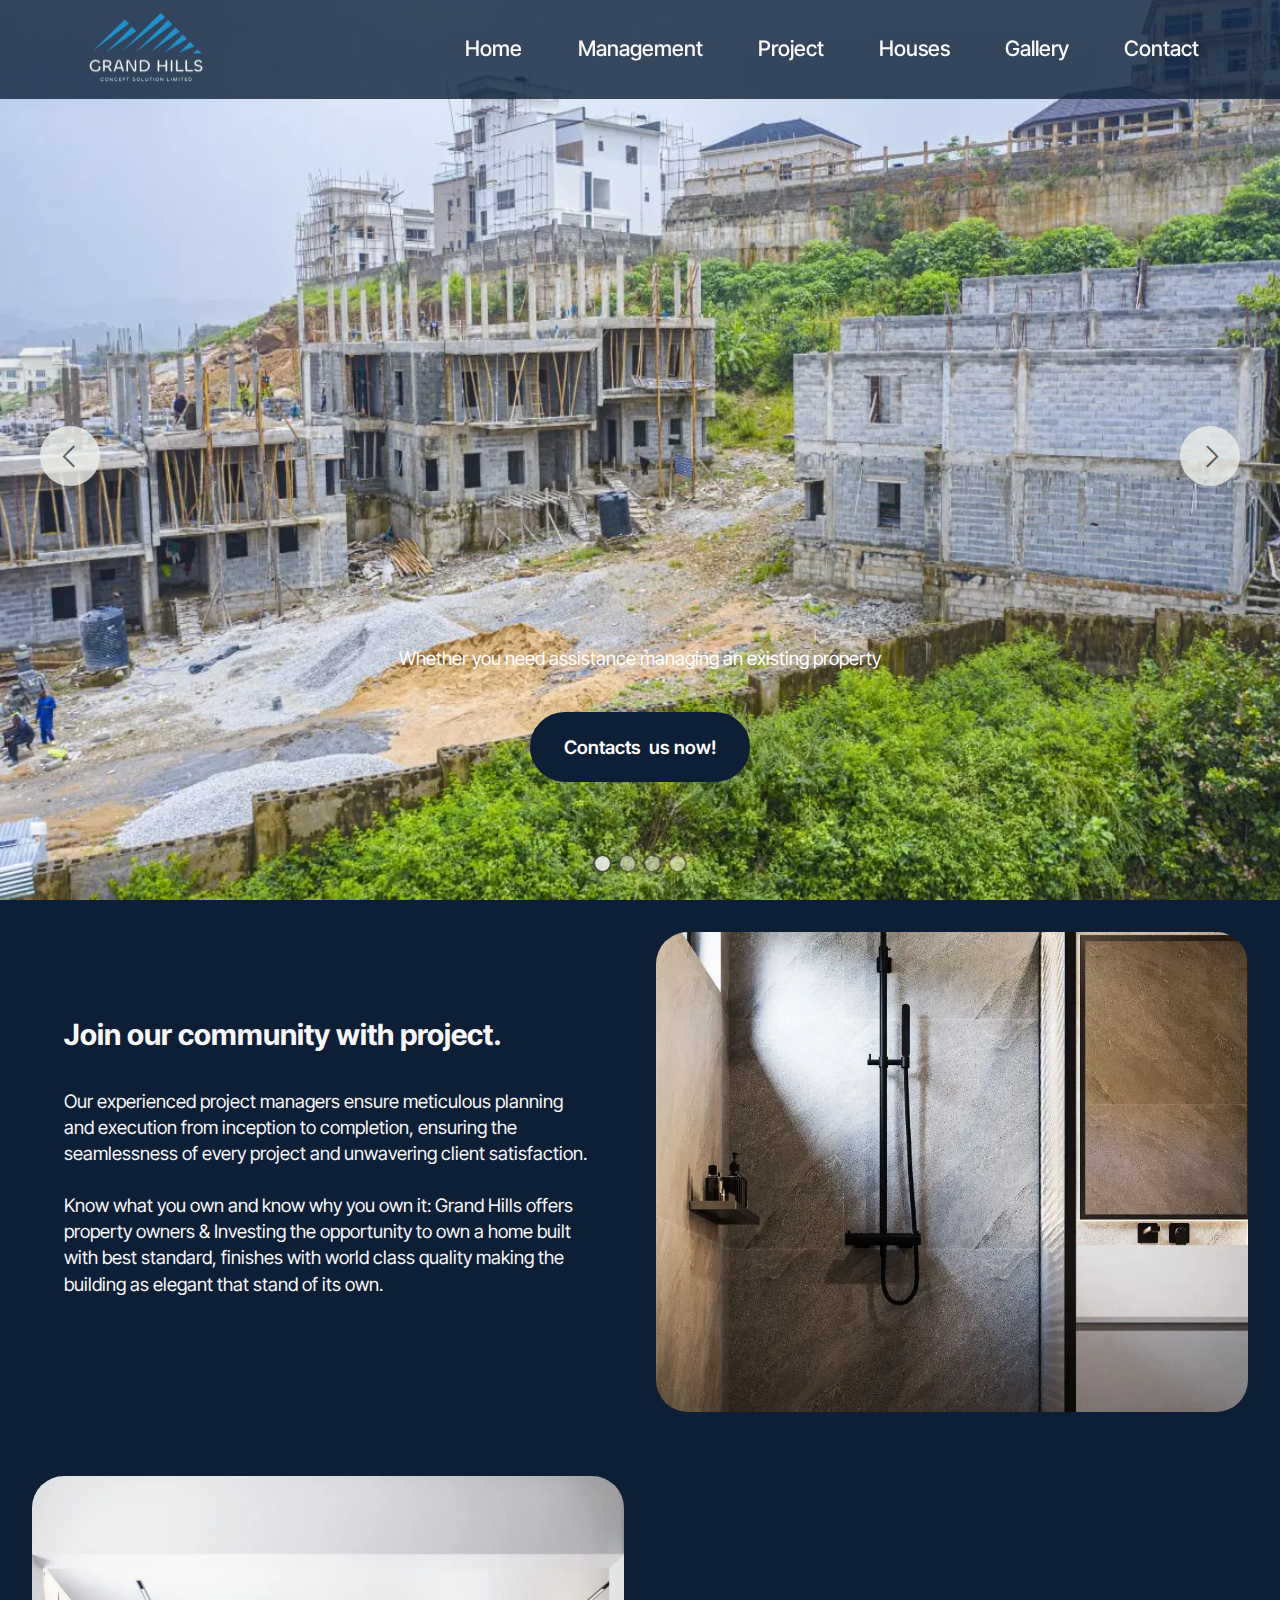
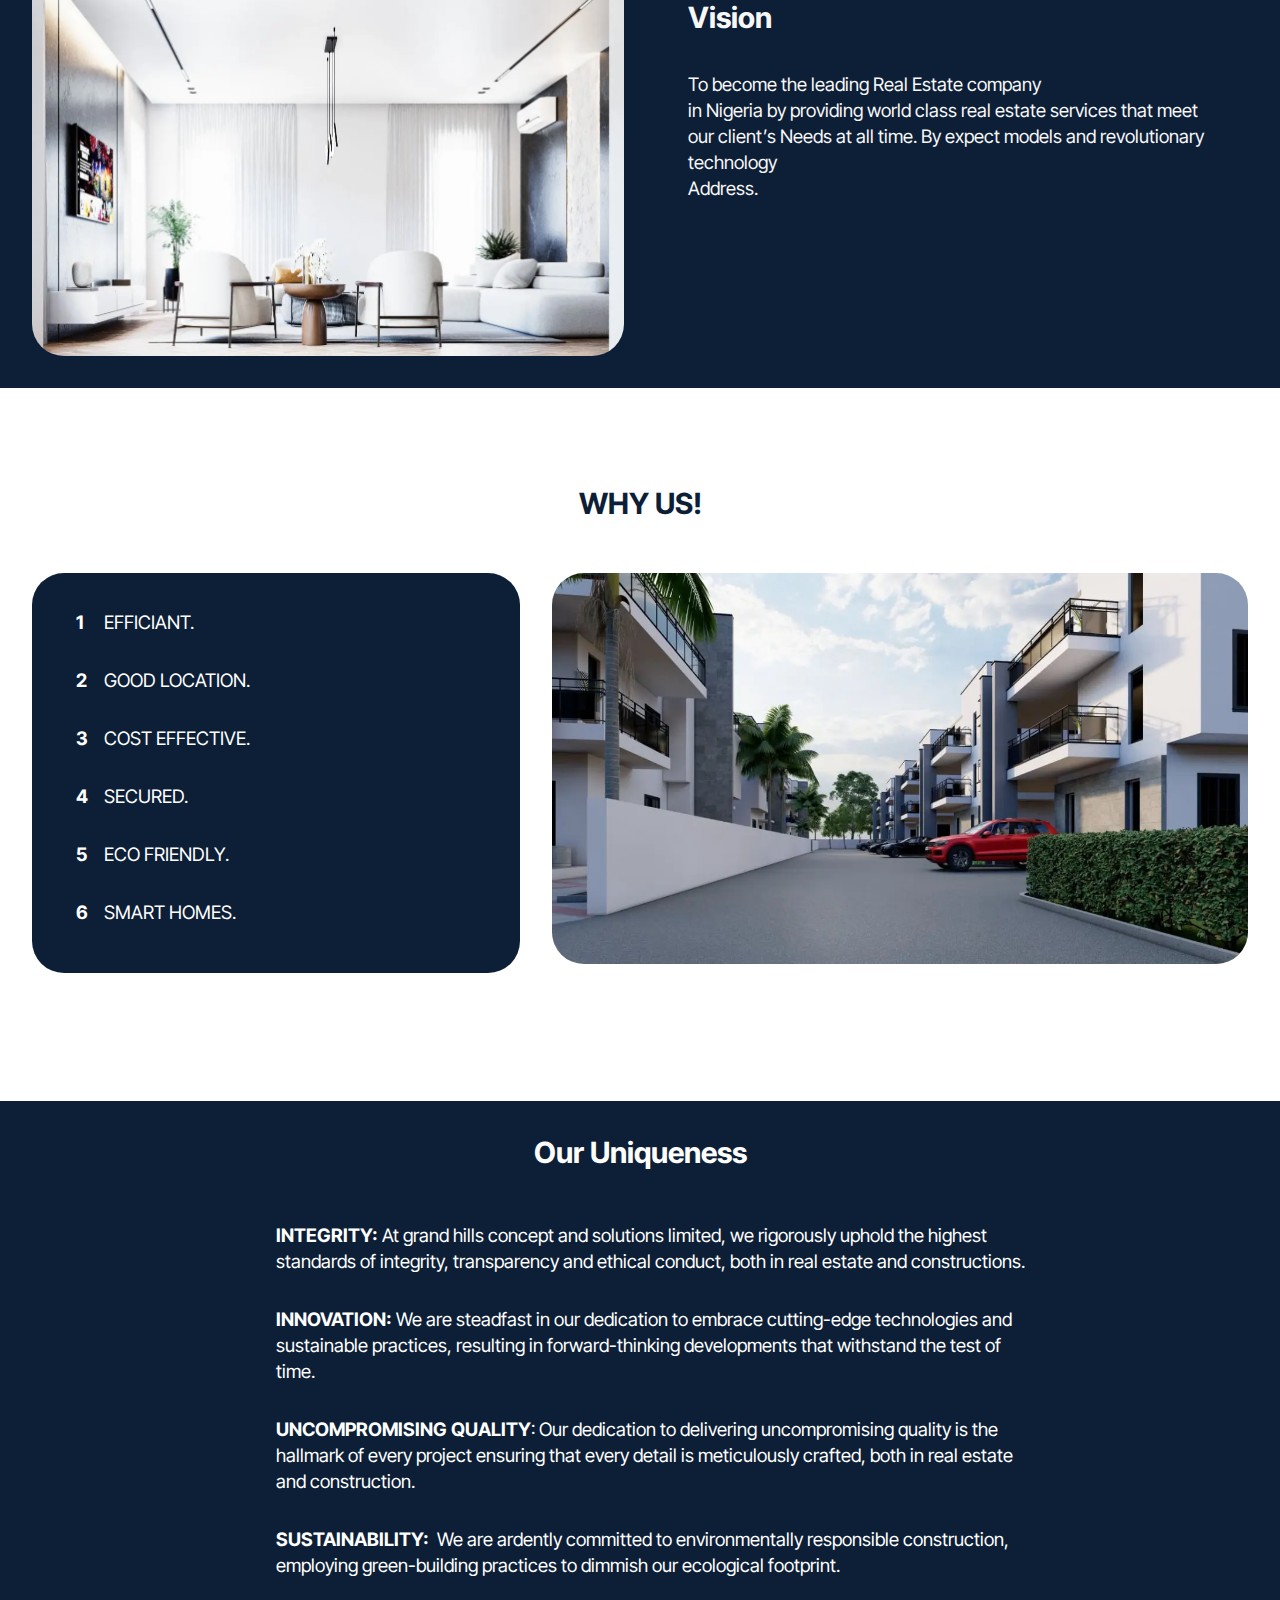
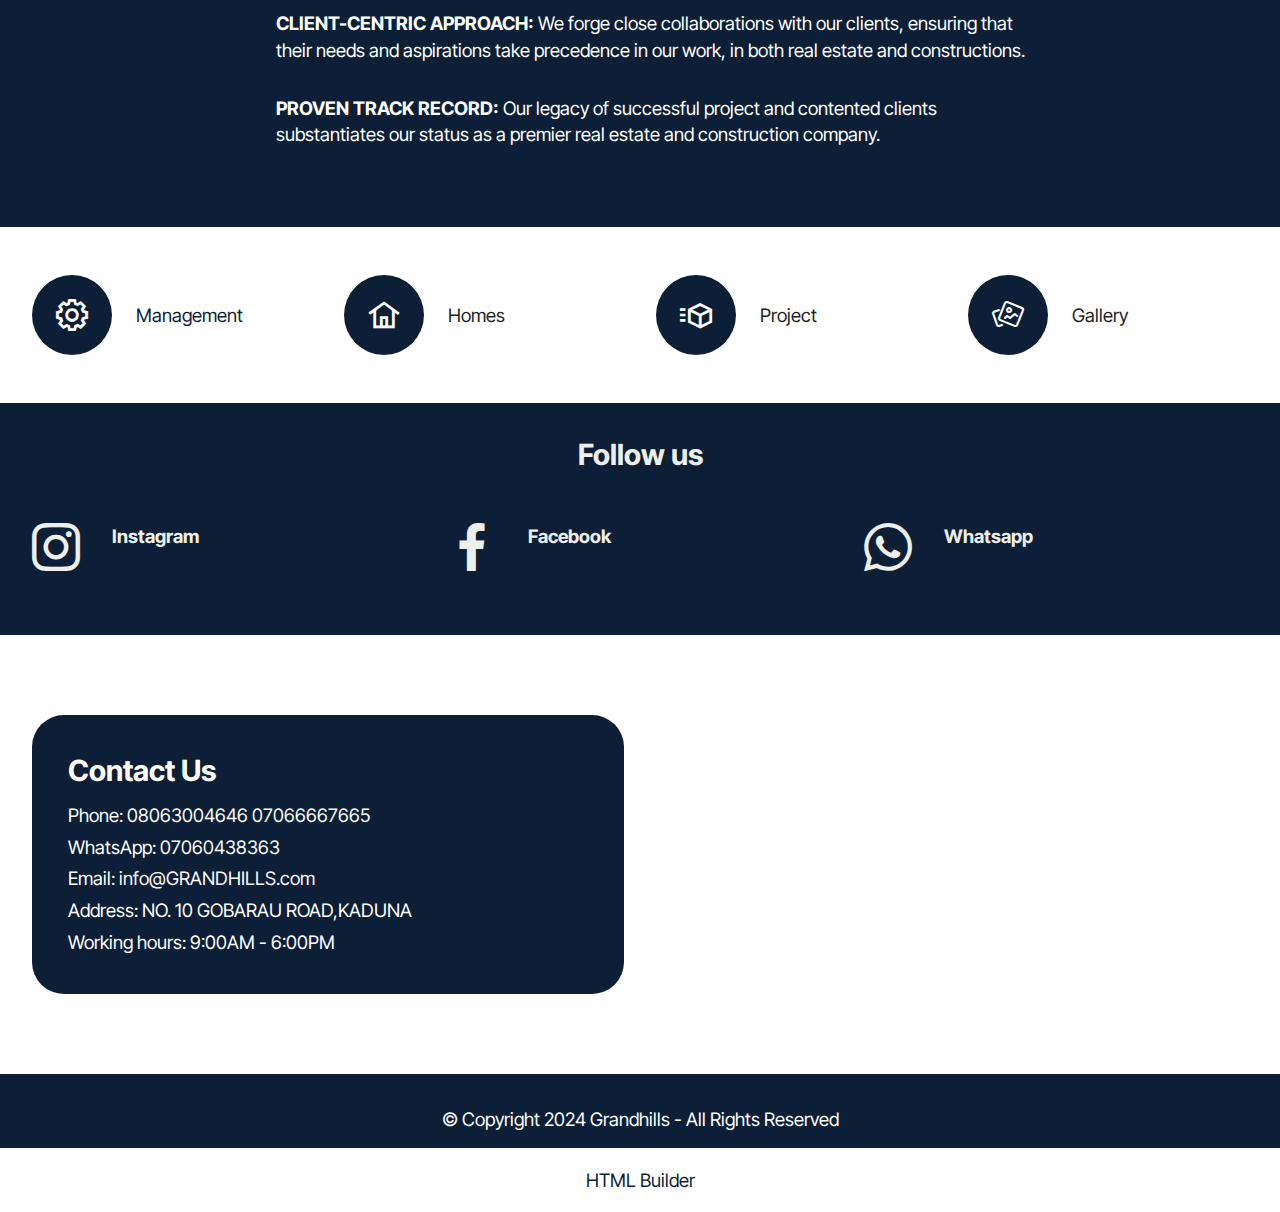
<file: index.html>
<!DOCTYPE html>
<html  >
<head>
  <!-- Site made with Mobirise Website Builder v5.9.13, https://mobirise.com -->
  <meta charset="UTF-8">
  <meta http-equiv="X-UA-Compatible" content="IE=edge">
  <meta name="generator" content="Mobirise v5.9.13, mobirise.com">
  <meta name="twitter:card" content="summary_large_image"/>
  <meta name="twitter:image:src" content="assets/images/index-meta.png">
  <meta property="og:image" content="assets/images/index-meta.png">
  <meta name="twitter:title" content="Grand hills">
  <meta name="viewport" content="width=device-width, initial-scale=1, minimum-scale=1">
  <link rel="shortcut icon" href="assets/images/untitled-500-x-200-px-1-392x157.png" type="image/x-icon">
  <meta name="description" content="Whether you need assistance managing an existing property or require our help in building your dream home from scratch, we have the expertise to make your vision a reality. Contact us today to get started and experience the GRANDHILLS difference!">
  
  
  <title>Grand hills</title>
  <link rel="stylesheet" href="assets/web/assets/mobirise-icons2/mobirise2.css">
  <link rel="stylesheet" href="assets/web/assets/mobirise-icons-bold/mobirise-icons-bold.css">
  <link rel="stylesheet" href="assets/bootstrap/css/bootstrap.min.css">
  <link rel="stylesheet" href="assets/bootstrap/css/bootstrap-grid.min.css">
  <link rel="stylesheet" href="assets/bootstrap/css/bootstrap-reboot.min.css">
  <link rel="stylesheet" href="assets/dropdown/css/style.css">
  <link rel="stylesheet" href="assets/socicon/css/styles.css">
  <link rel="stylesheet" href="assets/theme/css/style.css">
  <link rel="preload" href="https://fonts.googleapis.com/css?family=Inter+Tight:100,200,300,400,500,600,700,800,900,100i,200i,300i,400i,500i,600i,700i,800i,900i&display=swap" as="style" onload="this.onload=null;this.rel='stylesheet'">
  <noscript><link rel="stylesheet" href="https://fonts.googleapis.com/css?family=Inter+Tight:100,200,300,400,500,600,700,800,900,100i,200i,300i,400i,500i,600i,700i,800i,900i&display=swap"></noscript>
  <link rel="preload" as="style" href="assets/mobirise/css/mbr-additional.css?v=YdD2ZH"><link rel="stylesheet" href="assets/mobirise/css/mbr-additional.css?v=YdD2ZH" type="text/css">

  
  
  
</head>
<body>
  
  <section data-bs-version="5.1" class="menu menu3 cid-u51NQczaV2" once="menu" id="menu3-4">
    
    <nav class="navbar navbar-dropdown navbar-fixed-top navbar-expand-lg">
        <div class="container-fluid">
            <div class="navbar-brand">
                <span class="navbar-logo">
                    <a href="https://grandhills.com">
                        <img src="assets/images/untitled-500-x-200-px-1-392x157.webp" alt="" style="height: 4.9rem;">
                    </a>
                </span>
                
            </div>
            <button class="navbar-toggler" type="button" data-toggle="collapse" data-bs-toggle="collapse" data-target="#navbarSupportedContent" data-bs-target="#navbarSupportedContent" aria-controls="navbarNavAltMarkup" aria-expanded="false" aria-label="Toggle navigation">
                <div class="hamburger">
                    <span></span>
                    <span></span>
                    <span></span>
                    <span></span>
                </div>
            </button>
            <div class="collapse navbar-collapse" id="navbarSupportedContent">
                <ul class="navbar-nav nav-dropdown nav-right" data-app-modern-menu="true"><li class="nav-item"><a class="nav-link link text-white display-4" href="index.html">Home</a></li>
                    <li class="nav-item"><a class="nav-link link text-white display-4" href="page5.html">Management</a></li><li class="nav-item"><a class="nav-link link text-white display-4" href="page4.html">Project</a></li><li class="nav-item"><a class="nav-link link text-white display-4" href="page3.html">Houses</a></li><li class="nav-item"><a class="nav-link link text-white display-4" href="page2.html">Gallery</a></li>
                    <li class="nav-item"><a class="nav-link link text-white display-4" href="index.html#contacts02-b">Contact&nbsp;</a>
                    </li></ul>
                
                
            </div>
        </div>
    </nav>
</section>

<section data-bs-version="5.1" class="slider3 cid-u5AWNNVlQN mbr-fullscreen" id="slider03-1g">
    
    <div class="carousel slide carousel-fade" id="u5BdtFp4Kr" data-ride="carousel" data-bs-ride="carousel" data-interval="3000" data-bs-interval="3000">
        <ol class="carousel-indicators">
            <li data-slide-to="0" data-bs-slide-to="0" class="active" data-target="#u5BdtFp4Kr" data-bs-target="#u5BdtFp4Kr"></li>
            <li data-slide-to="1" data-bs-slide-to="1" data-target="#u5BdtFp4Kr" data-bs-target="#u5BdtFp4Kr"></li>
            <li data-slide-to="2" data-bs-slide-to="2" data-target="#u5BdtFp4Kr" data-bs-target="#u5BdtFp4Kr"></li><li data-slide-to="3" data-bs-slide-to="3" data-target="#u5BdtFp4Kr" data-bs-target="#u5BdtFp4Kr"></li>
        </ol>
        <div class="carousel-inner">
            
            <div class="carousel-item slider-image item active">
                <div class="item-wrapper">
                    <img class="d-block w-100" src="assets/images/tri-19-1200x799.webp" alt="" data-slide-to="0" data-bs-slide-to="0">
                    
                    <div class="carousel-caption">
                        
                        <p class="mbr-section-text mbr-fonts-style mb-4 display-7">Whether you need assistance managing an existing property</p>
                        <div class="mbr-section-btn mb-5"><a class="btn btn-primary display-7" href="index.html#contacts02-b">Contacts&nbsp; us now!</a></div>     
                    </div>
                </div>
            </div><div class="carousel-item slider-image item">
                <div class="item-wrapper">
                    <img class="d-block w-100" src="assets/images/tri-21-1187x791.webp" alt="" data-slide-to="1" data-bs-slide-to="1">
                    
                    <div class="carousel-caption">
                        
                        <p class="mbr-section-text mbr-fonts-style mb-4 display-7"> or require our help in building your dream home from scratch</p>
                        <div class="mbr-section-btn mb-5"><a class="btn btn-primary display-7" href="index.html#contacts02-b">Contacts  us now!</a></div>     
                    </div>
                </div>
            </div>
            <div class="carousel-item slider-image item">
                <div class="item-wrapper">
                    <img class="d-block w-100" src="assets/images/screenshot-2024-02-26-at-00-04-50-powerpoint-presentation-plot-1233-mabushi.pdf-883x495.webp" alt="">
                    
                    <div class="carousel-caption">
                        
                        <p class="mbr-section-text mbr-fonts-style mb-4 display-7">We have the expertise to make your vision a reality.&nbsp;</p>
                        <div class="mbr-section-btn mb-5"><a class="btn btn-primary display-7" href="index.html#contacts02-b">Contacts  us now!</a></div>     
                    </div>
                </div>
            </div><div class="carousel-item slider-image item">
                <div class="item-wrapper">
                    <img class="d-block w-100" src="assets/images/photo-2024-02-22-15-35-47-1280x720.webp" alt="" data-slide-to="3" data-bs-slide-to="4">
                    
                    <div class="carousel-caption">
                        
                        <p class="mbr-section-text mbr-fonts-style mb-4 display-7">Contact us today to get started and experience the GRANDHILLS difference!</p>
                        <div class="mbr-section-btn mb-5"><a class="btn btn-primary display-7" href="index.html#contacts02-b">Get Contacts  us now!</a></div>     
                    </div>
                </div>
            </div>
        </div>
        <a class="carousel-control carousel-control-prev" role="button" data-slide="prev" data-bs-slide="prev" href="#u5BdtFp4Kr">
            <span class="mobi-mbri mobi-mbri-arrow-prev" aria-hidden="true"></span>
            <span class="sr-only visually-hidden">Previous</span>
        </a>
        <a class="carousel-control carousel-control-next" role="button" data-slide="next" data-bs-slide="next" href="#u5BdtFp4Kr">
            <span class="mobi-mbri mobi-mbri-arrow-next" aria-hidden="true"></span>
            <span class="sr-only visually-hidden">Next</span>
        </a>
    </div>
</section>

<section data-bs-version="5.1" class="features38 cid-u51L0KjlME" id="features038-2">
    

    
    

    <div class="container">
        <div class="row justify-content-center">
            <div class="col-12 col-md-12 col-lg">
                <div class="text-wrapper align-left">
                    <h1 class="mbr-section-title mbr-fonts-style mb-4 display-5"><strong>Join our community with project.</strong></h1>
                    <p class="mbr-text align-left mbr-fonts-style mb-4 display-7">Our experienced project managers ensure meticulous planning and execution from inception to completion, ensuring the seamlessness of every project and unwavering client satisfaction.<br><br>Know what you own and know why you own it: Grand Hills offers property owners &amp; Investing the opportunity to own a home built with best standard, finishes with world class quality making the building as elegant that stand of its own.</p>
                    
                </div>
            </div>
            <div class="col-12 col-md-12 col-lg-6 image-wrapper">
                <img class="w-100" src="assets/images/photo-2024-02-23-00-00-9-848x1280.webp" alt="">
            </div>
        </div>
        <div class="row row-reverse justify-content-center">

            <div class="col-12 col-md-12 col-lg">
                <div class="text-wrapper align-left">
                    <h1 class="mbr-section-title mbr-fonts-style mb-4 display-5"><strong>Vision</strong></h1>
                    <p class="mbr-text align-left mbr-fonts-style mb-4 display-7">To become the leading Real Estate company
<br>in Nigeria by providing world class real estate services that meet our client’s Needs at all time. By expect models and revolutionary technology<br>Address.</p>
                    
                </div>
            </div>
            <div class="col-12 col-md-12 col-lg-6 image-wrapper">
                <img class="w-100" src="assets/images/photo-2024-02-22-11-50-56-1187x1046.webp" alt="">
            </div>
        </div>
        
    </div>
</section>

<section data-bs-version="5.1" class="features030 cid-u51LiIZLJm" id="features030-3">
    
    
    
    <div class="container">
        <div class="row justify-content-center">
            <div class="col-md-12 content-head mb-5">
                <h1 class="mbr-section-title mbr-fonts-style mb-0 display-5"><strong>WHY US!</strong></h1>
                
            </div>
        </div>
        <div class="row justify-content-center  blockContent">
            <div class="col-12 col-lg">
                <div class="item-wrapper align-left">
                    <div class="mbr-text counter-container mbr-fonts-style display-7">
                        <ol>
                            <li>EFFICIANT.</li>
                            <li>GOOD LOCATION.</li>
                            <li>COST EFFECTIVE.</li><li>SECURED.</li><li>ECO FRIENDLY.</li><li>SMART HOMES.</li>
                        </ol>
                    </div>
                </div>
            </div>
            <div class="col-12 col-lg-7">
                <div class="image-wrapper mb-4">
                    <img class="w-100" src="assets/images/photo-2024-02-22-23-58-3-1187x668.webp" alt="">
                </div>
            </div>

        </div>
    </div>
</section>

<section data-bs-version="5.1" class="article17 cid-u5Ba6JWxob" id="article17-1i">
  

  <div class="container">
    <div class="row justify-content-center">
      <div class="counter-container col-md-12 col-lg-8">
        <div class="row mb-5 justify-content-center">
          <div class="col-12 content-head">
            <h3 class="mbr-section-title mbr-fonts-style align-center mb-0 display-5">
              <strong>Our Uniqueness</strong></h3>
            
          </div>
        </div>
        <div class="mbr-text mbr-fonts-style display-7">
          <ol>
            <li><strong>INTEGRITY:</strong> At grand hills concept and solutions limited, we rigorously uphold the highest standards of integrity, transparency and ethical conduct, both in real estate and constructions.
</li><li><strong>INNOVATION:</strong> We are steadfast in our dedication to embrace cutting-edge technologies and sustainable practices, resulting in forward-thinking developments that withstand the test of time.
</li><li><strong>UNCOMPROMISING QUALITY</strong>: Our dedication to delivering uncompromising quality is the hallmark of every project ensuring that every detail is meticulously crafted, both in real estate and construction.
</li><li><strong>SUSTAINABILITY:&nbsp;</strong>&nbsp;We are ardently committed to environmentally responsible construction, employing green-building practices to dimmish our ecological footprint.
</li><li><strong>CLIENT-CENTRIC APPROACH:&nbsp;</strong>We forge close collaborations with our clients, ensuring that their needs and aspirations take precedence in our work, in both real estate and constructions.
</li><li><strong>PROVEN TRACK RECORD:</strong>&nbsp;Our legacy of successful project and contented clients substantiates our status as a premier real estate and construction company.</li>
          </ol>
          <ol>
          </ol>
        </div>
      </div>
    </div>
  </div>
</section>

<section data-bs-version="5.1" class="features034 cid-u5B7rNtg0V" id="features034-1h">	
    

	
	
	<div class="container">
		<div class="row justify-content-center">
			<div class="col-12 content-head">
				
			</div>
		</div>
		<div class="row">
			<div class="item features-without-image col-12 col-lg-3 active">
				<div class="item-wrapper">
					<div class="iconfont-wrapper">
						<a href="management.html"><span class="mbr-iconfont mobi-mbri-setting mobi-mbri"></span></a>
					</div>
					<div class="card-box">
						<h4 class="card-title mbr-fonts-style mb-0 display-7"><a href="page5.html" class="text-primary">Management</a></h4>
						
					</div>
				</div>
			</div><div class="item features-without-image col-12 col-lg-3">
				<div class="item-wrapper">
					<div class="iconfont-wrapper">
						<a href="homes.html"><span class="mbr-iconfont mobi-mbri-home mobi-mbri"></span></a>
					</div>
					<div class="card-box">
						<h4 class="card-title mbr-fonts-style mb-0 display-7">Homes</h4>
						
					</div>
				</div>
			</div>
			<div class="item features-without-image col-12 col-lg-3">
				<div class="item-wrapper">
					<div class="iconfont-wrapper">
						<a href="project.html"><span class="mbr-iconfont mobi-mbri-delivery mobi-mbri"></span></a>
					</div>
					<div class="card-box">
						<h4 class="card-title mbr-fonts-style mb-0 display-7">Project</h4>
						
					</div>
				</div>
			</div><div class="item features-without-image col-12 col-lg-3">
				<div class="item-wrapper">
					<div class="iconfont-wrapper">
						<a href="gallery.html"><span class="mbr-iconfont mbrib-image-gallery"></span></a>
					</div>
					<div class="card-box">
						<h4 class="card-title mbr-fonts-style mb-0 display-7">Gallery</h4>
						
					</div>
				</div>
			</div>
		</div>
	</div>
</section>

<section data-bs-version="5.1" class="social02 cid-u5cEL2mGan" id="social02-f">
	

	
	
	<div class="container">
		<div class="row justify-content-center">
			<div class="col-12 content-head">
				<div class="mb-5">
					<h5 class="mbr-section-title mbr-fonts-style align-center mb-0 display-5">
						<strong>Follow us</strong>
					</h5>
					
				</div>
			</div>
		</div>
		<div class="row">
			<div class="item features-without-image col-12 col-md-6 col-lg-4">
				<div class="item-wrapper">
					<span class="mbr-iconfont m-auto socicon-instagram socicon" style="color: rgb(237, 239, 235); fill: rgb(237, 239, 235);"></span>
					<div class="card-box">
						<h4 class="card-title mbr-fonts-style mb-1 display-7">
							<strong>Instagram</strong>
						</h4>
						
					</div>
				</div>
			</div>
			
			
			
			<div class="item features-without-image col-12 col-md-6 col-lg-4">
				<div class="item-wrapper">
					<span class="mbr-iconfont m-auto socicon-facebook socicon" style="color: rgb(237, 239, 235); fill: rgb(237, 239, 235);"></span>
					<div class="card-box">
						<h4 class="card-title mbr-fonts-style mb-1 display-7"><strong>Facebook</strong></h4>
						
					</div>
				</div>
			</div>
			<div class="item features-without-image col-12 col-md-6 col-lg-4">
				<div class="item-wrapper">
					<a href="https://wa.me/07060438363"><span class="mbr-iconfont m-auto socicon-whatsapp socicon" style="color: rgb(237, 239, 235); fill: rgb(237, 239, 235);"></span></a>
					<div class="card-box">
						<h4 class="card-title mbr-fonts-style mb-1 display-7"><strong>Whatsapp</strong></h4>
						
					</div>
				</div>
			</div>
		</div>
	</div>
</section>

<section data-bs-version="5.1" class="contacts02 map1 cid-u5cb8fUXR6" id="contacts02-b">

    

    
    <div class="container">
        <div class="row justify-content-center">
            <div class="col-12 content-head">
                
            </div>
        </div>
        <div class="row justify-content-center">
            <div class="card col-12 col-md-12 col-lg-6">
                <div class="card-wrapper">
                    <div class="text-wrapper">
                        <h5 class="cardTitle mbr-fonts-style mb-2 display-5">
                            <strong>Contact Us</strong>
                        </h5>
                        <ul class="list mbr-fonts-style display-7">
                            <li class="mbr-text item-wrap">Phone: <a href="tel:08063004646" class="text-white">08063004646</a>&nbsp;<a href="tel:07066667665" class="text-white">07066667665</a></li><a href="tel:07066667665" class="text-primary">
                            </a><li class="mbr-text item-wrap">WhatsApp: <a href="https://wa.me/07060438363" class="text-white">07060438363</a>&nbsp;<a href="sms:09098981404" class="text-primary">09098981404</a></li>
                            <li class="mbr-text item-wrap">Email: <a href="mailto:info@site.com" class="text-white">info@GRANDHILLS.com</a></li>
                            <li class="mbr-text item-wrap">Address: NO. 10 GOBARAU ROAD,KADUNA</li>
                            <li class="mbr-text item-wrap">Working hours: 9:00AM - 6:00PM</li>
                        </ul>
                    </div>
                </div>
            </div>
            <div class="map-wrapper col-md-12 col-lg-6">
                <div class="google-map"><iframe frameborder="0" style="border:0" src="https://www.google.com/maps/embed/v1/place?key=AIzaSyAtXm0x23nRCgazjDV2Kl3GTHRP411ougQ&amp;q=No.10 gobarau road,kaduna/grandhills  estated" allowfullscreen=""></iframe></div>
            </div>
        </div>
    </div>
</section>

<section data-bs-version="5.1" class="footer4 cid-u5cEv1zpLn" once="footers" id="footer04-d">

    

    

    <div class="container">
        <div class="media-container-row align-center mbr-white">
            <div class="col-12">
                <p class="mbr-text mb-0 mbr-fonts-style display-7">
                    © Copyright 2024 Grandhills - All Rights Reserved
                </p>
            </div>
        </div>
    </div>
</section><section class="display-7" style="padding: 0;align-items: center;justify-content: center;flex-wrap: wrap;    align-content: center;display: flex;position: relative;height: 4rem;"><a href="https://mobiri.se/1267551" style="flex: 1 1;height: 4rem;position: absolute;width: 100%;z-index: 1;"><img alt="" style="height: 4rem;" src="[data-uri]"></a><p style="margin: 0;text-align: center;" class="display-7">&#8204;</p><a style="z-index:1" href="https://mobirise.com/html-builder.html">HTML Builder</a></section><script src="assets/bootstrap/js/bootstrap.bundle.min.js"></script>  <script src="assets/smoothscroll/smooth-scroll.js"></script>  <script src="assets/ytplayer/index.js"></script>  <script src="assets/dropdown/js/navbar-dropdown.js"></script>  <script src="assets/theme/js/script.js"></script>  
  
  
</body>
</html>
</file>
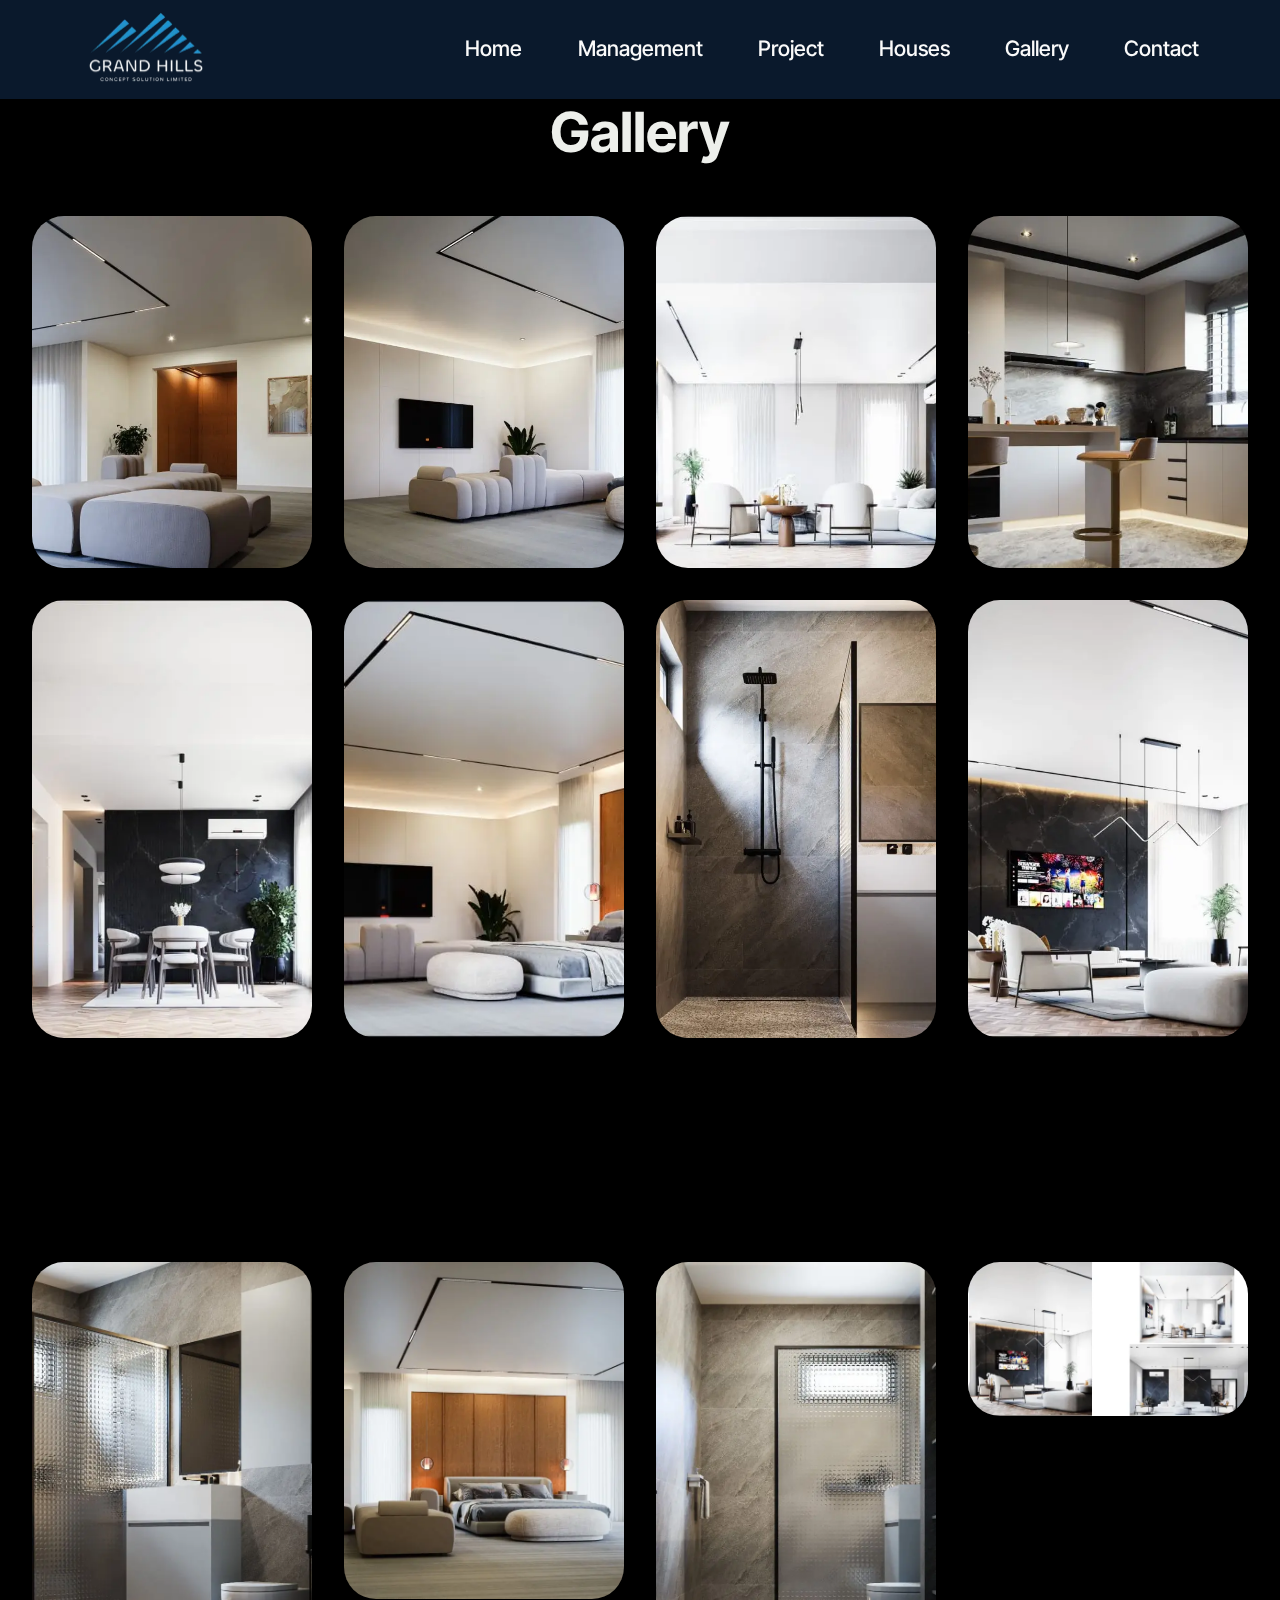
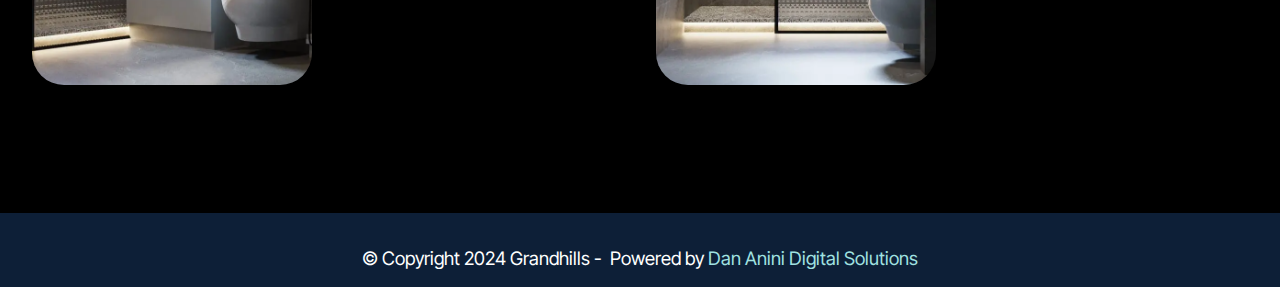
<file: gallery.html>
<!DOCTYPE html>
<html  >
<head>
  <!-- Site made with Mobirise Website Builder v5.9.13, https://mobirise.com -->
  <meta charset="UTF-8">
  <meta http-equiv="X-UA-Compatible" content="IE=edge">
  <meta name="generator" content="Mobirise v5.9.13, mobirise.com">
  <meta name="viewport" content="width=device-width, initial-scale=1, minimum-scale=1">
  <link rel="shortcut icon" href="assets/images/untitled-500-x-200-px-1-392x157.png" type="image/x-icon">
  <meta name="description" content="">
  
  
  <title>Gallery</title>
  <link rel="stylesheet" href="assets/web/assets/mobirise-icons2/mobirise2.css">
  <link rel="stylesheet" href="assets/bootstrap/css/bootstrap.min.css">
  <link rel="stylesheet" href="assets/bootstrap/css/bootstrap-grid.min.css">
  <link rel="stylesheet" href="assets/bootstrap/css/bootstrap-reboot.min.css">
  <link rel="stylesheet" href="assets/dropdown/css/style.css">
  <link rel="stylesheet" href="assets/socicon/css/styles.css">
  <link rel="stylesheet" href="assets/theme/css/style.css">
  <link rel="preload" href="https://fonts.googleapis.com/css?family=Inter+Tight:100,200,300,400,500,600,700,800,900,100i,200i,300i,400i,500i,600i,700i,800i,900i&display=swap" as="style" onload="this.onload=null;this.rel='stylesheet'">
  <noscript><link rel="stylesheet" href="https://fonts.googleapis.com/css?family=Inter+Tight:100,200,300,400,500,600,700,800,900,100i,200i,300i,400i,500i,600i,700i,800i,900i&display=swap"></noscript>
  <link rel="preload" as="style" href="assets/mobirise/css/mbr-additional.css?v=xQAgIt"><link rel="stylesheet" href="assets/mobirise/css/mbr-additional.css?v=xQAgIt" type="text/css">

  
  
  
</head>
<body>
  
  <section data-bs-version="5.1" class="menu menu3 cid-u51NQczaV2" once="menu" id="menu3-o">
    
    <nav class="navbar navbar-dropdown navbar-fixed-top navbar-expand-lg">
        <div class="container-fluid">
            <div class="navbar-brand">
                <span class="navbar-logo">
                    <a href="https://grandhills.com">
                        <img src="assets/images/untitled-500-x-200-px-1-392x157.webp" alt="" style="height: 4.9rem;">
                    </a>
                </span>
                
            </div>
            <button class="navbar-toggler" type="button" data-toggle="collapse" data-bs-toggle="collapse" data-target="#navbarSupportedContent" data-bs-target="#navbarSupportedContent" aria-controls="navbarNavAltMarkup" aria-expanded="false" aria-label="Toggle navigation">
                <div class="hamburger">
                    <span></span>
                    <span></span>
                    <span></span>
                    <span></span>
                </div>
            </button>
            <div class="collapse navbar-collapse" id="navbarSupportedContent">
                <ul class="navbar-nav nav-dropdown nav-right" data-app-modern-menu="true"><li class="nav-item"><a class="nav-link link text-white display-4" href="index.html">Home</a></li>
                    <li class="nav-item"><a class="nav-link link text-white text-primary display-4" href="management.html">Management</a></li><li class="nav-item"><a class="nav-link link text-white text-primary display-4" href="project.html">Project</a></li><li class="nav-item"><a class="nav-link link text-white text-primary display-4" href="houses.html">Houses</a></li><li class="nav-item"><a class="nav-link link text-white text-primary display-4" href="gallery.html">Gallery</a></li>
                    <li class="nav-item"><a class="nav-link link text-white text-primary display-4" href="index.html#contacts02-b">Contact&nbsp;</a>
                    </li></ul>
                
                
            </div>
        </div>
    </nav>
</section>

<section data-bs-version="5.1" class="gallery1 mbr-gallery cid-u5laZmCW8D" id="gallery01-q">
    
    

    <div class="container-fluid">
        <div class="row justify-content-center">
            <div class="col-12 content-head">
                <div class="mb-5">
                    <h3 class="mbr-section-title mbr-fonts-style align-center m-0 display-2"><strong>Gallery</strong></h3>
                    
                </div>
            </div>
        </div>
        
        <div class="row mbr-gallery">
            <div class="col-12 col-md-6 col-lg-3 item gallery-image">
                <div class="item-wrapper mb-3" data-toggle="modal" data-bs-toggle="modal" data-target="#u7hAI7WYxx-modal" data-bs-target="#u7hAI7WYxx-modal">
                    <img class="w-100" src="assets/images/photo-2024-02-22-11-49-561x673.webp" alt="" data-slide-to="0" data-bs-slide-to="0" data-target="#lb-u7hAI7WYxx" data-bs-target="#lb-u7hAI7WYxx">
                    <div class="icon-wrapper">
                        <span class="mobi-mbri mobi-mbri-search mbr-iconfont mbr-iconfont-btn"></span>
                    </div>
                </div>
                
            </div>
            <div class="col-12 col-md-6 col-lg-3 item gallery-image">
                <div class="item-wrapper mb-3" data-toggle="modal" data-bs-toggle="modal" data-target="#u7hAI7WYxx-modal" data-bs-target="#u7hAI7WYxx-modal">
                    <img class="w-100" src="assets/images/photo-2024-02-22-11-49-43-561x673.webp" alt="" data-slide-to="1" data-bs-slide-to="1" data-target="#lb-u7hAI7WYxx" data-bs-target="#lb-u7hAI7WYxx">
                    <div class="icon-wrapper">
                        <span class="mobi-mbri mobi-mbri-search mbr-iconfont mbr-iconfont-btn"></span>
                    </div>
                </div>
                
            </div>
            <div class="col-12 col-md-6 col-lg-3 item gallery-image">
                <div class="item-wrapper mb-3" data-toggle="modal" data-bs-toggle="modal" data-target="#u7hAI7WYxx-modal" data-bs-target="#u7hAI7WYxx-modal">
                    <img class="w-100" src="assets/images/photo-2024-02-22-11-50-56-561x494.webp" alt="" data-slide-to="2" data-bs-slide-to="2" data-target="#lb-u7hAI7WYxx" data-bs-target="#lb-u7hAI7WYxx">
                    <div class="icon-wrapper">
                        <span class="mobi-mbri mobi-mbri-search mbr-iconfont mbr-iconfont-btn"></span>
                    </div>
                </div>
                
            </div>
            <div class="col-12 col-md-6 col-lg-3 item gallery-image">
                <div class="item-wrapper mb-3" data-toggle="modal" data-bs-toggle="modal" data-target="#u7hAI7WYxx-modal" data-bs-target="#u7hAI7WYxx-modal">
                    <img class="w-100" src="assets/images/photo-2024-02-22-11-51-59-561x530.webp" alt="" data-slide-to="3" data-bs-slide-to="3" data-target="#lb-u7hAI7WYxx" data-bs-target="#lb-u7hAI7WYxx">
                    <div class="icon-wrapper">
                        <span class="mobi-mbri mobi-mbri-search mbr-iconfont mbr-iconfont-btn"></span>
                    </div>
                </div>
                
            </div>
            <div class="col-12 col-md-6 col-lg-3 item gallery-image">
                <div class="item-wrapper mb-3" data-toggle="modal" data-bs-toggle="modal" data-target="#u7hAI7WYxx-modal" data-bs-target="#u7hAI7WYxx-modal">
                    <img class="w-100" src="assets/images/photo-2024-02-22-11-52-23-561x656.webp" alt="" data-slide-to="4" data-bs-slide-to="4" data-target="#lb-u7hAI7WYxx" data-bs-target="#lb-u7hAI7WYxx">
                    <div class="icon-wrapper">
                        <span class="mobi-mbri mobi-mbri-search mbr-iconfont mbr-iconfont-btn"></span>
                    </div>
                </div>
                
            </div>
            <div class="col-12 col-md-6 col-lg-3 item gallery-image">
                <div class="item-wrapper mb-3" data-toggle="modal" data-bs-toggle="modal" data-target="#u7hAI7WYxx-modal" data-bs-target="#u7hAI7WYxx-modal">
                    <img class="w-100" src="assets/images/photo-2024-02-22-23-58-57-561x578.webp" alt="" data-slide-to="5" data-bs-slide-to="5" data-target="#lb-u7hAI7WYxx" data-bs-target="#lb-u7hAI7WYxx">
                    <div class="icon-wrapper">
                        <span class="mobi-mbri mobi-mbri-search mbr-iconfont mbr-iconfont-btn"></span>
                    </div>
                </div>
                
            </div>
            <div class="col-12 col-md-6 col-lg-3 item gallery-image">
                <div class="item-wrapper mb-3" data-toggle="modal" data-bs-toggle="modal" data-target="#u7hAI7WYxx-modal" data-bs-target="#u7hAI7WYxx-modal">
                    <img class="w-100" src="assets/images/photo-2024-02-23-00-00-9-561x847.webp" alt="" data-slide-to="6" data-bs-slide-to="6" data-target="#lb-u7hAI7WYxx" data-bs-target="#lb-u7hAI7WYxx">
                    <div class="icon-wrapper">
                        <span class="mobi-mbri mobi-mbri-search mbr-iconfont mbr-iconfont-btn"></span>
                    </div>
                </div>
                
            </div>
            <div class="col-12 col-md-6 col-lg-3 item gallery-image">
                <div class="item-wrapper mb-3" data-toggle="modal" data-bs-toggle="modal" data-target="#u7hAI7WYxx-modal" data-bs-target="#u7hAI7WYxx-modal">
                    <img class="w-100" src="assets/images/photo-2024-02-22-11-51-14-561x701.webp" alt="" data-slide-to="7" data-bs-slide-to="7" data-target="#lb-u7hAI7WYxx" data-bs-target="#lb-u7hAI7WYxx">
                    <div class="icon-wrapper">
                        <span class="mobi-mbri mobi-mbri-search mbr-iconfont mbr-iconfont-btn"></span>
                    </div>
                </div>
                
            </div>
        </div>

        <div class="modal mbr-slider" tabindex="-1" role="dialog" aria-hidden="true" id="u7hAI7WYxx-modal">
            <div class="modal-dialog" role="document">
                <div class="modal-content">
                    <div class="modal-body">
                        <div class="carousel slide" data-pause="false" data-bs-pause="false" id="lb-u7hAI7WYxx" data-interval="5000" data-bs-interval="5000">
                            <div class="carousel-inner">
                                <div class="carousel-item active">
                                    <img class="d-block w-100" src="assets/images/photo-2024-02-22-11-49-561x673.webp" alt="Mobirise Website Builder">
                                </div>
                                <div class="carousel-item">
                                    <img class="d-block w-100" src="assets/images/photo-2024-02-22-11-49-43-561x673.webp" alt="Mobirise Website Builder">
                                </div>
                                <div class="carousel-item">
                                    <img class="d-block w-100" src="assets/images/photo-2024-02-22-11-50-56-561x494.webp" alt="Mobirise Website Builder">
                                </div>
                                <div class="carousel-item">
                                    <img class="d-block w-100" src="assets/images/photo-2024-02-22-11-51-59-561x530.webp" alt="Mobirise Website Builder">
                                </div>
                                <div class="carousel-item">
                                    <img class="d-block w-100" src="assets/images/photo-2024-02-22-11-52-23-561x656.webp" alt="Mobirise Website Builder">
                                </div>
                                <div class="carousel-item">
                                    <img class="d-block w-100" src="assets/images/photo-2024-02-22-23-58-57-561x578.webp" alt="Mobirise Website Builder">
                                </div>
                                <div class="carousel-item">
                                    <img class="d-block w-100" src="assets/images/photo-2024-02-23-00-00-9-561x847.webp" alt="Mobirise Website Builder">
                                </div>
                                <div class="carousel-item">
                                    <img class="d-block w-100" src="assets/images/photo-2024-02-22-11-51-14-561x701.webp" alt="Mobirise Website Builder">
                                </div>
                            </div>
                            <ol class="carousel-indicators">
                                <li data-slide-to="0" data-bs-slide-to="0" class="active" data-target="#lb-u7hAI7WYxx" data-bs-target="#lb-u7hAI7WYxx"></li>
                                <li data-slide-to="1" data-bs-slide-to="1" data-target="#lb-u7hAI7WYxx" data-bs-target="#lb-u7hAI7WYxx"></li>
                                <li data-slide-to="2" data-bs-slide-to="2" data-target="#lb-u7hAI7WYxx" data-bs-target="#lb-u7hAI7WYxx"></li>
                                <li data-slide-to="3" data-bs-slide-to="3" data-target="#lb-u7hAI7WYxx" data-bs-target="#lb-u7hAI7WYxx"></li>
                                <li data-slide-to="4" data-bs-slide-to="4" data-target="#lb-u7hAI7WYxx" data-bs-target="#lb-u7hAI7WYxx"></li>
                                <li data-slide-to="5" data-bs-slide-to="5" data-target="#lb-u7hAI7WYxx" data-bs-target="#lb-u7hAI7WYxx"></li>
                                <li data-slide-to="6" data-bs-slide-to="6" data-target="#lb-u7hAI7WYxx" data-bs-target="#lb-u7hAI7WYxx"></li>
                                <li data-slide-to="7" data-bs-slide-to="7" data-target="#lb-u7hAI7WYxx" data-bs-target="#lb-u7hAI7WYxx"></li>
                            </ol>
                            <a role="button" href="" class="close" data-dismiss="modal" data-bs-dismiss="modal" aria-label="Close">
                            </a>
                            <a class="carousel-control-prev carousel-control" role="button" data-slide="prev" data-bs-slide="prev" href="#lb-u7hAI7WYxx">
                                <span class="mobi-mbri mobi-mbri-arrow-prev" aria-hidden="true"></span>
                                <span class="sr-only visually-hidden">Previous</span>
                            </a>
                            <a class="carousel-control-next carousel-control" role="button" data-slide="next" data-bs-slide="next" href="#lb-u7hAI7WYxx">
                                <span class="mobi-mbri mobi-mbri-arrow-next" aria-hidden="true"></span>
                                <span class="sr-only visually-hidden">Next</span>
                            </a>
                        </div>
                    </div>
                </div>
            </div>
        </div>
    </div>
</section>

<section data-bs-version="5.1" class="gallery3 cid-u5lciKZ5RP" id="gallery03-r">
    
    
    <div class="container-fluid">
      <div class="row justify-content-center">
        <div class="col-12 content-head">
          
        </div>
      </div>
      <div class="row">
        <div class="item features-image col-12 col-md-6 col-lg-3">
          <div class="item-wrapper">
            <div class="item-img">
              <img src="assets/images/photo-2024-02-23-00-00-24-609x919.webp" alt="" title="" data-slide-to="0" data-bs-slide-to="0">
            </div>
            
          </div>
        </div>
        <div class="item features-image col-12 col-md-6 col-lg-3">
          <div class="item-wrapper">
            <div class="item-img">
              <img src="assets/images/photo-2024-02-22-11-49-58-609x731.webp" alt="" title="" data-slide-to="1" data-bs-slide-to="1">
            </div>
            
          </div>
        </div>
        <div class="item features-image col-12 col-md-6 col-lg-3">
          <div class="item-wrapper">
            <div class="item-img">
              <img src="assets/images/photo-2024-02-23-00-00-16-609x919.webp" alt="" title="" data-slide-to="2" data-bs-slide-to="2">
            </div>
            
          </div>
        </div>
        <div class="item features-image col-12 col-md-6 col-lg-3">
          <div class="item-wrapper">
            <div class="item-img">
              <img src="assets/images/gallery-609x334.webp" alt="" title="" data-slide-to="3" data-bs-slide-to="3">
            </div>
            
          </div>
        </div>
      </div>
    </div>
  </section>

<section data-bs-version="5.1" class="footer4 cid-u5cEv1zpLn" once="footers" id="footer04-p">

    

    

    <div class="container">
        <div class="media-container-row align-center mbr-white">
            <div class="col-12">
                <p class="mbr-text mb-0 mbr-fonts-style display-7">
                    © Copyright 2024 Grandhills -&nbsp; Powered by <a href="http://dananini.com" class="text-warning">Dan Anini Digital Solutions</a><br>
                </p>
            </div>
        </div>
    </div>
</section><script src="assets/bootstrap/js/bootstrap.bundle.min.js"></script>  <script src="assets/smoothscroll/smooth-scroll.js"></script>  <script src="assets/ytplayer/index.js"></script>  <script src="assets/dropdown/js/navbar-dropdown.js"></script>  <script src="assets/theme/js/script.js"></script>  
  
  
</body>
</html>
</file>
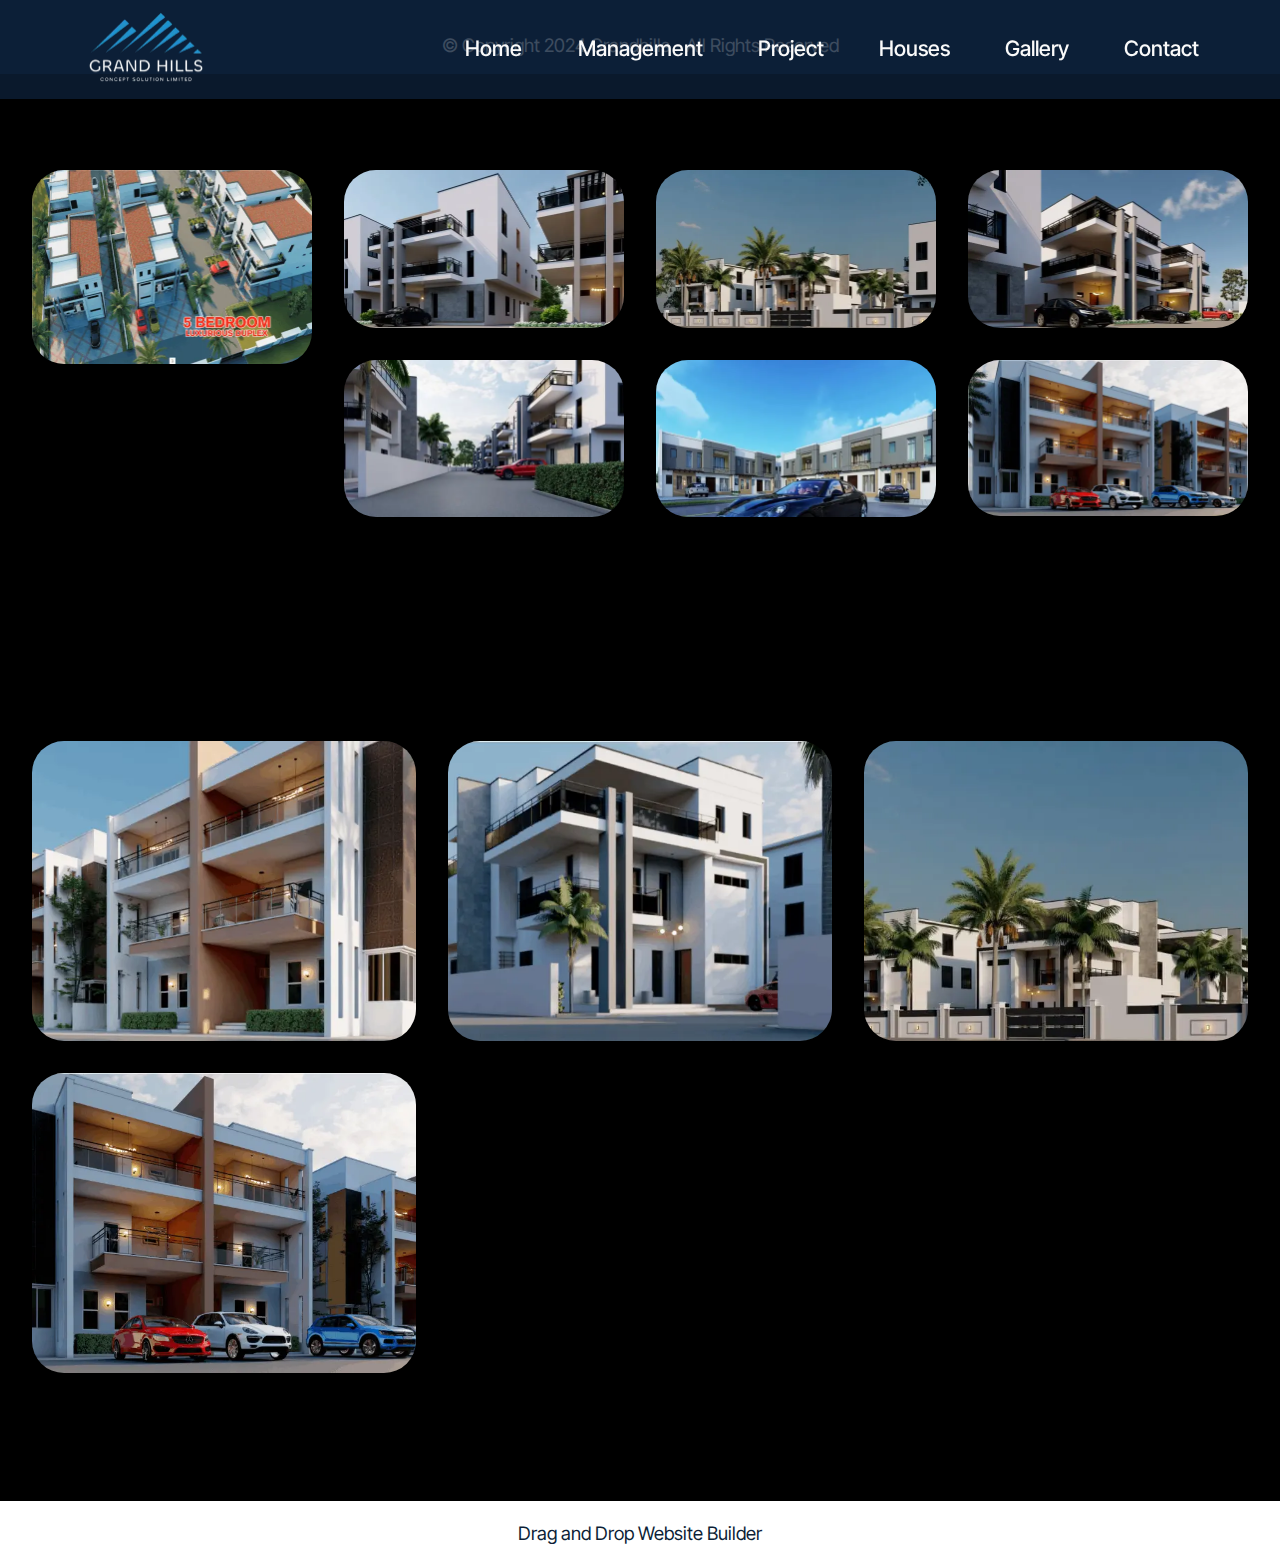
<file: houses.html>
<!DOCTYPE html>
<html  >
<head>
  <!-- Site made with Mobirise Website Builder v5.9.13, https://mobirise.com -->
  <meta charset="UTF-8">
  <meta http-equiv="X-UA-Compatible" content="IE=edge">
  <meta name="generator" content="Mobirise v5.9.13, mobirise.com">
  <meta name="viewport" content="width=device-width, initial-scale=1, minimum-scale=1">
  <link rel="shortcut icon" href="assets/images/untitled-500-x-200-px-1-392x157.png" type="image/x-icon">
  <meta name="description" content="">
  
  
  <title>Our houses</title>
  <link rel="stylesheet" href="assets/web/assets/mobirise-icons2/mobirise2.css">
  <link rel="stylesheet" href="assets/bootstrap/css/bootstrap.min.css">
  <link rel="stylesheet" href="assets/bootstrap/css/bootstrap-grid.min.css">
  <link rel="stylesheet" href="assets/bootstrap/css/bootstrap-reboot.min.css">
  <link rel="stylesheet" href="assets/dropdown/css/style.css">
  <link rel="stylesheet" href="assets/socicon/css/styles.css">
  <link rel="stylesheet" href="assets/theme/css/style.css">
  <link rel="stylesheet" href="assets/gallery/style.css">
  <link rel="preload" href="https://fonts.googleapis.com/css?family=Inter+Tight:100,200,300,400,500,600,700,800,900,100i,200i,300i,400i,500i,600i,700i,800i,900i&display=swap" as="style" onload="this.onload=null;this.rel='stylesheet'">
  <noscript><link rel="stylesheet" href="https://fonts.googleapis.com/css?family=Inter+Tight:100,200,300,400,500,600,700,800,900,100i,200i,300i,400i,500i,600i,700i,800i,900i&display=swap"></noscript>
  <link rel="preload" as="style" href="assets/mobirise/css/mbr-additional.css?v=aIGCQO"><link rel="stylesheet" href="assets/mobirise/css/mbr-additional.css?v=aIGCQO" type="text/css">

  
  
  
</head>
<body>
  
  <section data-bs-version="5.1" class="menu menu3 cid-u51NQczaV2" once="menu" id="menu3-s">
    
    <nav class="navbar navbar-dropdown navbar-fixed-top navbar-expand-lg">
        <div class="container-fluid">
            <div class="navbar-brand">
                <span class="navbar-logo">
                    <a href="https://grandhills.com">
                        <img src="assets/images/untitled-500-x-200-px-1-392x157.webp" alt="" style="height: 4.9rem;">
                    </a>
                </span>
                
            </div>
            <button class="navbar-toggler" type="button" data-toggle="collapse" data-bs-toggle="collapse" data-target="#navbarSupportedContent" data-bs-target="#navbarSupportedContent" aria-controls="navbarNavAltMarkup" aria-expanded="false" aria-label="Toggle navigation">
                <div class="hamburger">
                    <span></span>
                    <span></span>
                    <span></span>
                    <span></span>
                </div>
            </button>
            <div class="collapse navbar-collapse" id="navbarSupportedContent">
                <ul class="navbar-nav nav-dropdown nav-right" data-app-modern-menu="true"><li class="nav-item"><a class="nav-link link text-white display-4" href="index.html">Home</a></li>
                    <li class="nav-item"><a class="nav-link link text-white display-4" href="page5.html">Management</a></li><li class="nav-item"><a class="nav-link link text-white display-4" href="page4.html">Project</a></li><li class="nav-item"><a class="nav-link link text-white display-4" href="page3.html">Houses</a></li><li class="nav-item"><a class="nav-link link text-white display-4" href="page2.html">Gallery</a></li>
                    <li class="nav-item"><a class="nav-link link text-white display-4" href="index.html#contacts02-b">Contact&nbsp;</a>
                    </li></ul>
                
                
            </div>
        </div>
    </nav>
</section>

<section data-bs-version="5.1" class="footer4 cid-u5cEv1zpLn" once="footers" id="footer04-t">

    

    

    <div class="container">
        <div class="media-container-row align-center mbr-white">
            <div class="col-12">
                <p class="mbr-text mb-0 mbr-fonts-style display-7">
                    © Copyright 2024 Grandhills - All Rights Reserved
                </p>
            </div>
        </div>
    </div>
</section>

<section data-bs-version="5.1" class="gallery1 mbr-gallery cid-u5lnk74A3h" id="gallery02-v">   
    
    

    <div class="container">
        <div class="row justify-content-center">
            <div class="col-12 content-head">
                
            </div>
        </div>
        <div class="row mbr-gallery mbr-masonry" data-masonry="{&quot;percentPosition&quot;: true }">
            <div class="col-12 col-md-6 col-lg-3 item gallery-image">
                <div class="item-wrapper" data-toggle="modal" data-bs-toggle="modal" data-target="#u5BduaDFrF-modal" data-bs-target="#u5BduaDFrF-modal">
                    <img class="w-100" src="assets/images/screenshot-2024-02-26-at-00-07-14-grand-brochure-grand-brochure.pdf-561x388.webp" alt="" data-slide-to="0" data-bs-slide-to="0" data-target="#lb-u5BduaDFrF" data-bs-target="#lb-u5BduaDFrF">
                    <div class="icon-wrapper">
                        <span class="mobi-mbri mobi-mbri-search mbr-iconfont mbr-iconfont-btn"></span>
                    </div>
                </div>
                
            </div>
            <div class="col-12 col-md-6 col-lg-3 item gallery-image">
                <div class="item-wrapper" data-toggle="modal" data-bs-toggle="modal" data-target="#u5BduaDFrF-modal" data-bs-target="#u5BduaDFrF-modal">
                    <img class="w-100" src="assets/images/photo-2024-02-22-15-35-47-561x316.webp" alt="" data-slide-to="1" data-bs-slide-to="1" data-target="#lb-u5BduaDFrF" data-bs-target="#lb-u5BduaDFrF">
                    <div class="icon-wrapper">
                        <span class="mobi-mbri mobi-mbri-search mbr-iconfont mbr-iconfont-btn"></span>
                    </div>
                </div>
                
            </div>
            <div class="col-12 col-md-6 col-lg-3 item gallery-image">
                <div class="item-wrapper" data-toggle="modal" data-bs-toggle="modal" data-target="#u5BduaDFrF-modal" data-bs-target="#u5BduaDFrF-modal">
                    <img class="w-100" src="assets/images/photo-2024-02-22-23-56-57-561x316.webp" alt="" data-slide-to="2" data-bs-slide-to="2" data-target="#lb-u5BduaDFrF" data-bs-target="#lb-u5BduaDFrF">
                    <div class="icon-wrapper">
                        <span class="mobi-mbri mobi-mbri-search mbr-iconfont mbr-iconfont-btn"></span>
                    </div>
                </div>
                
            </div>
            <div class="col-12 col-md-6 col-lg-3 item gallery-image">
                <div class="item-wrapper" data-toggle="modal" data-bs-toggle="modal" data-target="#u5BduaDFrF-modal" data-bs-target="#u5BduaDFrF-modal">
                    <img class="w-100" src="assets/images/photo-2024-02-22-23-57-32-561x316.webp" alt="" data-slide-to="3" data-bs-slide-to="3" data-target="#lb-u5BduaDFrF" data-bs-target="#lb-u5BduaDFrF">
                    <div class="icon-wrapper">
                        <span class="mobi-mbri mobi-mbri-search mbr-iconfont mbr-iconfont-btn"></span>
                    </div>
                </div>
                
            </div>
            <div class="col-12 col-md-6 col-lg-3 item gallery-image">
                <div class="item-wrapper" data-toggle="modal" data-bs-toggle="modal" data-target="#u5BduaDFrF-modal" data-bs-target="#u5BduaDFrF-modal">
                    <img class="w-100" src="assets/images/photo-2024-02-22-23-58-3-561x316.webp" alt="" data-slide-to="4" data-bs-slide-to="4" data-target="#lb-u5BduaDFrF" data-bs-target="#lb-u5BduaDFrF">
                    <div class="icon-wrapper">
                        <span class="mobi-mbri mobi-mbri-search mbr-iconfont mbr-iconfont-btn"></span>
                    </div>
                </div>
                
            </div>
            <div class="col-12 col-md-6 col-lg-3 item gallery-image">
                <div class="item-wrapper" data-toggle="modal" data-bs-toggle="modal" data-target="#u5BduaDFrF-modal" data-bs-target="#u5BduaDFrF-modal">
                    <img class="w-100" src="assets/images/photo-2024-02-24-12-50-9-561x316.webp" alt="" data-slide-to="5" data-bs-slide-to="5" data-target="#lb-u5BduaDFrF" data-bs-target="#lb-u5BduaDFrF">
                    <div class="icon-wrapper">
                        <span class="mobi-mbri mobi-mbri-search mbr-iconfont mbr-iconfont-btn"></span>
                    </div>
                </div>
                
            </div>
            <div class="col-12 col-md-6 col-lg-3 item gallery-image">
                <div class="item-wrapper" data-toggle="modal" data-bs-toggle="modal" data-target="#u5BduaDFrF-modal" data-bs-target="#u5BduaDFrF-modal">
                    <img class="w-100" src="assets/images/screenshot-2024-02-26-at-00-04-50-powerpoint-presentation-plot-1233-mabushi.pdf-561x314.webp" alt="" data-slide-to="6" data-bs-slide-to="6" data-target="#lb-u5BduaDFrF" data-bs-target="#lb-u5BduaDFrF">
                    <div class="icon-wrapper">
                        <span class="mobi-mbri mobi-mbri-search mbr-iconfont mbr-iconfont-btn"></span>
                    </div>
                </div>
                
            </div>
        </div>

        <div class="modal mbr-slider" tabindex="-1" role="dialog" aria-hidden="true" id="u5BduaDFrF-modal">
            <div class="modal-dialog" role="document">
                <div class="modal-content">
                    <div class="modal-body">
                        <div class="carousel slide carousel-fade" id="lb-u5BduaDFrF" data-ride="carousel" data-bs-ride="carousel" data-interval="5000" data-bs-interval="5000">
                            <div class="carousel-inner">
                                <div class="carousel-item active">
                                    <img class="d-block w-100" src="assets/images/screenshot-2024-02-26-at-00-07-14-grand-brochure-grand-brochure.pdf-561x388.webp" alt="Mobirise Website Builder">
                                </div>
                                <div class="carousel-item">
                                    <img class="d-block w-100" src="assets/images/photo-2024-02-22-15-35-47-561x316.webp" alt="Mobirise Website Builder">
                                </div>
                                <div class="carousel-item">
                                    <img class="d-block w-100" src="assets/images/photo-2024-02-22-23-56-57-561x316.webp" alt="Mobirise Website Builder">
                                </div>
                                <div class="carousel-item">
                                    <img class="d-block w-100" src="assets/images/photo-2024-02-22-23-57-32-561x316.webp" alt="Mobirise Website Builder">
                                </div>
                                <div class="carousel-item">
                                    <img class="d-block w-100" src="assets/images/photo-2024-02-22-23-58-3-561x316.webp" alt="Mobirise Website Builder">
                                </div>
                                <div class="carousel-item">
                                    <img class="d-block w-100" src="assets/images/photo-2024-02-24-12-50-9-561x316.webp" alt="Mobirise Website Builder">
                                </div>
                                <div class="carousel-item">
                                    <img class="d-block w-100" src="assets/images/screenshot-2024-02-26-at-00-04-50-powerpoint-presentation-plot-1233-mabushi.pdf-561x314.webp" alt="Mobirise Website Builder">
                                </div>
                            </div>
                            <ol class="carousel-indicators">
                                <li data-slide-to="0" data-bs-slide-to="0" class="active" data-target="#lb-u5BduaDFrF" data-bs-target="#lb-u5BduaDFrF"></li>
                                <li data-slide-to="1" data-bs-slide-to="1" data-target="#lb-u5BduaDFrF" data-bs-target="#lb-u5BduaDFrF"></li>
                                <li data-slide-to="2" data-bs-slide-to="2" data-target="#lb-u5BduaDFrF" data-bs-target="#lb-u5BduaDFrF"></li>
                                <li data-slide-to="3" data-bs-slide-to="3" data-target="#lb-u5BduaDFrF" data-bs-target="#lb-u5BduaDFrF"></li>
                                <li data-slide-to="4" data-bs-slide-to="4" data-target="#lb-u5BduaDFrF" data-bs-target="#lb-u5BduaDFrF"></li>
                                <li data-slide-to="5" data-bs-slide-to="5" data-target="#lb-u5BduaDFrF" data-bs-target="#lb-u5BduaDFrF"></li>
                                <li data-slide-to="6" data-bs-slide-to="6" data-target="#lb-u5BduaDFrF" data-bs-target="#lb-u5BduaDFrF"></li>
                            </ol>
                            <a role="button" href="" class="close" data-dismiss="modal" data-bs-dismiss="modal" aria-label="Close">
                            </a>
                            <a class="carousel-control-prev carousel-control" role="button" data-slide="prev" data-bs-slide="prev" href="#lb-u5BduaDFrF">
                                <span class="mobi-mbri mobi-mbri-arrow-prev" aria-hidden="true"></span>
                                <span class="sr-only visually-hidden">Previous</span>
                            </a>
                            <a class="carousel-control-next carousel-control" role="button" data-slide="next" data-bs-slide="next" href="#lb-u5BduaDFrF">
                                <span class="mobi-mbri mobi-mbri-arrow-next" aria-hidden="true"></span>
                                <span class="sr-only visually-hidden">Next</span>
                            </a>
                        </div>
                    </div>
                </div>
            </div>
        </div>
    </div>
</section>

<section data-bs-version="5.1" class="gallery3 cid-u5lpr3JQtP" id="gallery03-x">
    
    
    <div class="container-fluid">
      <div class="row justify-content-center">
        <div class="col-12 content-head">
          
        </div>
      </div>
      <div class="row">
        <div class="item features-image col-12 col-md-6 col-lg-4">
          <div class="item-wrapper">
            <div class="item-img">
              <img src="assets/images/screenshot-2024-02-26-at-00-04-17-powerpoint-presentation-plot-1233-mabushi.pdf-770x430.webp" alt="" title="" data-slide-to="0" data-bs-slide-to="0">
            </div>
            
          </div>
        </div>
        <div class="item features-image col-12 col-md-6 col-lg-4">
          <div class="item-wrapper">
            <div class="item-img">
              <img src="assets/images/screenshot-2024-02-26-at-00-08-37-powerpoint-presentation-grand-hills-kaduna.pdf-770x434.webp" alt="" title="" data-slide-to="1" data-bs-slide-to="1">
            </div>
            
          </div>
        </div>
        
        <div class="item features-image col-12 col-md-6 col-lg-4">
          <div class="item-wrapper">
            <div class="item-img">
              <img src="assets/images/photo-2024-02-22-23-56-57-770x433.webp" alt="" title="" data-slide-to="2" data-bs-slide-to="2">
            </div>
            
          </div>
        </div><div class="item features-image col-12 col-md-6 col-lg-4">
          <div class="item-wrapper">
            <div class="item-img">
              <img src="assets/images/screenshot-2024-02-26-at-00-04-50-powerpoint-presentation-plot-1233-mabushi.pdf-883x495.webp" alt="" title="" data-slide-to="3" data-bs-slide-to="3">
            </div>
            
          </div>
        </div>
      </div>
    </div>
  </section><section class="display-7" style="padding: 0;align-items: center;justify-content: center;flex-wrap: wrap;    align-content: center;display: flex;position: relative;height: 4rem;"><a href="https://mobiri.se/1267551" style="flex: 1 1;height: 4rem;position: absolute;width: 100%;z-index: 1;"><img alt="" style="height: 4rem;" src="[data-uri]"></a><p style="margin: 0;text-align: center;" class="display-7">&#8204;</p><a style="z-index:1" href="https://mobirise.com/drag-drop-website-builder.html">Drag and Drop Website Builder</a></section><script src="assets/bootstrap/js/bootstrap.bundle.min.js"></script>  <script src="assets/smoothscroll/smooth-scroll.js"></script>  <script src="assets/ytplayer/index.js"></script>  <script src="assets/dropdown/js/navbar-dropdown.js"></script>  <script src="assets/masonry/masonry.pkgd.min.js"></script>  <script src="assets/imagesloaded/imagesloaded.pkgd.min.js"></script>  <script src="assets/theme/js/script.js"></script>  <script src="assets/gallery/player.min.js"></script>  <script src="assets/gallery/script.js"></script>  
  
  
</body>
</html>
</file>
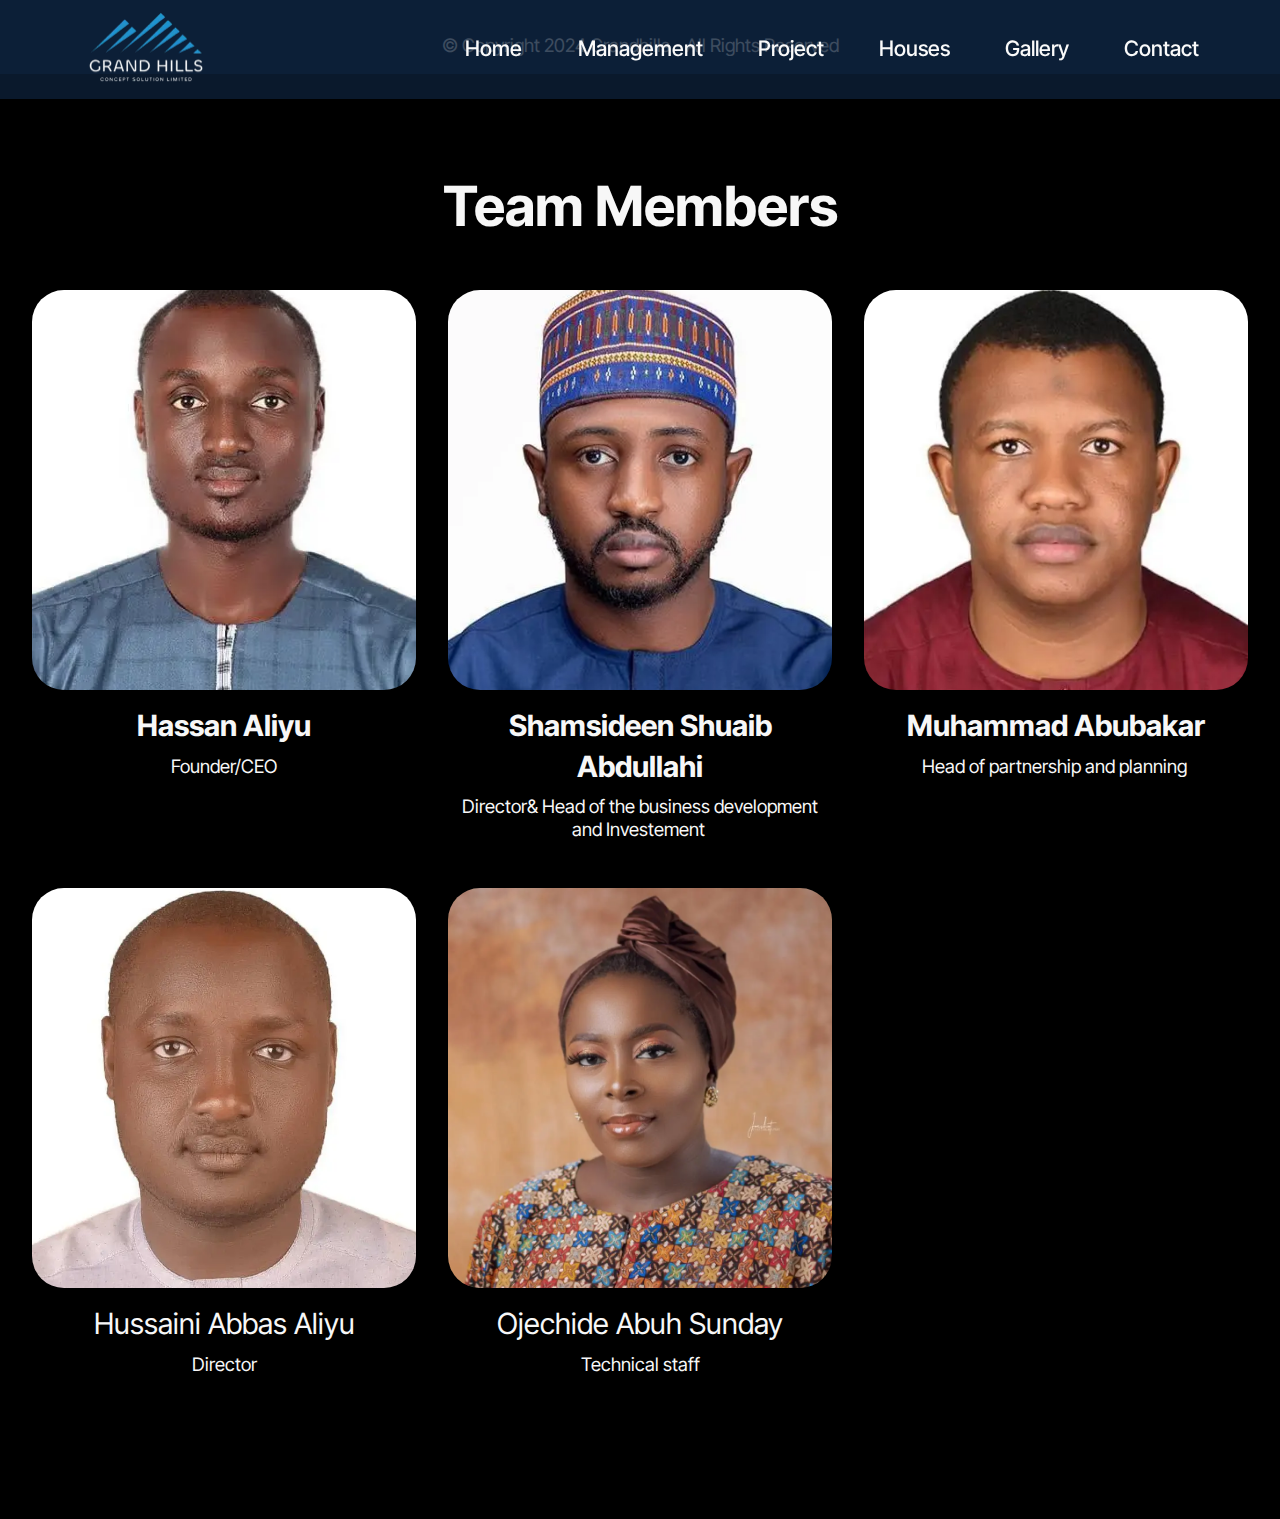
<file: management.html>
<!DOCTYPE html>
<html  >
<head>
  <!-- Site made with Mobirise Website Builder v5.9.13, https://mobirise.com -->
  <meta charset="UTF-8">
  <meta http-equiv="X-UA-Compatible" content="IE=edge">
  <meta name="generator" content="Mobirise v5.9.13, mobirise.com">
  <meta name="viewport" content="width=device-width, initial-scale=1, minimum-scale=1">
  <link rel="shortcut icon" href="assets/images/untitled-500-x-200-px-1-392x157.png" type="image/x-icon">
  <meta name="description" content="">
  
  
  <title>Management</title>
  <link rel="stylesheet" href="assets/bootstrap/css/bootstrap.min.css">
  <link rel="stylesheet" href="assets/bootstrap/css/bootstrap-grid.min.css">
  <link rel="stylesheet" href="assets/bootstrap/css/bootstrap-reboot.min.css">
  <link rel="stylesheet" href="assets/dropdown/css/style.css">
  <link rel="stylesheet" href="assets/socicon/css/styles.css">
  <link rel="stylesheet" href="assets/theme/css/style.css">
  <link rel="preload" href="https://fonts.googleapis.com/css?family=Inter+Tight:100,200,300,400,500,600,700,800,900,100i,200i,300i,400i,500i,600i,700i,800i,900i&display=swap" as="style" onload="this.onload=null;this.rel='stylesheet'">
  <noscript><link rel="stylesheet" href="https://fonts.googleapis.com/css?family=Inter+Tight:100,200,300,400,500,600,700,800,900,100i,200i,300i,400i,500i,600i,700i,800i,900i&display=swap"></noscript>
  <link rel="preload" as="style" href="assets/mobirise/css/mbr-additional.css?v=JN2nWa"><link rel="stylesheet" href="assets/mobirise/css/mbr-additional.css?v=JN2nWa" type="text/css">

  
  
  
</head>
<body>
  
  <section data-bs-version="5.1" class="menu menu3 cid-u51NQczaV2" once="menu" id="menu3-15">
    
    <nav class="navbar navbar-dropdown navbar-fixed-top navbar-expand-lg">
        <div class="container-fluid">
            <div class="navbar-brand">
                <span class="navbar-logo">
                    <a href="https://grandhills.com">
                        <img src="assets/images/untitled-500-x-200-px-1-392x157.webp" alt="" style="height: 4.9rem;">
                    </a>
                </span>
                
            </div>
            <button class="navbar-toggler" type="button" data-toggle="collapse" data-bs-toggle="collapse" data-target="#navbarSupportedContent" data-bs-target="#navbarSupportedContent" aria-controls="navbarNavAltMarkup" aria-expanded="false" aria-label="Toggle navigation">
                <div class="hamburger">
                    <span></span>
                    <span></span>
                    <span></span>
                    <span></span>
                </div>
            </button>
            <div class="collapse navbar-collapse" id="navbarSupportedContent">
                <ul class="navbar-nav nav-dropdown nav-right" data-app-modern-menu="true"><li class="nav-item"><a class="nav-link link text-white display-4" href="index.html">Home</a></li>
                    <li class="nav-item"><a class="nav-link link text-white display-4" href="page5.html">Management</a></li><li class="nav-item"><a class="nav-link link text-white display-4" href="page4.html">Project</a></li><li class="nav-item"><a class="nav-link link text-white display-4" href="page3.html">Houses</a></li><li class="nav-item"><a class="nav-link link text-white display-4" href="page2.html">Gallery</a></li>
                    <li class="nav-item"><a class="nav-link link text-white display-4" href="index.html#contacts02-b">Contact&nbsp;</a>
                    </li></ul>
                
                
            </div>
        </div>
    </nav>
</section>

<section data-bs-version="5.1" class="footer4 cid-u5cEv1zpLn" once="footers" id="footer04-16">

    

    

    <div class="container">
        <div class="media-container-row align-center mbr-white">
            <div class="col-12">
                <p class="mbr-text mb-0 mbr-fonts-style display-7">
                    © Copyright 2024 Grandhills - All Rights Reserved
                </p>
            </div>
        </div>
    </div>
</section>

<section data-bs-version="5.1" class="people03 cid-u5nwczrwkX" id="people03-18">
	
	
	<div class="container">
		<div class="row justify-content-center">
			<div class="col-12 content-head">
				<div class="mbr-section-head mb-5">
					<h4 class="mbr-section-title mbr-fonts-style align-center mb-0 display-2"><strong>Team Members</strong></h4>
					
				</div>
			</div>
		</div>
		<div class="row">
			<div class="item features-image col-12 col-md-6 col-lg-4">
				<div class="item-wrapper">
					<div class="item-img mb-3">
						<img src="assets/images/photo-2024-02-26-15-04-44-420x540.webp" alt="" title="" data-slide-to="0" data-bs-slide-to="0">
					</div>
					<div class="item-content align-left">
						<h5 class="item-title mbr-fonts-style display-5"><strong>Hassan Aliyu</strong></h5>
						<h6 class="item-subtitle mbr-fonts-style mb-3 display-7">Founder/CEO</h6>
						
					</div>
					
				</div>
			</div>
			<div class="item features-image col-12 col-md-6 col-lg-4">
				<div class="item-wrapper">
					<div class="item-img mb-3">
						<img src="assets/images/photo-2024-02-26-15-05-2-413x531.webp" alt="" title="" data-slide-to="1" data-bs-slide-to="1">
					</div>
					<div class="item-content align-left">
						<h5 class="item-title mbr-fonts-style display-5"><strong>Shamsideen Shuaib Abdullahi</strong></h5>
						<h6 class="item-subtitle mbr-fonts-style mb-3 display-7">Director&amp; Head of the business development and Investement&nbsp;</h6>
						
					</div>
					
				</div>
			</div>
			<div class="item features-image col-12 col-md-6 col-lg-4">
				<div class="item-wrapper">
					<div class="item-img mb-3">
						<img src="assets/images/photo-2024-02-26-15-07-6-473x1024.webp" alt="" title="" data-slide-to="2" data-bs-slide-to="2">
					</div>
					<div class="item-content align-left">
						<h5 class="item-title mbr-fonts-style display-5"><strong>Muhammad Abubakar</strong></h5>
						<h6 class="item-subtitle mbr-fonts-style mb-3 display-7">Head of partnership and planning&nbsp;</h6>
						
					</div>
					
				</div>
			</div><div class="item features-image col-12 col-md-6 col-lg-4">
				<div class="item-wrapper">
					<div class="item-img mb-3">
						<img src="assets/images/photo-2024-02-26-15-06-58-700x900.webp" alt="" title="" data-slide-to="3" data-bs-slide-to="3">
					</div>
					<div class="item-content align-left">
						<h5 class="item-title mbr-fonts-style display-5">Hussaini Abbas Aliyu</h5>
						<h6 class="item-subtitle mbr-fonts-style mb-3 display-7">Director</h6>
						
					</div>
					
				</div>
			</div><div class="item features-image col-12 col-md-6 col-lg-4">
				<div class="item-wrapper">
					<div class="item-img mb-3">
						<img src="assets/images/photo-2024-02-26-15-13-46-873x1024.webp" alt="" title="" data-slide-to="4" data-bs-slide-to="4">
					</div>
					<div class="item-content align-left">
						<h5 class="item-title mbr-fonts-style display-5">Ojechide Abuh Sunday</h5>
						<h6 class="item-subtitle mbr-fonts-style mb-3 display-7">Technical staff</h6>
						
					</div>
					
				</div>
			</div>
		</div>
	</div>
</section><script src="assets/bootstrap/js/bootstrap.bundle.min.js"></script>  <script src="assets/smoothscroll/smooth-scroll.js"></script>  <script src="assets/ytplayer/index.js"></script>  <script src="assets/dropdown/js/navbar-dropdown.js"></script>  <script src="assets/theme/js/script.js"></script>  
  
  
</body>
</html>
</file>
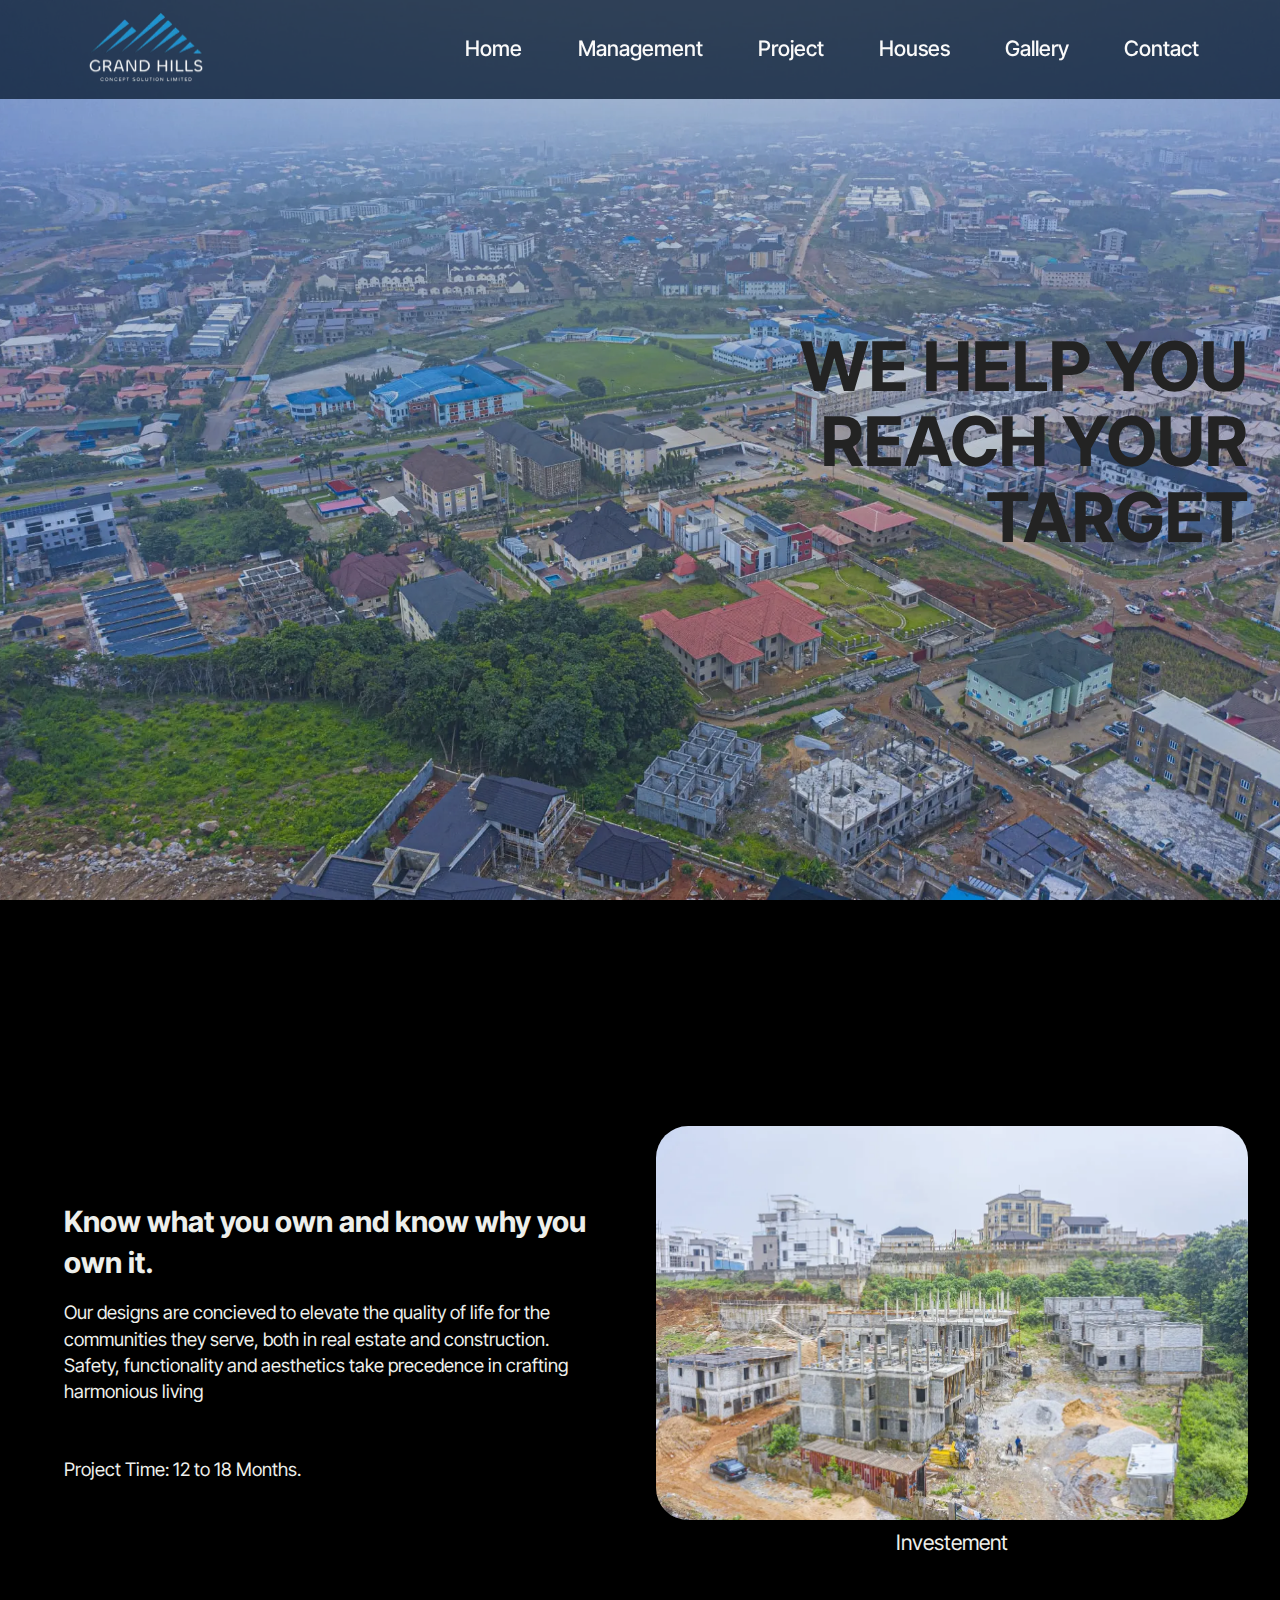
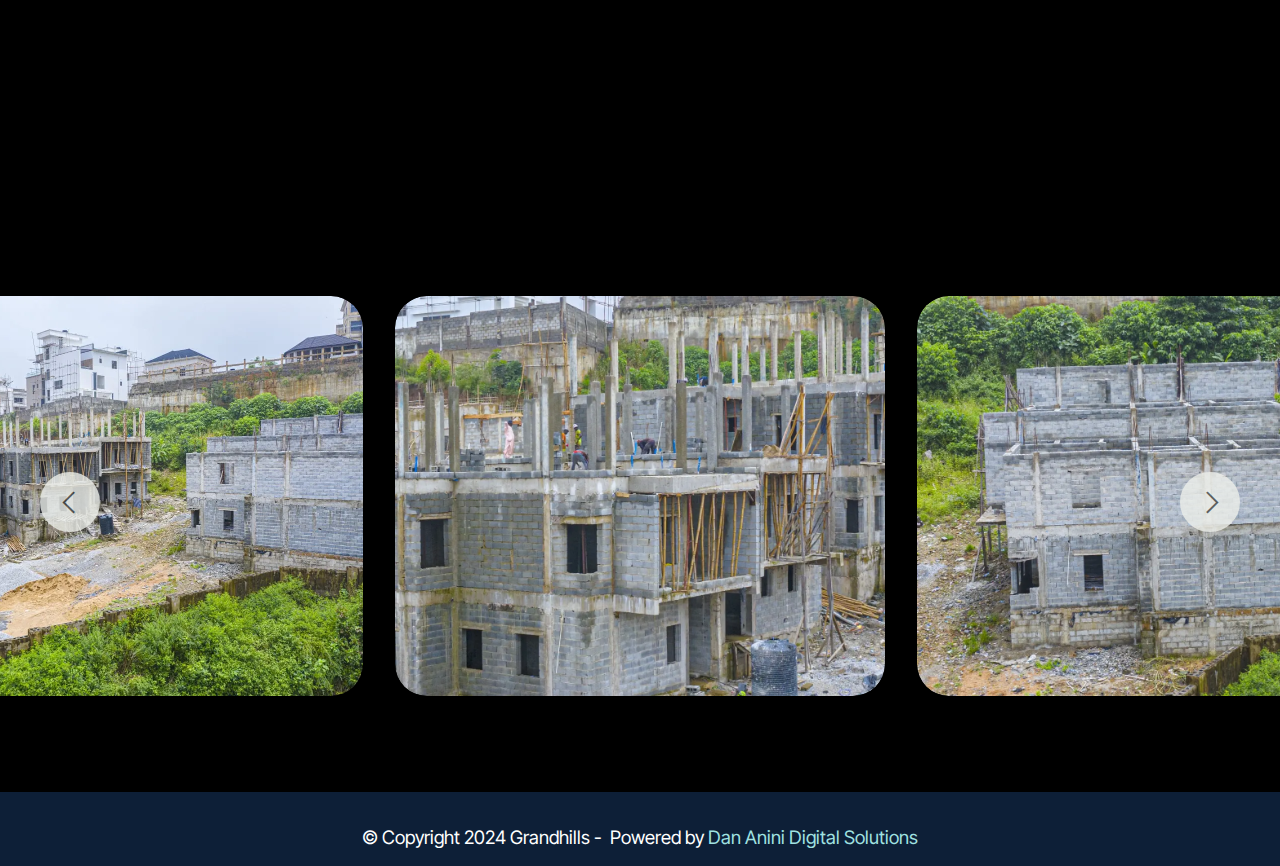
<file: project.html>
<!DOCTYPE html>
<html  >
<head>
  <!-- Site made with Mobirise Website Builder v5.9.13, https://mobirise.com -->
  <meta charset="UTF-8">
  <meta http-equiv="X-UA-Compatible" content="IE=edge">
  <meta name="generator" content="Mobirise v5.9.13, mobirise.com">
  <meta name="twitter:card" content="summary_large_image"/>
  <meta name="twitter:image:src" content="assets/images/project-meta.png">
  <meta property="og:image" content="assets/images/project-meta.png">
  <meta name="twitter:title" content="Project">
  <meta name="viewport" content="width=device-width, initial-scale=1, minimum-scale=1">
  <link rel="shortcut icon" href="assets/images/untitled-500-x-200-px-1-392x157.png" type="image/x-icon">
  <meta name="description" content="">
  
  
  <title>Project</title>
  <link rel="stylesheet" href="assets/web/assets/mobirise-icons2/mobirise2.css">
  <link rel="stylesheet" href="assets/bootstrap/css/bootstrap.min.css">
  <link rel="stylesheet" href="assets/bootstrap/css/bootstrap-grid.min.css">
  <link rel="stylesheet" href="assets/bootstrap/css/bootstrap-reboot.min.css">
  <link rel="stylesheet" href="assets/dropdown/css/style.css">
  <link rel="stylesheet" href="assets/socicon/css/styles.css">
  <link rel="stylesheet" href="assets/theme/css/style.css">
  <link rel="preload" href="https://fonts.googleapis.com/css?family=Inter+Tight:100,200,300,400,500,600,700,800,900,100i,200i,300i,400i,500i,600i,700i,800i,900i&display=swap" as="style" onload="this.onload=null;this.rel='stylesheet'">
  <noscript><link rel="stylesheet" href="https://fonts.googleapis.com/css?family=Inter+Tight:100,200,300,400,500,600,700,800,900,100i,200i,300i,400i,500i,600i,700i,800i,900i&display=swap"></noscript>
  <link rel="preload" as="style" href="assets/mobirise/css/mbr-additional.css?v=HzkbBy"><link rel="stylesheet" href="assets/mobirise/css/mbr-additional.css?v=HzkbBy" type="text/css">

  
  
  
</head>
<body>
  
  <section data-bs-version="5.1" class="menu menu3 cid-u51NQczaV2" once="menu" id="menu3-y">
    
    <nav class="navbar navbar-dropdown navbar-fixed-top navbar-expand-lg">
        <div class="container-fluid">
            <div class="navbar-brand">
                <span class="navbar-logo">
                    <a href="https://grandhills.com">
                        <img src="assets/images/untitled-500-x-200-px-1-392x157.webp" alt="" style="height: 4.9rem;">
                    </a>
                </span>
                
            </div>
            <button class="navbar-toggler" type="button" data-toggle="collapse" data-bs-toggle="collapse" data-target="#navbarSupportedContent" data-bs-target="#navbarSupportedContent" aria-controls="navbarNavAltMarkup" aria-expanded="false" aria-label="Toggle navigation">
                <div class="hamburger">
                    <span></span>
                    <span></span>
                    <span></span>
                    <span></span>
                </div>
            </button>
            <div class="collapse navbar-collapse" id="navbarSupportedContent">
                <ul class="navbar-nav nav-dropdown nav-right" data-app-modern-menu="true"><li class="nav-item"><a class="nav-link link text-white display-4" href="index.html">Home</a></li>
                    <li class="nav-item"><a class="nav-link link text-white text-primary display-4" href="management.html">Management</a></li><li class="nav-item"><a class="nav-link link text-white text-primary display-4" href="project.html">Project</a></li><li class="nav-item"><a class="nav-link link text-white text-primary display-4" href="houses.html">Houses</a></li><li class="nav-item"><a class="nav-link link text-white text-primary display-4" href="gallery.html">Gallery</a></li>
                    <li class="nav-item"><a class="nav-link link text-white text-primary display-4" href="index.html#contacts02-b">Contact&nbsp;</a>
                    </li></ul>
                
                
            </div>
        </div>
    </nav>
</section>

<section data-bs-version="5.1" class="header3 cid-u5lE8N7Fsr mbr-fullscreen" id="header3-14">

    

    
    <div class="mbr-overlay" style="opacity: 0.2; background-color: rgb(13, 31, 55);"></div>

    <div class="align-center container">
        <div class="row justify-content-end">
            <div class="col-12 col-lg-6">
                <h1 class="mbr-section-title mbr-fonts-style mb-3 display-1"><strong>&nbsp;WE HELP YOU REACH YOUR TARGET</strong></h1>
                
                
                
            </div>
        </div>
    </div>
</section>

<section data-bs-version="5.1" class="image2 cid-u5lxRgDoEF mbr-fullscreen" id="image2-13">
    

    
    

    <div class="container">
        <div class="row align-items-center">
            <div class="col-12 col-lg-6">
                <div class="image-wrapper">
                    <img src="assets/images/tri-21-1187x791.webp" alt="">
                    <p class="mbr-description mbr-fonts-style mt-2 align-center display-4">Investement</p>
                </div>
            </div>
            <div class="col-12 col-lg">
                <div class="text-wrapper">
                    <h3 class="mbr-section-title mbr-fonts-style mb-3 display-5"><strong>Know what you own and know why you own it.</strong></h3>
                    <p class="mbr-text mbr-fonts-style display-7">Our designs are concieved to elevate the quality of life for the communities they serve, both in real estate and construction. Safety, functionality and aesthetics take precedence in crafting harmonious living<br><br><br>Project Time: 12 to 18 Months.</p>
                </div>
            </div>
        </div>
    </div>
</section>

<section data-bs-version="5.1" class="slider4 mbr-embla cid-u5lvaycgia" id="slider04-12">
    
    
    <div class="container-fluid">
        
        <div class="row">
            <div class="col-12">
                <div class="embla position-relative" data-skip-snaps="true" data-align="center" data-contain-scroll="trimSnaps" data-loop="true" data-auto-play="true" data-auto-play-interval="5" data-draggable="true">
                    <div class="embla__viewport">
                        <div class="embla__container">
                            <div class="embla__slide slider-image item" style="margin-left: 1rem; margin-right: 1rem;">
                                <div class="slide-content">
                                    <div class="item-img">
                                        <div class="item-wrapper">
                                            <img src="assets/images/mob-tri-1200x2133.webp" alt="" title="">
                                        </div>
                                    </div>
                                </div>
                            </div>
                            <div class="embla__slide slider-image item" style="margin-left: 1rem; margin-right: 1rem;">
                                <div class="slide-content">
                                    <div class="item-img">
                                        <div class="item-wrapper">
                                            <img src="assets/images/mob-tri-20-1200x2133.webp" alt="" title="">
                                        </div>
                                    </div>
                                </div>
                            </div>
                            <div class="embla__slide slider-image item" style="margin-left: 1rem; margin-right: 1rem;">
                                <div class="slide-content">
                                    <div class="item-img">
                                        <div class="item-wrapper">
                                            <img src="assets/images/mob-tri-7-1200x2133.webp" alt="" title="">
                                        </div>
                                    </div>
                                </div>
                            </div>
                            <div class="embla__slide slider-image item" style="margin-left: 1rem; margin-right: 1rem;">
                                <div class="slide-content">
                                    <div class="item-img">
                                        <div class="item-wrapper">
                                            <img src="assets/images/tri-4-1200x799.webp" alt="" title="">
                                        </div>
                                    </div>
                                </div>
                            </div>
                            <div class="embla__slide slider-image item" style="margin-left: 1rem; margin-right: 1rem;">
                                <div class="slide-content">
                                    <div class="item-img">
                                        <div class="item-wrapper">
                                            <img src="assets/images/tri-19-1200x799.webp" alt="" title="">
                                        </div>
                                    </div>
                                </div>
                            </div>
                        </div>
                    </div>
                    <button class="embla__button embla__button--prev">
                        <span class="mobi-mbri mobi-mbri-arrow-prev" aria-hidden="true"></span>
                        <span class="sr-only visually-hidden visually-hidden">Previous</span>
                    </button>
                    <button class="embla__button embla__button--next">
                        <span class="mobi-mbri mobi-mbri-arrow-next" aria-hidden="true"></span>
                        <span class="sr-only visually-hidden visually-hidden">Next</span>
                    </button>
                </div>
            </div>
        </div>
    </div>
</section>

<section data-bs-version="5.1" class="footer4 cid-u5cEv1zpLn" once="footers" id="footer04-z">

    

    

    <div class="container">
        <div class="media-container-row align-center mbr-white">
            <div class="col-12">
                <p class="mbr-text mb-0 mbr-fonts-style display-7">
                    © Copyright 2024 Grandhills -&nbsp; Powered by <a href="http://dananini.com" class="text-warning">Dan Anini Digital Solutions</a><br>
                </p>
            </div>
        </div>
    </div>
</section><script src="assets/bootstrap/js/bootstrap.bundle.min.js"></script>  <script src="assets/smoothscroll/smooth-scroll.js"></script>  <script src="assets/ytplayer/index.js"></script>  <script src="assets/dropdown/js/navbar-dropdown.js"></script>  <script src="assets/embla/embla.min.js"></script>  <script src="assets/embla/script.js"></script>  <script src="assets/theme/js/script.js"></script>  
  
  
</body>
</html>
</file>
<file: assets/web/assets/mobirise-icons2/mobirise2.css>
@font-face {
  font-family: 'Moririse2';
  font-display: swap;
  src:  url('mobirise2.eot?f2bix4');
  src:  url('mobirise2.eot?f2bix4#iefix') format('embedded-opentype'),
    url('mobirise2.ttf?f2bix4') format('truetype'),
    url('mobirise2.woff?f2bix4') format('woff'),
    url('mobirise2.svg?f2bix4#mobirise2') format('svg');
  font-weight: normal;
  font-style: normal;
}

[class^="mobi-"], [class*=" mobi-"] {
  /* use !important to prevent issues with browser extensions that change fonts */
  font-family: 'Moririse2' !important;
  speak: none;
  font-style: normal;
  font-weight: normal;
  font-variant: normal;
  text-transform: none;
  line-height: 1;

  /* Better Font Rendering =========== */
  -webkit-font-smoothing: antialiased;
  -moz-osx-font-smoothing: grayscale;
}

.mobi-mbri-add-submenu:before {
  content: "\e900";
}
.mobi-mbri-alert:before {
  content: "\e901";
}
.mobi-mbri-align-center:before {
  content: "\e902";
}
.mobi-mbri-align-justify:before {
  content: "\e903";
}
.mobi-mbri-align-left:before {
  content: "\e904";
}
.mobi-mbri-align-right:before {
  content: "\e905";
}
.mobi-mbri-android:before {
  content: "\e906";
}
.mobi-mbri-apple:before {
  content: "\e907";
}
.mobi-mbri-arrow-down:before {
  content: "\e908";
}
.mobi-mbri-arrow-next:before {
  content: "\e909";
}
.mobi-mbri-arrow-prev:before {
  content: "\e90a";
}
.mobi-mbri-arrow-up:before {
  content: "\e90b";
}
.mobi-mbri-bold:before {
  content: "\e90c";
}
.mobi-mbri-bookmark:before {
  content: "\e90d";
}
.mobi-mbri-bootstrap:before {
  content: "\e90e";
}
.mobi-mbri-briefcase:before {
  content: "\e90f";
}
.mobi-mbri-browse:before {
  content: "\e910";
}
.mobi-mbri-bulleted-list:before {
  content: "\e911";
}
.mobi-mbri-calendar:before {
  content: "\e912";
}
.mobi-mbri-camera:before {
  content: "\e913";
}
.mobi-mbri-cart-add:before {
  content: "\e914";
}
.mobi-mbri-cart-full:before {
  content: "\e915";
}
.mobi-mbri-cash:before {
  content: "\e916";
}
.mobi-mbri-change-style:before {
  content: "\e917";
}
.mobi-mbri-chat:before {
  content: "\e918";
}
.mobi-mbri-clock:before {
  content: "\e919";
}
.mobi-mbri-close:before {
  content: "\e91a";
}
.mobi-mbri-cloud:before {
  content: "\e91b";
}
.mobi-mbri-code:before {
  content: "\e91c";
}
.mobi-mbri-contact-form:before {
  content: "\e91d";
}
.mobi-mbri-credit-card:before {
  content: "\e91e";
}
.mobi-mbri-cursor-click:before {
  content: "\e91f";
}
.mobi-mbri-cust-feedback:before {
  content: "\e920";
}
.mobi-mbri-database:before {
  content: "\e921";
}
.mobi-mbri-delivery:before {
  content: "\e922";
}
.mobi-mbri-desktop:before {
  content: "\e923";
}
.mobi-mbri-devices:before {
  content: "\e924";
}
.mobi-mbri-down:before {
  content: "\e925";
}
.mobi-mbri-download-2:before {
  content: "\e926";
}
.mobi-mbri-download:before {
  content: "\e927";
}
.mobi-mbri-drag-n-drop-2:before {
  content: "\e928";
}
.mobi-mbri-drag-n-drop:before {
  content: "\e929";
}
.mobi-mbri-edit-2:before {
  content: "\e92a";
}
.mobi-mbri-edit:before {
  content: "\e92b";
}
.mobi-mbri-error:before {
  content: "\e92c";
}
.mobi-mbri-extension:before {
  content: "\e92d";
}
.mobi-mbri-features:before {
  content: "\e92e";
}
.mobi-mbri-file:before {
  content: "\e92f";
}
.mobi-mbri-flag:before {
  content: "\e930";
}
.mobi-mbri-folder:before {
  content: "\e931";
}
.mobi-mbri-gift:before {
  content: "\e932";
}
.mobi-mbri-github:before {
  content: "\e933";
}
.mobi-mbri-globe-2:before {
  content: "\e934";
}
.mobi-mbri-globe:before {
  content: "\e935";
}
.mobi-mbri-growing-chart:before {
  content: "\e936";
}
.mobi-mbri-hearth:before {
  content: "\e937";
}
.mobi-mbri-help:before {
  content: "\e938";
}
.mobi-mbri-home:before {
  content: "\e939";
}
.mobi-mbri-hot-cup:before {
  content: "\e93a";
}
.mobi-mbri-idea:before {
  content: "\e93b";
}
.mobi-mbri-image-gallery:before {
  content: "\e93c";
}
.mobi-mbri-image-slider:before {
  content: "\e93d";
}
.mobi-mbri-info:before {
  content: "\e93e";
}
.mobi-mbri-italic:before {
  content: "\e93f";
}
.mobi-mbri-key:before {
  content: "\e940";
}
.mobi-mbri-laptop:before {
  content: "\e941";
}
.mobi-mbri-layers:before {
  content: "\e942";
}
.mobi-mbri-left-right:before {
  content: "\e943";
}
.mobi-mbri-left:before {
  content: "\e944";
}
.mobi-mbri-letter:before {
  content: "\e945";
}
.mobi-mbri-like:before {
  content: "\e946";
}
.mobi-mbri-link:before {
  content: "\e947";
}
.mobi-mbri-lock:before {
  content: "\e948";
}
.mobi-mbri-login:before {
  content: "\e949";
}
.mobi-mbri-logout:before {
  content: "\e94a";
}
.mobi-mbri-magic-stick:before {
  content: "\e94b";
}
.mobi-mbri-map-pin:before {
  content: "\e94c";
}
.mobi-mbri-menu:before {
  content: "\e94d";
}
.mobi-mbri-mobile-2:before {
  content: "\e94e";
}
.mobi-mbri-mobile-horizontal:before {
  content: "\e94f";
}
.mobi-mbri-mobile:before {
  content: "\e950";
}
.mobi-mbri-mobirise:before {
  content: "\e951";
}
.mobi-mbri-more-horizontal:before {
  content: "\e952";
}
.mobi-mbri-more-vertical:before {
  content: "\e953";
}
.mobi-mbri-music:before {
  content: "\e954";
}
.mobi-mbri-new-file:before {
  content: "\e955";
}
.mobi-mbri-numbered-list:before {
  content: "\e956";
}
.mobi-mbri-opened-folder:before {
  content: "\e957";
}
.mobi-mbri-pages:before {
  content: "\e958";
}
.mobi-mbri-paper-plane:before {
  content: "\e959";
}
.mobi-mbri-paperclip:before {
  content: "\e95a";
}
.mobi-mbri-phone:before {
  content: "\e95b";
}
.mobi-mbri-photo:before {
  content: "\e95c";
}
.mobi-mbri-photos:before {
  content: "\e95d";
}
.mobi-mbri-pin:before {
  content: "\e95e";
}
.mobi-mbri-play:before {
  content: "\e95f";
}
.mobi-mbri-plus:before {
  content: "\e960";
}
.mobi-mbri-preview:before {
  content: "\e961";
}
.mobi-mbri-print:before {
  content: "\e962";
}
.mobi-mbri-protect:before {
  content: "\e963";
}
.mobi-mbri-question:before {
  content: "\e964";
}
.mobi-mbri-quote-left:before {
  content: "\e965";
}
.mobi-mbri-quote-right:before {
  content: "\e966";
}
.mobi-mbri-redo:before {
  content: "\e967";
}
.mobi-mbri-refresh:before {
  content: "\e968";
}
.mobi-mbri-responsive-2:before {
  content: "\e969";
}
.mobi-mbri-responsive:before {
  content: "\e96a";
}
.mobi-mbri-right:before {
  content: "\e96b";
}
.mobi-mbri-rocket:before {
  content: "\e96c";
}
.mobi-mbri-sad-face:before {
  content: "\e96d";
}
.mobi-mbri-sale:before {
  content: "\e96e";
}
.mobi-mbri-save:before {
  content: "\e96f";
}
.mobi-mbri-search:before {
  content: "\e970";
}
.mobi-mbri-setting-2:before {
  content: "\e971";
}
.mobi-mbri-setting-3:before {
  content: "\e972";
}
.mobi-mbri-setting:before {
  content: "\e973";
}
.mobi-mbri-share:before {
  content: "\e974";
}
.mobi-mbri-shopping-bag:before {
  content: "\e975";
}
.mobi-mbri-shopping-basket:before {
  content: "\e976";
}
.mobi-mbri-shopping-cart:before {
  content: "\e977";
}
.mobi-mbri-sites:before {
  content: "\e978";
}
.mobi-mbri-smile-face:before {
  content: "\e979";
}
.mobi-mbri-speed:before {
  content: "\e97a";
}
.mobi-mbri-star:before {
  content: "\e97b";
}
.mobi-mbri-success:before {
  content: "\e97c";
}
.mobi-mbri-sun:before {
  content: "\e97d";
}
.mobi-mbri-sun2:before {
  content: "\e97e";
}
.mobi-mbri-tablet-vertical:before {
  content: "\e97f";
}
.mobi-mbri-tablet:before {
  content: "\e980";
}
.mobi-mbri-target:before {
  content: "\e981";
}
.mobi-mbri-timer:before {
  content: "\e982";
}
.mobi-mbri-to-ftp:before {
  content: "\e983";
}
.mobi-mbri-to-local-drive:before {
  content: "\e984";
}
.mobi-mbri-touch-swipe:before {
  content: "\e985";
}
.mobi-mbri-touch:before {
  content: "\e986";
}
.mobi-mbri-trash:before {
  content: "\e987";
}
.mobi-mbri-underline:before {
  content: "\e988";
}
.mobi-mbri-undo:before {
  content: "\e989";
}
.mobi-mbri-unlink:before {
  content: "\e98a";
}
.mobi-mbri-unlock:before {
  content: "\e98b";
}
.mobi-mbri-up-down:before {
  content: "\e98c";
}
.mobi-mbri-up:before {
  content: "\e98d";
}
.mobi-mbri-update:before {
  content: "\e98e";
}
.mobi-mbri-upload-2:before {
  content: "\e98f";
}
.mobi-mbri-upload:before {
  content: "\e990";
}
.mobi-mbri-user-2:before {
  content: "\e991";
}
.mobi-mbri-user:before {
  content: "\e992";
}
.mobi-mbri-users:before {
  content: "\e993";
}
.mobi-mbri-video-play:before {
  content: "\e994";
}
.mobi-mbri-video:before {
  content: "\e995";
}
.mobi-mbri-watch:before {
  content: "\e996";
}
.mobi-mbri-website-theme-2:before {
  content: "\e997";
}
.mobi-mbri-website-theme:before {
  content: "\e998";
}
.mobi-mbri-wifi:before {
  content: "\e999";
}
.mobi-mbri-windows:before {
  content: "\e99a";
}
.mobi-mbri-zoom-in:before {
  content: "\e99b";
}
.mobi-mbri-zoom-out:before {
  content: "\e99c";
}
</file>
<file: assets/web/assets/mobirise-icons-bold/mobirise-icons-bold.css>
@font-face {
  font-family: 'mobirise-icons-bold';
  font-display: swap;
  src:  url('mobirise-icons-bold.eot?m1l4yr');
  src:  url('mobirise-icons-bold.eot?m1l4yr#iefix') format('embedded-opentype'),
    url('mobirise-icons-bold.ttf?m1l4yr') format('truetype'),
    url('mobirise-icons-bold.woff?m1l4yr') format('woff'),
    url('mobirise-icons-bold.svg?m1l4yr#mobirise-icons-bold') format('svg');
  font-weight: normal;
  font-style: normal;
}

[class^="mbrib-"], [class*="mbrib-"] {
  /* use !important to prevent issues with browser extensions that change fonts */
  font-family: 'mobirise-icons-bold' !important;
  speak: none;
  font-style: normal;
  font-weight: normal;
  font-variant: normal;
  text-transform: none;
  line-height: 1;

  /* Better Font Rendering =========== */
  -webkit-font-smoothing: antialiased;
  -moz-osx-font-smoothing: grayscale;
}

.mbrib-add-submenu:before {
  content: "\e900";
}
.mbrib-alert:before {
  content: "\e901";
}
.mbrib-align-center:before {
  content: "\e902";
}
.mbrib-align-justify:before {
  content: "\e903";
}
.mbrib-align-left:before {
  content: "\e904";
}
.mbrib-align-right:before {
  content: "\e905";
}
.mbrib-android:before {
  content: "\e906";
}
.mbrib-apple:before {
  content: "\e907";
}
.mbrib-arrow-down:before {
  content: "\e908";
}
.mbrib-arrow-next:before {
  content: "\e909";
}
.mbrib-arrow-prev:before {
  content: "\e90a";
}
.mbrib-arrow-up:before {
  content: "\e90b";
}
.mbrib-bold:before {
  content: "\e90c";
}
.mbrib-bookmark:before {
  content: "\e90d";
}
.mbrib-bootstrap:before {
  content: "\e90e";
}
.mbrib-briefcase:before {
  content: "\e90f";
}
.mbrib-browse:before {
  content: "\e910";
}
.mbrib-bulleted-list:before {
  content: "\e911";
}
.mbrib-calendar:before {
  content: "\e912";
}
.mbrib-camera:before {
  content: "\e913";
}
.mbrib-cart-add:before {
  content: "\e914";
}
.mbrib-cart-full:before {
  content: "\e915";
}
.mbrib-cash:before {
  content: "\e916";
}
.mbrib-change-style:before {
  content: "\e917";
}
.mbrib-chat:before {
  content: "\e918";
}
.mbrib-clock:before {
  content: "\e919";
}
.mbrib-close:before {
  content: "\e91a";
}
.mbrib-cloud:before {
  content: "\e91b";
}
.mbrib-code:before {
  content: "\e91c";
}
.mbrib-contact-form:before {
  content: "\e91d";
}
.mbrib-credit-card:before {
  content: "\e91e";
}
.mbrib-cursor-click:before {
  content: "\e91f";
}
.mbrib-cust-feedback:before {
  content: "\e920";
}
.mbrib-database:before {
  content: "\e921";
}
.mbrib-delivery:before {
  content: "\e922";
}
.mbrib-desktop:before {
  content: "\e923";
}
.mbrib-devices:before {
  content: "\e924";
}
.mbrib-down:before {
  content: "\e925";
}
.mbrib-download:before {
  content: "\e926";
}
.mbrib-drag-n-drop:before {
  content: "\e927";
}
.mbrib-drag-n-drop2:before {
  content: "\e928";
}
.mbrib-edit:before {
  content: "\e929";
}
.mbrib-edit2:before {
  content: "\e92a";
}
.mbrib-error:before {
  content: "\e92b";
}
.mbrib-extension:before {
  content: "\e92c";
}
.mbrib-features:before {
  content: "\e92d";
}
.mbrib-file:before {
  content: "\e92e";
}
.mbrib-flag:before {
  content: "\e92f";
}
.mbrib-folder:before {
  content: "\e930";
}
.mbrib-gift:before {
  content: "\e931";
}
.mbrib-github:before {
  content: "\e932";
}
.mbrib-globe-2:before {
  content: "\e933";
}
.mbrib-globe:before {
  content: "\e934";
}
.mbrib-growing-chart:before {
  content: "\e935";
}
.mbrib-hearth:before {
  content: "\e936";
}
.mbrib-help:before {
  content: "\e937";
}
.mbrib-home:before {
  content: "\e938";
}
.mbrib-hot-cup:before {
  content: "\e939";
}
.mbrib-idea:before {
  content: "\e93a";
}
.mbrib-image-gallery:before {
  content: "\e93b";
}
.mbrib-image-slider:before {
  content: "\e93c";
}
.mbrib-info:before {
  content: "\e93d";
}
.mbrib-italic:before {
  content: "\e93e";
}
.mbrib-key:before {
  content: "\e93f";
}
.mbrib-laptop:before {
  content: "\e940";
}
.mbrib-layers:before {
  content: "\e941";
}
.mbrib-left-right:before {
  content: "\e942";
}
.mbrib-left:before {
  content: "\e943";
}
.mbrib-letter:before {
  content: "\e944";
}
.mbrib-like:before {
  content: "\e945";
}
.mbrib-link:before {
  content: "\e946";
}
.mbrib-lock:before {
  content: "\e947";
}
.mbrib-login:before {
  content: "\e948";
}
.mbrib-logout:before {
  content: "\e949";
}
.mbrib-magic-stick:before {
  content: "\e94a";
}
.mbrib-map-pin:before {
  content: "\e94b";
}
.mbrib-menu:before {
  content: "\e94c";
}
.mbrib-mobile:before {
  content: "\e94d";
}
.mbrib-mobile2:before {
  content: "\e94e";
}
.mbrib-mobirise:before {
  content: "\e94f";
}
.mbrib-more-horizontal:before {
  content: "\e950";
}
.mbrib-more-vertical:before {
  content: "\e951";
}
.mbrib-music:before {
  content: "\e952";
}
.mbrib-new-file:before {
  content: "\e953";
}
.mbrib-numbered-list:before {
  content: "\e954";
}
.mbrib-opened-folder:before {
  content: "\e955";
}
.mbrib-pages:before {
  content: "\e956";
}
.mbrib-paper-plane:before {
  content: "\e957";
}
.mbrib-paperclip:before {
  content: "\e958";
}
.mbrib-photo:before {
  content: "\e959";
}
.mbrib-photos:before {
  content: "\e95a";
}
.mbrib-pin:before {
  content: "\e95b";
}
.mbrib-play:before {
  content: "\e95c";
}
.mbrib-plus:before {
  content: "\e95d";
}
.mbrib-preview:before {
  content: "\e95e";
}
.mbrib-print:before {
  content: "\e95f";
}
.mbrib-protect:before {
  content: "\e960";
}
.mbrib-question:before {
  content: "\e961";
}
.mbrib-quote-left:before {
  content: "\e962";
}
.mbrib-quote-right:before {
  content: "\e963";
}
.mbrib-redo:before {
  content: "\e964";
}
.mbrib-refresh:before {
  content: "\e965";
}
.mbrib-responsive:before {
  content: "\e966";
}
.mbrib-right:before {
  content: "\e967";
}
.mbrib-rocket:before {
  content: "\e968";
}
.mbrib-sad-face:before {
  content: "\e969";
}
.mbrib-sale:before {
  content: "\e96a";
}
.mbrib-save:before {
  content: "\e96b";
}
.mbrib-search:before {
  content: "\e96c";
}
.mbrib-setting:before {
  content: "\e96d";
}
.mbrib-setting2:before {
  content: "\e96e";
}
.mbrib-setting3:before {
  content: "\e96f";
}
.mbrib-share:before {
  content: "\e970";
}
.mbrib-shopping-bag:before {
  content: "\e971";
}
.mbrib-shopping-basket:before {
  content: "\e972";
}
.mbrib-shopping-cart:before {
  content: "\e973";
}
.mbrib-sites:before {
  content: "\e974";
}
.mbrib-smile-face:before {
  content: "\e975";
}
.mbrib-speed:before {
  content: "\e976";
}
.mbrib-star:before {
  content: "\e977";
}
.mbrib-success:before {
  content: "\e978";
}
.mbrib-sun:before {
  content: "\e979";
}
.mbrib-sun2:before {
  content: "\e97a";
}
.mbrib-tablet-vertical:before {
  content: "\e97b";
}
.mbrib-tablet:before {
  content: "\e97c";
}
.mbrib-target:before {
  content: "\e97d";
}
.mbrib-timer:before {
  content: "\e97e";
}
.mbrib-to-ftp:before {
  content: "\e97f";
}
.mbrib-to-local-drive:before {
  content: "\e980";
}
.mbrib-touch-swipe:before {
  content: "\e981";
}
.mbrib-touch:before {
  content: "\e982";
}
.mbrib-trash:before {
  content: "\e983";
}
.mbrib-underline:before {
  content: "\e984";
}
.mbrib-undo:before {
  content: "\e985";
}
.mbrib-unlink:before {
  content: "\e986";
}
.mbrib-unlock:before {
  content: "\e987";
}
.mbrib-up-down:before {
  content: "\e988";
}
.mbrib-up:before {
  content: "\e989";
}
.mbrib-update:before {
  content: "\e98a";
}
.mbrib-upload:before {
  content: "\e98b";
}
.mbrib-user:before {
  content: "\e98c";
}
.mbrib-user2:before {
  content: "\e98d";
}
.mbrib-users:before {
  content: "\e98e";
}
.mbrib-video-play:before {
  content: "\e98f";
}
.mbrib-video:before {
  content: "\e990";
}
.mbrib-watch:before {
  content: "\e991";
}
.mbrib-website-theme:before {
  content: "\e992";
}
.mbrib-wifi:before {
  content: "\e993";
}
.mbrib-windows:before {
  content: "\e994";
}
.mbrib-zoom-out:before {
  content: "\e995";
}
</file>
<file: assets/dropdown/css/style.css>
.navbar-dropdown {
  left: 0;
  padding: 0;
  position: absolute;
  right: 0;
  top: 0;
  transition: all 0.45s ease;
  z-index: 1030;
  background: #282828; }
  .navbar-dropdown .navbar-logo {
    margin-right: 0.8rem;
    transition: margin 0.3s ease-in-out;
    vertical-align: middle; }
    .navbar-dropdown .navbar-logo img {
      height: 3.125rem;
      transition: all 0.3s ease-in-out; }
    .navbar-dropdown .navbar-logo.mbr-iconfont {
      font-size: 3.125rem;
      line-height: 3.125rem; }
  .navbar-dropdown .navbar-caption {
    font-weight: 700;
    white-space: normal;
    vertical-align: -4px;
    line-height: 3.125rem !important; }
    .navbar-dropdown .navbar-caption, .navbar-dropdown .navbar-caption:hover {
      color: inherit;
      text-decoration: none; }
  .navbar-dropdown .mbr-iconfont + .navbar-caption {
    vertical-align: -1px; }
  .navbar-dropdown.navbar-fixed-top {
    position: fixed; }
  .navbar-dropdown .navbar-brand span {
    vertical-align: -4px; }
  .navbar-dropdown.bg-color.transparent {
    background: none; }
  .navbar-dropdown.navbar-short .navbar-brand {
    padding: 0.625rem 0; }
    .navbar-dropdown.navbar-short .navbar-brand span {
      vertical-align: -1px; }
  .navbar-dropdown.navbar-short .navbar-caption {
    line-height: 2.375rem !important;
    vertical-align: -2px; }
  .navbar-dropdown.navbar-short .navbar-logo {
    margin-right: 0.5rem; }
    .navbar-dropdown.navbar-short .navbar-logo img {
      height: 2.375rem; }
    .navbar-dropdown.navbar-short .navbar-logo.mbr-iconfont {
      font-size: 2.375rem;
      line-height: 2.375rem; }
  .navbar-dropdown.navbar-short .mbr-table-cell {
    height: 3.625rem; }
  .navbar-dropdown .navbar-close {
    left: 0.6875rem;
    position: fixed;
    top: 0.75rem;
    z-index: 1000; }
  .navbar-dropdown .hamburger-icon {
    content: "";
    display: inline-block;
    vertical-align: middle;
    width: 16px;
    -webkit-box-shadow: 0 -6px 0 1px #282828,0 0 0 1px #282828,0 6px 0 1px #282828;
    -moz-box-shadow: 0 -6px 0 1px #282828,0 0 0 1px #282828,0 6px 0 1px #282828;
    box-shadow: 0 -6px 0 1px #282828,0 0 0 1px #282828,0 6px 0 1px #282828; }

.dropdown-menu .dropdown-toggle[data-toggle="dropdown-submenu"]::after {
  border-bottom: 0.35em solid transparent;
  border-left: 0.35em solid;
  border-right: 0;
  border-top: 0.35em solid transparent;
  margin-left: 0.3rem; }

.dropdown-menu .dropdown-item:focus {
  outline: 0; }

.nav-dropdown {
  font-size: 0.75rem;
  font-weight: 500;
  height: auto !important; }
  .nav-dropdown .nav-btn {
    padding-left: 1rem; }
  .nav-dropdown .link {
    margin: .667em 1.667em;
    font-weight: 500;
    padding: 0;
    transition: color .2s ease-in-out; }
    .nav-dropdown .link.dropdown-toggle {
      margin-right: 2.583em; }
      .nav-dropdown .link.dropdown-toggle::after {
        margin-left: .25rem;
        border-top: 0.35em solid;
        border-right: 0.35em solid transparent;
        border-left: 0.35em solid transparent;
        border-bottom: 0; }
      .nav-dropdown .link.dropdown-toggle[aria-expanded="true"] {
        margin: 0;
        padding: 0.667em 3.263em  0.667em 1.667em; }
  .nav-dropdown .link::after,
  .nav-dropdown .dropdown-item::after {
    color: inherit; }
  .nav-dropdown .btn {
    font-size: 0.75rem;
    font-weight: 700;
    letter-spacing: 0;
    margin-bottom: 0;
    padding-left: 1.25rem;
    padding-right: 1.25rem; }
  .nav-dropdown .dropdown-menu {
    border-radius: 0;
    border: 0;
    left: 0;
    margin: 0;
    padding-bottom: 1.25rem;
    padding-top: 1.25rem;
    position: relative; }
  .nav-dropdown .dropdown-submenu {
    margin-left: 0.125rem;
    top: 0; }
  .nav-dropdown .dropdown-item {
    font-weight: 500;
    line-height: 2;
    padding: 0.3846em 4.615em 0.3846em 1.5385em;
    position: relative;
    transition: color .2s ease-in-out, background-color .2s ease-in-out; }
    .nav-dropdown .dropdown-item::after {
      margin-top: -0.3077em;
      position: absolute;
      right: 1.1538em;
      top: 50%; }
    .nav-dropdown .dropdown-item:focus, .nav-dropdown .dropdown-item:hover {
      background: none; }

@media (max-width: 767px) {
  .nav-dropdown.navbar-toggleable-sm {
    bottom: 0;
    display: none;
    left: 0;
    overflow-x: hidden;
    position: fixed;
    top: 0;
    transform: translateX(-100%);
    -ms-transform: translateX(-100%);
    -webkit-transform: translateX(-100%);
    width: 18.75rem;
    z-index: 999; } }
.nav-dropdown.navbar-toggleable-xl {
  bottom: 0;
  display: none;
  left: 0;
  overflow-x: hidden;
  position: fixed;
  top: 0;
  transform: translateX(-100%);
  -ms-transform: translateX(-100%);
  -webkit-transform: translateX(-100%);
  width: 18.75rem;
  z-index: 999; }

.nav-dropdown-sm {
  display: block !important;
  overflow-x: hidden;
  overflow: auto;
  padding-top: 3.875rem; }
  .nav-dropdown-sm::after {
    content: "";
    display: block;
    height: 3rem;
    width: 100%; }
  .nav-dropdown-sm.collapse.in ~ .navbar-close {
    display: block !important; }
  .nav-dropdown-sm.collapsing, .nav-dropdown-sm.collapse.in {
    transform: translateX(0);
    -ms-transform: translateX(0);
    -webkit-transform: translateX(0);
    transition: all 0.25s ease-out;
    -webkit-transition: all 0.25s ease-out;
    background: #282828; }
  .nav-dropdown-sm.collapsing[aria-expanded="false"] {
    transform: translateX(-100%);
    -ms-transform: translateX(-100%);
    -webkit-transform: translateX(-100%); }
  .nav-dropdown-sm .nav-item {
    display: block;
    margin-left: 0 !important;
    padding-left: 0; }
  .nav-dropdown-sm .link,
  .nav-dropdown-sm .dropdown-item {
    border-top: 1px dotted rgba(255, 255, 255, 0.1);
    font-size: 0.8125rem;
    line-height: 1.6;
    margin: 0 !important;
    padding: 0.875rem 2.4rem 0.875rem 1.5625rem !important;
    position: relative;
    white-space: normal; }
    .nav-dropdown-sm .link:focus, .nav-dropdown-sm .link:hover,
    .nav-dropdown-sm .dropdown-item:focus,
    .nav-dropdown-sm .dropdown-item:hover {
      background: rgba(0, 0, 0, 0.2) !important;
      color: #c0a375; }
  .nav-dropdown-sm .nav-btn {
    position: relative;
    padding: 1.5625rem 1.5625rem 0 1.5625rem; }
    .nav-dropdown-sm .nav-btn::before {
      border-top: 1px dotted rgba(255, 255, 255, 0.1);
      content: "";
      left: 0;
      position: absolute;
      top: 0;
      width: 100%; }
    .nav-dropdown-sm .nav-btn + .nav-btn {
      padding-top: 0.625rem; }
      .nav-dropdown-sm .nav-btn + .nav-btn::before {
        display: none; }
  .nav-dropdown-sm .btn {
    padding: 0.625rem 0; }
  .nav-dropdown-sm .dropdown-toggle[data-toggle="dropdown-submenu"]::after {
    margin-left: .25rem;
    border-top: 0.35em solid;
    border-right: 0.35em solid transparent;
    border-left: 0.35em solid transparent;
    border-bottom: 0; }
  .nav-dropdown-sm .dropdown-toggle[data-toggle="dropdown-submenu"][aria-expanded="true"]::after {
    border-top: 0;
    border-right: 0.35em solid transparent;
    border-left: 0.35em solid transparent;
    border-bottom: 0.35em solid; }
  .nav-dropdown-sm .dropdown-menu {
    margin: 0;
    padding: 0;
    position: relative;
    top: 0;
    left: 0;
    width: 100%;
    border: 0;
    float: none;
    border-radius: 0;
    background: none; }
  .nav-dropdown-sm .dropdown-submenu {
    left: 100%;
    margin-left: 0.125rem;
    margin-top: -1.25rem;
    top: 0; }

.navbar-toggleable-sm .nav-dropdown .dropdown-menu {
  position: absolute; }

.navbar-toggleable-sm .nav-dropdown .dropdown-submenu {
  left: 100%;
  margin-left: 0.125rem;
  margin-top: -1.25rem;
  top: 0; }

.navbar-toggleable-sm.opened .nav-dropdown .dropdown-menu {
  position: relative; }

.navbar-toggleable-sm.opened .nav-dropdown .dropdown-submenu {
  left: 0;
  margin-left: 00rem;
  margin-top: 0rem;
  top: 0; }

.is-builder .nav-dropdown.collapsing {
  transition: none !important; }
</file>
<file: assets/socicon/css/styles.css>
@charset "UTF-8";

@font-face {
  font-family: 'Socicon';
  src:  url('../fonts/socicon.eot');
  src:  url('../fonts/socicon.eot?#iefix') format('embedded-opentype'),
    url('../fonts/socicon.woff2') format('woff2'),
    url('../fonts/socicon.ttf') format('truetype'),
    url('../fonts/socicon.woff') format('woff'),
    url('../fonts/socicon.svg#socicon') format('svg');
  font-weight: normal;
  font-style: normal;
  font-display: swap;
}

[data-icon]:before {
  font-family: "socicon" !important;
  content: attr(data-icon);
  font-style: normal !important;
  font-weight: normal !important;
  font-variant: normal !important;
  text-transform: none !important;
  speak: none;
  line-height: 1;
  -webkit-font-smoothing: antialiased;
  -moz-osx-font-smoothing: grayscale;
}

[class^="socicon-"], [class*=" socicon-"] {
  /* use !important to prevent issues with browser extensions that change fonts */
  font-family: 'Socicon' !important;
  speak: none;
  font-style: normal;
  font-weight: normal;
  font-variant: normal;
  text-transform: none;
  line-height: 1;

  /* Better Font Rendering =========== */
  -webkit-font-smoothing: antialiased;
  -moz-osx-font-smoothing: grayscale;
}

.socicon-eitaa:before {
  content: "\e97c";
}
.socicon-soroush:before {
  content: "\e97d";
}
.socicon-bale:before {
  content: "\e97e";
}
.socicon-zazzle:before {
  content: "\e97b";
}
.socicon-society6:before {
  content: "\e97a";
}
.socicon-redbubble:before {
  content: "\e979";
}
.socicon-avvo:before {
  content: "\e978";
}
.socicon-stitcher:before {
  content: "\e977";
}
.socicon-googlehangouts:before {
  content: "\e974";
}
.socicon-dlive:before {
  content: "\e975";
}
.socicon-vsco:before {
  content: "\e976";
}
.socicon-flipboard:before {
  content: "\e973";
}
.socicon-ubuntu:before {
  content: "\e958";
}
.socicon-artstation:before {
  content: "\e959";
}
.socicon-invision:before {
  content: "\e95a";
}
.socicon-torial:before {
  content: "\e95b";
}
.socicon-collectorz:before {
  content: "\e95c";
}
.socicon-seenthis:before {
  content: "\e95d";
}
.socicon-googleplaymusic:before {
  content: "\e95e";
}
.socicon-debian:before {
  content: "\e95f";
}
.socicon-filmfreeway:before {
  content: "\e960";
}
.socicon-gnome:before {
  content: "\e961";
}
.socicon-itchio:before {
  content: "\e962";
}
.socicon-jamendo:before {
  content: "\e963";
}
.socicon-mix:before {
  content: "\e964";
}
.socicon-sharepoint:before {
  content: "\e965";
}
.socicon-tinder:before {
  content: "\e966";
}
.socicon-windguru:before {
  content: "\e967";
}
.socicon-cdbaby:before {
  content: "\e968";
}
.socicon-elementaryos:before {
  content: "\e969";
}
.socicon-stage32:before {
  content: "\e96a";
}
.socicon-tiktok:before {
  content: "\e96b";
}
.socicon-gitter:before {
  content: "\e96c";
}
.socicon-letterboxd:before {
  content: "\e96d";
}
.socicon-threema:before {
  content: "\e96e";
}
.socicon-splice:before {
  content: "\e96f";
}
.socicon-metapop:before {
  content: "\e970";
}
.socicon-naver:before {
  content: "\e971";
}
.socicon-remote:before {
  content: "\e972";
}
.socicon-internet:before {
  content: "\e957";
}
.socicon-moddb:before {
  content: "\e94b";
}
.socicon-indiedb:before {
  content: "\e94c";
}
.socicon-traxsource:before {
  content: "\e94d";
}
.socicon-gamefor:before {
  content: "\e94e";
}
.socicon-pixiv:before {
  content: "\e94f";
}
.socicon-myanimelist:before {
  content: "\e950";
}
.socicon-blackberry:before {
  content: "\e951";
}
.socicon-wickr:before {
  content: "\e952";
}
.socicon-spip:before {
  content: "\e953";
}
.socicon-napster:before {
  content: "\e954";
}
.socicon-beatport:before {
  content: "\e955";
}
.socicon-hackerone:before {
  content: "\e956";
}
.socicon-hackernews:before {
  content: "\e946";
}
.socicon-smashwords:before {
  content: "\e947";
}
.socicon-kobo:before {
  content: "\e948";
}
.socicon-bookbub:before {
  content: "\e949";
}
.socicon-mailru:before {
  content: "\e94a";
}
.socicon-gitlab:before {
  content: "\e945";
}
.socicon-instructables:before {
  content: "\e944";
}
.socicon-portfolio:before {
  content: "\e943";
}
.socicon-codered:before {
  content: "\e940";
}
.socicon-origin:before {
  content: "\e941";
}
.socicon-nextdoor:before {
  content: "\e942";
}
.socicon-udemy:before {
  content: "\e93f";
}
.socicon-livemaster:before {
  content: "\e93e";
}
.socicon-crunchbase:before {
  content: "\e93b";
}
.socicon-homefy:before {
  content: "\e93c";
}
.socicon-calendly:before {
  content: "\e93d";
}
.socicon-realtor:before {
  content: "\e90f";
}
.socicon-tidal:before {
  content: "\e910";
}
.socicon-qobuz:before {
  content: "\e911";
}
.socicon-natgeo:before {
  content: "\e912";
}
.socicon-mastodon:before {
  content: "\e913";
}
.socicon-unsplash:before {
  content: "\e914";
}
.socicon-homeadvisor:before {
  content: "\e915";
}
.socicon-angieslist:before {
  content: "\e916";
}
.socicon-codepen:before {
  content: "\e917";
}
.socicon-slack:before {
  content: "\e918";
}
.socicon-openaigym:before {
  content: "\e919";
}
.socicon-logmein:before {
  content: "\e91a";
}
.socicon-fiverr:before {
  content: "\e91b";
}
.socicon-gotomeeting:before {
  content: "\e91c";
}
.socicon-aliexpress:before {
  content: "\e91d";
}
.socicon-guru:before {
  content: "\e91e";
}
.socicon-appstore:before {
  content: "\e91f";
}
.socicon-homes:before {
  content: "\e920";
}
.socicon-zoom:before {
  content: "\e921";
}
.socicon-alibaba:before {
  content: "\e922";
}
.socicon-craigslist:before {
  content: "\e923";
}
.socicon-wix:before {
  content: "\e924";
}
.socicon-redfin:before {
  content: "\e925";
}
.socicon-googlecalendar:before {
  content: "\e926";
}
.socicon-shopify:before {
  content: "\e927";
}
.socicon-freelancer:before {
  content: "\e928";
}
.socicon-seedrs:before {
  content: "\e929";
}
.socicon-bing:before {
  content: "\e92a";
}
.socicon-doodle:before {
  content: "\e92b";
}
.socicon-bonanza:before {
  content: "\e92c";
}
.socicon-squarespace:before {
  content: "\e92d";
}
.socicon-toptal:before {
  content: "\e92e";
}
.socicon-gust:before {
  content: "\e92f";
}
.socicon-ask:before {
  content: "\e930";
}
.socicon-trulia:before {
  content: "\e931";
}
.socicon-loomly:before {
  content: "\e932";
}
.socicon-ghost:before {
  content: "\e933";
}
.socicon-upwork:before {
  content: "\e934";
}
.socicon-fundable:before {
  content: "\e935";
}
.socicon-booking:before {
  content: "\e936";
}
.socicon-googlemaps:before {
  content: "\e937";
}
.socicon-zillow:before {
  content: "\e938";
}
.socicon-niconico:before {
  content: "\e939";
}
.socicon-toneden:before {
  content: "\e93a";
}
.socicon-augment:before {
  content: "\e908";
}
.socicon-bitbucket:before {
  content: "\e909";
}
.socicon-fyuse:before {
  content: "\e90a";
}
.socicon-yt-gaming:before {
  content: "\e90b";
}
.socicon-sketchfab:before {
  content: "\e90c";
}
.socicon-mobcrush:before {
  content: "\e90d";
}
.socicon-microsoft:before {
  content: "\e90e";
}
.socicon-pandora:before {
  content: "\e907";
}
.socicon-messenger:before {
  content: "\e906";
}
.socicon-gamewisp:before {
  content: "\e905";
}
.socicon-bloglovin:before {
  content: "\e904";
}
.socicon-tunein:before {
  content: "\e903";
}
.socicon-gamejolt:before {
  content: "\e901";
}
.socicon-trello:before {
  content: "\e902";
}
.socicon-spreadshirt:before {
  content: "\e900";
}
.socicon-500px:before {
  content: "\e000";
}
.socicon-8tracks:before {
  content: "\e001";
}
.socicon-airbnb:before {
  content: "\e002";
}
.socicon-alliance:before {
  content: "\e003";
}
.socicon-amazon:before {
  content: "\e004";
}
.socicon-amplement:before {
  content: "\e005";
}
.socicon-android:before {
  content: "\e006";
}
.socicon-angellist:before {
  content: "\e007";
}
.socicon-apple:before {
  content: "\e008";
}
.socicon-appnet:before {
  content: "\e009";
}
.socicon-baidu:before {
  content: "\e00a";
}
.socicon-bandcamp:before {
  content: "\e00b";
}
.socicon-battlenet:before {
  content: "\e00c";
}
.socicon-mixer:before {
  content: "\e00d";
}
.socicon-bebee:before {
  content: "\e00e";
}
.socicon-bebo:before {
  content: "\e00f";
}
.socicon-behance:before {
  content: "\e010";
}
.socicon-blizzard:before {
  content: "\e011";
}
.socicon-blogger:before {
  content: "\e012";
}
.socicon-buffer:before {
  content: "\e013";
}
.socicon-chrome:before {
  content: "\e014";
}
.socicon-coderwall:before {
  content: "\e015";
}
.socicon-curse:before {
  content: "\e016";
}
.socicon-dailymotion:before {
  content: "\e017";
}
.socicon-deezer:before {
  content: "\e018";
}
.socicon-delicious:before {
  content: "\e019";
}
.socicon-deviantart:before {
  content: "\e01a";
}
.socicon-diablo:before {
  content: "\e01b";
}
.socicon-digg:before {
  content: "\e01c";
}
.socicon-discord:before {
  content: "\e01d";
}
.socicon-disqus:before {
  content: "\e01e";
}
.socicon-douban:before {
  content: "\e01f";
}
.socicon-draugiem:before {
  content: "\e020";
}
.socicon-dribbble:before {
  content: "\e021";
}
.socicon-drupal:before {
  content: "\e022";
}
.socicon-ebay:before {
  content: "\e023";
}
.socicon-ello:before {
  content: "\e024";
}
.socicon-endomodo:before {
  content: "\e025";
}
.socicon-envato:before {
  content: "\e026";
}
.socicon-etsy:before {
  content: "\e027";
}
.socicon-facebook:before {
  content: "\e028";
}
.socicon-feedburner:before {
  content: "\e029";
}
.socicon-filmweb:before {
  content: "\e02a";
}
.socicon-firefox:before {
  content: "\e02b";
}
.socicon-flattr:before {
  content: "\e02c";
}
.socicon-flickr:before {
  content: "\e02d";
}
.socicon-formulr:before {
  content: "\e02e";
}
.socicon-forrst:before {
  content: "\e02f";
}
.socicon-foursquare:before {
  content: "\e030";
}
.socicon-friendfeed:before {
  content: "\e031";
}
.socicon-github:before {
  content: "\e032";
}
.socicon-goodreads:before {
  content: "\e033";
}
.socicon-google:before {
  content: "\e034";
}
.socicon-googlescholar:before {
  content: "\e035";
}
.socicon-googlegroups:before {
  content: "\e036";
}
.socicon-googlephotos:before {
  content: "\e037";
}
.socicon-googleplus:before {
  content: "\e038";
}
.socicon-grooveshark:before {
  content: "\e039";
}
.socicon-hackerrank:before {
  content: "\e03a";
}
.socicon-hearthstone:before {
  content: "\e03b";
}
.socicon-hellocoton:before {
  content: "\e03c";
}
.socicon-heroes:before {
  content: "\e03d";
}
.socicon-smashcast:before {
  content: "\e03e";
}
.socicon-horde:before {
  content: "\e03f";
}
.socicon-houzz:before {
  content: "\e040";
}
.socicon-icq:before {
  content: "\e041";
}
.socicon-identica:before {
  content: "\e042";
}
.socicon-imdb:before {
  content: "\e043";
}
.socicon-instagram:before {
  content: "\e044";
}
.socicon-issuu:before {
  content: "\e045";
}
.socicon-istock:before {
  content: "\e046";
}
.socicon-itunes:before {
  content: "\e047";
}
.socicon-keybase:before {
  content: "\e048";
}
.socicon-lanyrd:before {
  content: "\e049";
}
.socicon-lastfm:before {
  content: "\e04a";
}
.socicon-line:before {
  content: "\e04b";
}
.socicon-linkedin:before {
  content: "\e04c";
}
.socicon-livejournal:before {
  content: "\e04d";
}
.socicon-lyft:before {
  content: "\e04e";
}
.socicon-macos:before {
  content: "\e04f";
}
.socicon-mail:before {
  content: "\e050";
}
.socicon-medium:before {
  content: "\e051";
}
.socicon-meetup:before {
  content: "\e052";
}
.socicon-mixcloud:before {
  content: "\e053";
}
.socicon-modelmayhem:before {
  content: "\e054";
}
.socicon-mumble:before {
  content: "\e055";
}
.socicon-myspace:before {
  content: "\e056";
}
.socicon-newsvine:before {
  content: "\e057";
}
.socicon-nintendo:before {
  content: "\e058";
}
.socicon-npm:before {
  content: "\e059";
}
.socicon-odnoklassniki:before {
  content: "\e05a";
}
.socicon-openid:before {
  content: "\e05b";
}
.socicon-opera:before {
  content: "\e05c";
}
.socicon-outlook:before {
  content: "\e05d";
}
.socicon-overwatch:before {
  content: "\e05e";
}
.socicon-patreon:before {
  content: "\e05f";
}
.socicon-paypal:before {
  content: "\e060";
}
.socicon-periscope:before {
  content: "\e061";
}
.socicon-persona:before {
  content: "\e062";
}
.socicon-pinterest:before {
  content: "\e063";
}
.socicon-play:before {
  content: "\e064";
}
.socicon-player:before {
  content: "\e065";
}
.socicon-playstation:before {
  content: "\e066";
}
.socicon-pocket:before {
  content: "\e067";
}
.socicon-qq:before {
  content: "\e068";
}
.socicon-quora:before {
  content: "\e069";
}
.socicon-raidcall:before {
  content: "\e06a";
}
.socicon-ravelry:before {
  content: "\e06b";
}
.socicon-reddit:before {
  content: "\e06c";
}
.socicon-renren:before {
  content: "\e06d";
}
.socicon-researchgate:before {
  content: "\e06e";
}
.socicon-residentadvisor:before {
  content: "\e06f";
}
.socicon-reverbnation:before {
  content: "\e070";
}
.socicon-rss:before {
  content: "\e071";
}
.socicon-sharethis:before {
  content: "\e072";
}
.socicon-skype:before {
  content: "\e073";
}
.socicon-slideshare:before {
  content: "\e074";
}
.socicon-smugmug:before {
  content: "\e075";
}
.socicon-snapchat:before {
  content: "\e076";
}
.socicon-songkick:before {
  content: "\e077";
}
.socicon-soundcloud:before {
  content: "\e078";
}
.socicon-spotify:before {
  content: "\e079";
}
.socicon-stackexchange:before {
  content: "\e07a";
}
.socicon-stackoverflow:before {
  content: "\e07b";
}
.socicon-starcraft:before {
  content: "\e07c";
}
.socicon-stayfriends:before {
  content: "\e07d";
}
.socicon-steam:before {
  content: "\e07e";
}
.socicon-storehouse:before {
  content: "\e07f";
}
.socicon-strava:before {
  content: "\e080";
}
.socicon-streamjar:before {
  content: "\e081";
}
.socicon-stumbleupon:before {
  content: "\e082";
}
.socicon-swarm:before {
  content: "\e083";
}
.socicon-teamspeak:before {
  content: "\e084";
}
.socicon-teamviewer:before {
  content: "\e085";
}
.socicon-technorati:before {
  content: "\e086";
}
.socicon-telegram:before {
  content: "\e087";
}
.socicon-tripadvisor:before {
  content: "\e088";
}
.socicon-tripit:before {
  content: "\e089";
}
.socicon-triplej:before {
  content: "\e08a";
}
.socicon-tumblr:before {
  content: "\e08b";
}
.socicon-twitch:before {
  content: "\e08c";
}
.socicon-twitter:before {
  content: "\e08d";
}
.socicon-uber:before {
  content: "\e08e";
}
.socicon-ventrilo:before {
  content: "\e08f";
}
.socicon-viadeo:before {
  content: "\e090";
}
.socicon-viber:before {
  content: "\e091";
}
.socicon-viewbug:before {
  content: "\e092";
}
.socicon-vimeo:before {
  content: "\e093";
}
.socicon-vine:before {
  content: "\e094";
}
.socicon-vkontakte:before {
  content: "\e095";
}
.socicon-warcraft:before {
  content: "\e096";
}
.socicon-wechat:before {
  content: "\e097";
}
.socicon-weibo:before {
  content: "\e098";
}
.socicon-whatsapp:before {
  content: "\e099";
}
.socicon-wikipedia:before {
  content: "\e09a";
}
.socicon-windows:before {
  content: "\e09b";
}
.socicon-wordpress:before {
  content: "\e09c";
}
.socicon-wykop:before {
  content: "\e09d";
}
.socicon-xbox:before {
  content: "\e09e";
}
.socicon-xing:before {
  content: "\e09f";
}
.socicon-yahoo:before {
  content: "\e0a0";
}
.socicon-yammer:before {
  content: "\e0a1";
}
.socicon-yandex:before {
  content: "\e0a2";
}
.socicon-yelp:before {
  content: "\e0a3";
}
.socicon-younow:before {
  content: "\e0a4";
}
.socicon-youtube:before {
  content: "\e0a5";
}
.socicon-zapier:before {
  content: "\e0a6";
}
.socicon-zerply:before {
  content: "\e0a7";
}
.socicon-zomato:before {
  content: "\e0a8";
}
.socicon-zynga:before {
  content: "\e0a9";
}
</file>
<file: assets/theme/css/style.css>
@charset "UTF-8";
section {
  background-color: #ffffff;
}

body {
  font-style: normal;
  line-height: 1.5;
  font-weight: 400;
  color: #232323;
  position: relative;
}

button {
  background-color: transparent;
  border-color: transparent;
}

.embla__button,
.carousel-control {
  background-color: #edefea !important;
  opacity: 0.8 !important;
  color: #464845 !important;
  border-color: #edefea !important;
}

.carousel .close,
.modalWindow .close {
  background-color: #edefea !important;
  color: #464845 !important;
  border-color: #edefea !important;
  opacity: 0.8 !important;
}

.carousel .close:hover,
.modalWindow .close:hover {
  opacity: 1 !important;
}

.carousel-indicators li {
  background-color: #edefea !important;
  border: 2px solid #464845 !important;
}

.carousel-indicators li:hover,
.carousel-indicators li:active {
  opacity: 0.8 !important;
}

.embla__button:hover,
.carousel-control:hover {
  background-color: #edefea !important;
  opacity: 1 !important;
}

.modalWindow-video-container {
  height: 80%;
}

section,
.container,
.container-fluid {
  position: relative;
  word-wrap: break-word;
}

a.mbr-iconfont:hover {
  text-decoration: none;
}

.article .lead p,
.article .lead ul,
.article .lead ol,
.article .lead pre,
.article .lead blockquote {
  margin-bottom: 0;
}

a {
  font-style: normal;
  font-weight: 400;
  cursor: pointer;
}
a, a:hover {
  text-decoration: none;
}

.mbr-section-title {
  font-style: normal;
  line-height: 1.3;
}

.mbr-section-subtitle {
  line-height: 1.3;
}

.mbr-text {
  font-style: normal;
  line-height: 1.7;
}

h1,
h2,
h3,
h4,
h5,
h6,
.display-1,
.display-2,
.display-4,
.display-5,
.display-7,
span,
p,
a {
  line-height: 1;
  word-break: break-word;
  word-wrap: break-word;
  font-weight: 400;
}

b,
strong {
  font-weight: bold;
}

input:-webkit-autofill, input:-webkit-autofill:hover, input:-webkit-autofill:focus, input:-webkit-autofill:active {
  transition-delay: 9999s;
  -webkit-transition-property: background-color, color;
  transition-property: background-color, color;
}

textarea[type=hidden] {
  display: none;
}

section {
  background-position: 50% 50%;
  background-repeat: no-repeat;
  background-size: cover;
}
section .mbr-background-video,
section .mbr-background-video-preview {
  position: absolute;
  bottom: 0;
  left: 0;
  right: 0;
  top: 0;
}

.hidden {
  visibility: hidden;
}

.mbr-z-index20 {
  z-index: 20;
}

/*! Base colors */
.mbr-white {
  color: #ffffff;
}

.mbr-black {
  color: #111111;
}

.mbr-bg-white {
  background-color: #ffffff;
}

.mbr-bg-black {
  background-color: #000000;
}

/*! Text-aligns */
.align-left {
  text-align: left;
}

.align-center {
  text-align: center;
}

.align-right {
  text-align: right;
}

/*! Font-weight  */
.mbr-light {
  font-weight: 300;
}

.mbr-regular {
  font-weight: 400;
}

.mbr-semibold {
  font-weight: 500;
}

.mbr-bold {
  font-weight: 700;
}

/*! Media  */
.media-content {
  flex-basis: 100%;
}

.media-container-row {
  display: flex;
  flex-direction: row;
  flex-wrap: wrap;
  justify-content: center;
  align-content: center;
  align-items: start;
}
.media-container-row .media-size-item {
  width: 400px;
}

.media-container-column {
  display: flex;
  flex-direction: column;
  flex-wrap: wrap;
  justify-content: center;
  align-content: center;
  align-items: stretch;
}
.media-container-column > * {
  width: 100%;
}

@media (min-width: 992px) {
  .media-container-row {
    flex-wrap: nowrap;
  }
}
figure {
  margin-bottom: 0;
  overflow: hidden;
}

figure[mbr-media-size] {
  transition: width 0.1s;
}

img,
iframe {
  display: block;
  width: 100%;
}

.card {
  background-color: transparent;
  border: none;
}

.card-box {
  width: 100%;
}

.card-img {
  text-align: center;
  flex-shrink: 0;
  -webkit-flex-shrink: 0;
}

.media {
  max-width: 100%;
  margin: 0 auto;
}

.mbr-figure {
  align-self: center;
}

.media-container > div {
  max-width: 100%;
}

.mbr-figure img,
.card-img img {
  width: 100%;
}

@media (max-width: 991px) {
  .media-size-item {
    width: auto !important;
  }
  .media {
    width: auto;
  }
  .mbr-figure {
    width: 100% !important;
  }
}
/*! Buttons */
.mbr-section-btn {
  margin-left: -0.6rem;
  margin-right: -0.6rem;
  font-size: 0;
}

.btn {
  font-weight: 600;
  border-width: 1px;
  font-style: normal;
  margin: 0.6rem 0.6rem;
  white-space: normal;
  transition: all 0.2s ease-in-out;
  display: inline-flex;
  align-items: center;
  justify-content: center;
  word-break: break-word;
}

.btn-sm {
  font-weight: 600;
  letter-spacing: 0px;
  transition: all 0.3s ease-in-out;
}

.btn-md {
  font-weight: 600;
  letter-spacing: 0px;
  transition: all 0.3s ease-in-out;
}

.btn-lg {
  font-weight: 600;
  letter-spacing: 0px;
  transition: all 0.3s ease-in-out;
}

.btn-form {
  margin: 0;
}
.btn-form:hover {
  cursor: pointer;
}

nav .mbr-section-btn {
  margin-left: 0rem;
  margin-right: 0rem;
}

/*! Btn icon margin */
.btn .mbr-iconfont,
.btn.btn-sm .mbr-iconfont {
  order: 1;
  cursor: pointer;
  margin-left: 0.5rem;
  vertical-align: sub;
}

.btn.btn-md .mbr-iconfont,
.btn.btn-md .mbr-iconfont {
  margin-left: 0.8rem;
}

.mbr-regular {
  font-weight: 400;
}

.mbr-semibold {
  font-weight: 500;
}

.mbr-bold {
  font-weight: 700;
}

[type=submit] {
  -webkit-appearance: none;
}

/*! Full-screen */
.mbr-fullscreen .mbr-overlay {
  min-height: 100vh;
}

.mbr-fullscreen {
  display: flex;
  display: -moz-flex;
  display: -ms-flex;
  display: -o-flex;
  align-items: center;
  min-height: 100vh;
  padding-top: 3rem;
  padding-bottom: 3rem;
}

/*! Map */
.map {
  height: 25rem;
  position: relative;
}
.map iframe {
  width: 100%;
  height: 100%;
}

/*! Scroll to top arrow */
.mbr-arrow-up {
  bottom: 25px;
  right: 90px;
  position: fixed;
  text-align: right;
  z-index: 5000;
  color: #ffffff;
  font-size: 22px;
}

.mbr-arrow-up a {
  background: rgba(0, 0, 0, 0.2);
  border-radius: 50%;
  color: #fff;
  display: inline-block;
  height: 60px;
  width: 60px;
  border: 2px solid #fff;
  outline-style: none !important;
  position: relative;
  text-decoration: none;
  transition: all 0.3s ease-in-out;
  cursor: pointer;
  text-align: center;
}
.mbr-arrow-up a:hover {
  background-color: rgba(0, 0, 0, 0.4);
}
.mbr-arrow-up a i {
  line-height: 60px;
}

.mbr-arrow-up-icon {
  display: block;
  color: #fff;
}

.mbr-arrow-up-icon::before {
  content: "›";
  display: inline-block;
  font-family: serif;
  font-size: 22px;
  line-height: 1;
  font-style: normal;
  position: relative;
  top: 6px;
  left: -4px;
  transform: rotate(-90deg);
}

/*! Arrow Down */
.mbr-arrow {
  position: absolute;
  bottom: 45px;
  left: 50%;
  width: 60px;
  height: 60px;
  cursor: pointer;
  background-color: rgba(80, 80, 80, 0.5);
  border-radius: 50%;
  transform: translateX(-50%);
}
@media (max-width: 767px) {
  .mbr-arrow {
    display: none;
  }
}
.mbr-arrow > a {
  display: inline-block;
  text-decoration: none;
  outline-style: none;
  animation: arrowdown 1.7s ease-in-out infinite;
  color: #ffffff;
}
.mbr-arrow > a > i {
  position: absolute;
  top: -2px;
  left: 15px;
  font-size: 2rem;
}

#scrollToTop a i::before {
  content: "";
  position: absolute;
  display: block;
  border-bottom: 2.5px solid #fff;
  border-left: 2.5px solid #fff;
  width: 27.8%;
  height: 27.8%;
  left: 50%;
  top: 51%;
  transform: translateY(-30%) translateX(-50%) rotate(135deg);
}

@keyframes arrowdown {
  0% {
    transform: translateY(0px);
  }
  50% {
    transform: translateY(-5px);
  }
  100% {
    transform: translateY(0px);
  }
}
@media (max-width: 500px) {
  .mbr-arrow-up {
    left: 0;
    right: 0;
    text-align: center;
  }
}
/*Gradients animation*/
@keyframes gradient-animation {
  from {
    background-position: 0% 100%;
    animation-timing-function: ease-in-out;
  }
  to {
    background-position: 100% 0%;
    animation-timing-function: ease-in-out;
  }
}
.bg-gradient {
  background-size: 200% 200%;
  animation: gradient-animation 5s infinite alternate;
  -webkit-animation: gradient-animation 5s infinite alternate;
}

.menu .navbar-brand {
  display: -webkit-flex;
}
.menu .navbar-brand span {
  display: flex;
  display: -webkit-flex;
}
.menu .navbar-brand .navbar-caption-wrap {
  display: -webkit-flex;
}
.menu .navbar-brand .navbar-logo img {
  display: -webkit-flex;
  width: auto;
}
@media (min-width: 768px) and (max-width: 991px) {
  .menu .navbar-toggleable-sm .navbar-nav {
    display: -ms-flexbox;
  }
}
@media (max-width: 991px) {
  .menu .navbar-collapse {
    max-height: 93.5vh;
  }
  .menu .navbar-collapse.show {
    overflow: auto;
  }
}
@media (min-width: 992px) {
  .menu .navbar-nav.nav-dropdown {
    display: -webkit-flex;
  }
  .menu .navbar-toggleable-sm .navbar-collapse {
    display: -webkit-flex !important;
  }
  .menu .collapsed .navbar-collapse {
    max-height: 93.5vh;
  }
  .menu .collapsed .navbar-collapse.show {
    overflow: auto;
  }
}
@media (max-width: 767px) {
  .menu .navbar-collapse {
    max-height: 80vh;
  }
}

.nav-link .mbr-iconfont {
  margin-right: 0.5rem;
}

.navbar {
  display: -webkit-flex;
  -webkit-flex-wrap: wrap;
  -webkit-align-items: center;
  -webkit-justify-content: space-between;
}

.navbar-collapse {
  -webkit-flex-basis: 100%;
  -webkit-flex-grow: 1;
  -webkit-align-items: center;
}

.nav-dropdown .link {
  padding: 0.667em 1.667em !important;
  margin: 0 !important;
}

.nav {
  display: -webkit-flex;
  -webkit-flex-wrap: wrap;
}

.row {
  display: -webkit-flex;
  -webkit-flex-wrap: wrap;
}

.justify-content-center {
  -webkit-justify-content: center;
}

.form-inline {
  display: -webkit-flex;
}

.card-wrapper {
  -webkit-flex: 1;
}

.carousel-control {
  z-index: 10;
  display: -webkit-flex;
}

.carousel-controls {
  display: -webkit-flex;
}

.media {
  display: -webkit-flex;
}

.form-group:focus {
  outline: none;
}

.jq-selectbox__select {
  padding: 7px 0;
  position: relative;
}

.jq-selectbox__dropdown {
  overflow: hidden;
  border-radius: 10px;
  position: absolute;
  top: 100%;
  left: 0 !important;
  width: 100% !important;
}

.jq-selectbox__trigger-arrow {
  right: 0;
  transform: translateY(-50%);
}

.jq-selectbox li {
  padding: 1.07em 0.5em;
}

input[type=range] {
  padding-left: 0 !important;
  padding-right: 0 !important;
}

.modal-dialog,
.modal-content {
  height: 100%;
}

.modal-dialog .carousel-inner {
  height: calc(100vh - 1.75rem);
}
@media (max-width: 575px) {
  .modal-dialog .carousel-inner {
    height: calc(100vh - 1rem);
  }
}

.carousel-item {
  text-align: center;
}

.carousel-item img {
  margin: auto;
}

.navbar-toggler {
  align-self: flex-start;
  padding: 0.25rem 0.75rem;
  font-size: 1.25rem;
  line-height: 1;
  background: transparent;
  border: 1px solid transparent;
  border-radius: 0.25rem;
}

.navbar-toggler:focus,
.navbar-toggler:hover {
  text-decoration: none;
  box-shadow: none;
}

.navbar-toggler-icon {
  display: inline-block;
  width: 1.5em;
  height: 1.5em;
  vertical-align: middle;
  content: "";
  background: no-repeat center center;
  background-size: 100% 100%;
}

.navbar-toggler-left {
  position: absolute;
  left: 1rem;
}

.navbar-toggler-right {
  position: absolute;
  right: 1rem;
}

.card-img {
  width: auto;
}

.menu .navbar.collapsed:not(.beta-menu) {
  flex-direction: column;
}

.carousel-item.active,
.carousel-item-next,
.carousel-item-prev {
  display: flex;
}

.note-air-layout .dropup .dropdown-menu,
.note-air-layout .navbar-fixed-bottom .dropdown .dropdown-menu {
  bottom: initial !important;
}

html,
body {
  height: auto;
  min-height: 100vh;
}

.dropup .dropdown-toggle::after {
  display: none;
}

.form-asterisk {
  font-family: initial;
  position: absolute;
  top: -2px;
  font-weight: normal;
}

.form-control-label {
  position: relative;
  cursor: pointer;
  margin-bottom: 0.357em;
  padding: 0;
}

.alert {
  color: #ffffff;
  border-radius: 0;
  border: 0;
  font-size: 1.1rem;
  line-height: 1.5;
  margin-bottom: 1.875rem;
  padding: 1.25rem;
  position: relative;
  text-align: center;
}
.alert.alert-form::after {
  background-color: inherit;
  bottom: -7px;
  content: "";
  display: block;
  height: 14px;
  left: 50%;
  margin-left: -7px;
  position: absolute;
  transform: rotate(45deg);
  width: 14px;
}

.form-control {
  background-color: #ffffff;
  background-clip: border-box;
  color: #232323;
  line-height: 1rem !important;
  height: auto;
  padding: 1.2rem 2rem;
  transition: border-color 0.25s ease 0s;
  border: 1px solid transparent !important;
  border-radius: 4px;
  box-shadow: rgba(0, 0, 0, 0.07) 0px 1px 1px 0px, rgba(0, 0, 0, 0.07) 0px 1px 3px 0px, rgba(0, 0, 0, 0.03) 0px 0px 0px 1px;
}
.form-active .form-control:invalid {
  border-color: red;
}

.row > * {
  padding-right: 1rem;
  padding-left: 1rem;
}

form .row {
  margin-left: -0.6rem;
  margin-right: -0.6rem;
}
form .row [class*=col] {
  padding-left: 0.6rem;
  padding-right: 0.6rem;
}

form .mbr-section-btn {
  padding-left: 0.6rem;
  padding-right: 0.6rem;
}

form .form-check-input {
  margin-top: 0.5;
}

textarea.form-control {
  line-height: 1.5rem !important;
}

.form-group {
  margin-bottom: 1.2rem;
}

.form-control,
form .btn {
  min-height: 48px;
}

.gdpr-block label span.textGDPR input[name=gdpr] {
  top: 7px;
}

.form-control:focus {
  box-shadow: none;
}

:focus {
  outline: none;
}

.mbr-overlay {
  background-color: #000;
  bottom: 0;
  left: 0;
  opacity: 0.5;
  position: absolute;
  right: 0;
  top: 0;
  z-index: 0;
  pointer-events: none;
}

blockquote {
  font-style: italic;
  padding: 3rem;
  font-size: 1.09rem;
  position: relative;
  border-left: 3px solid;
}

ul,
ol,
pre,
blockquote {
  margin-bottom: 2.3125rem;
}

.mt-4 {
  margin-top: 2rem !important;
}

.mb-4 {
  margin-bottom: 2rem !important;
}

.container,
.container-fluid {
  padding-left: 16px;
  padding-right: 16px;
}

.row {
  margin-left: -16px;
  margin-right: -16px;
}
.row > [class*=col] {
  padding-left: 16px;
  padding-right: 16px;
}

@media (min-width: 992px) {
  .container-fluid {
    padding-left: 32px;
    padding-right: 32px;
  }
}
@media (max-width: 991px) {
  .mbr-container {
    padding-left: 16px;
    padding-right: 16px;
  }
}
.app-video-wrapper > img {
  opacity: 1;
}

.app-video-wrapper {
  background: transparent;
}

.item {
  position: relative;
}

.dropdown-menu .dropdown-menu {
  left: 100%;
}

.dropdown-item + .dropdown-menu {
  display: none;
}

.dropdown-item:hover + .dropdown-menu,
.dropdown-menu:hover {
  display: block;
}

@media (min-aspect-ratio: 16/9) {
  .mbr-video-foreground {
    height: 300% !important;
    top: -100% !important;
  }
}
@media (max-aspect-ratio: 16/9) {
  .mbr-video-foreground {
    width: 300% !important;
    left: -100% !important;
  }
}.engine {
	position: absolute;
	text-indent: -2400px;
	text-align: center;
	padding: 0;
	top: 0;
	left: -2400px;
}
</file>
<file: assets/mobirise/css/mbr-additional.css>
.btn {
  border-width: 2px;
}
img,
.card-wrap,
.card-wrapper,
.video-wrapper,
.mbr-figure iframe,
.google-map iframe,
.slide-content,
.plan,
.card,
.item-wrapper {
  border-radius: 2rem !important;
}
.video-wrapper {
  overflow: hidden;
}
body {
  font-family: Inter Tight;
}
.display-1 {
  font-family: 'Inter Tight', sans-serif;
  font-size: 5rem;
  line-height: 1;
}
.display-1 > .mbr-iconfont {
  font-size: 6.25rem;
}
.display-2 {
  font-family: 'Inter Tight', sans-serif;
  font-size: 4rem;
  line-height: 1;
}
.display-2 > .mbr-iconfont {
  font-size: 5rem;
}
.display-4 {
  font-family: 'Inter Tight', sans-serif;
  font-size: 1.4rem;
  line-height: 1.5;
}
.display-4 > .mbr-iconfont {
  font-size: 1.75rem;
}
.display-5 {
  font-family: 'Inter Tight', sans-serif;
  font-size: 2rem;
  line-height: 1.5;
}
.display-5 > .mbr-iconfont {
  font-size: 2.5rem;
}
.display-7 {
  font-family: 'Inter Tight', sans-serif;
  font-size: 1.2rem;
  line-height: 1.3;
}
.display-7 > .mbr-iconfont {
  font-size: 1.5rem;
}
/* ---- Fluid typography for mobile devices ---- */
/* 1.4 - font scale ratio ( bootstrap == 1.42857 ) */
/* 100vw - current viewport width */
/* (48 - 20)  48 == 48rem == 768px, 20 == 20rem == 320px(minimal supported viewport) */
/* 0.65 - min scale variable, may vary */
@media (max-width: 992px) {
  .display-1 {
    font-size: 4rem;
  }
}
@media (max-width: 768px) {
  .display-1 {
    font-size: 3.5rem;
    font-size: calc( 2.4rem + (5 - 2.4) * ((100vw - 20rem) / (48 - 20)));
    line-height: calc( 1.1 * (2.4rem + (5 - 2.4) * ((100vw - 20rem) / (48 - 20))));
  }
  .display-2 {
    font-size: 3.2rem;
    font-size: calc( 2.05rem + (4 - 2.05) * ((100vw - 20rem) / (48 - 20)));
    line-height: calc( 1.3 * (2.05rem + (4 - 2.05) * ((100vw - 20rem) / (48 - 20))));
  }
  .display-4 {
    font-size: 1.12rem;
    font-size: calc( 1.14rem + (1.4 - 1.14) * ((100vw - 20rem) / (48 - 20)));
    line-height: calc( 1.4 * (1.14rem + (1.4 - 1.14) * ((100vw - 20rem) / (48 - 20))));
  }
  .display-5 {
    font-size: 1.6rem;
    font-size: calc( 1.35rem + (2 - 1.35) * ((100vw - 20rem) / (48 - 20)));
    line-height: calc( 1.4 * (1.35rem + (2 - 1.35) * ((100vw - 20rem) / (48 - 20))));
  }
  .display-7 {
    font-size: 0.96rem;
    font-size: calc( 1.07rem + (1.2 - 1.07) * ((100vw - 20rem) / (48 - 20)));
    line-height: calc( 1.4 * (1.07rem + (1.2 - 1.07) * ((100vw - 20rem) / (48 - 20))));
  }
}
@media (min-width: 992px) and (max-width: 1400px) {
  .display-1 {
    font-size: 3.5rem;
    font-size: calc( 2.4rem + (5 - 2.4) * ((100vw - 62rem) / (87 - 62)));
    line-height: calc( 1.1 * (2.4rem + (5 - 2.4) * ((100vw - 62rem) / (87 - 62))));
  }
  .display-2 {
    font-size: 3.2rem;
    font-size: calc( 2.05rem + (4 - 2.05) * ((100vw - 62rem) / (87 - 62)));
    line-height: calc( 1.3 * (2.05rem + (4 - 2.05) * ((100vw - 62rem) / (87 - 62))));
  }
  .display-4 {
    font-size: 1.12rem;
    font-size: calc( 1.14rem + (1.4 - 1.14) * ((100vw - 62rem) / (87 - 62)));
    line-height: calc( 1.4 * (1.14rem + (1.4 - 1.14) * ((100vw - 62rem) / (87 - 62))));
  }
  .display-5 {
    font-size: 1.6rem;
    font-size: calc( 1.35rem + (2 - 1.35) * ((100vw - 62rem) / (87 - 62)));
    line-height: calc( 1.4 * (1.35rem + (2 - 1.35) * ((100vw - 62rem) / (87 - 62))));
  }
  .display-7 {
    font-size: 0.96rem;
    font-size: calc( 1.07rem + (1.2 - 1.07) * ((100vw - 62rem) / (87 - 62)));
    line-height: calc( 1.4 * (1.07rem + (1.2 - 1.07) * ((100vw - 62rem) / (87 - 62))));
  }
}
/* Buttons */
.btn {
  padding: 1.25rem 2rem;
  border-radius: 4px;
}
@media (max-width: 767px) {
  .btn {
    padding: 0.75rem 1.5rem;
  }
}
.btn-sm {
  padding: 0.6rem 1.2rem;
  border-radius: 4px;
}
.btn-md {
  padding: 0.6rem 1.2rem;
  border-radius: 4px;
}
.btn-lg {
  padding: 1.25rem 2rem;
  border-radius: 4px;
}
.bg-primary {
  background-color: #0d1f37 !important;
}
.bg-success {
  background-color: #3a341c !important;
}
.bg-info {
  background-color: #320707 !important;
}
.bg-warning {
  background-color: #a0e2e1 !important;
}
.bg-danger {
  background-color: #ffea64 !important;
}
.btn-primary,
.btn-primary:active {
  background-color: #0d1f37 !important;
  border-color: #0d1f37 !important;
  color: #ffffff !important;
  box-shadow: none;
}
.btn-primary:hover,
.btn-primary:focus,
.btn-primary.focus,
.btn-primary.active {
  color: inherit;
  background-color: #173660 !important;
  border-color: #173660 !important;
  box-shadow: none;
}
.btn-primary.disabled,
.btn-primary:disabled {
  color: #ffffff !important;
  background-color: #173660 !important;
  border-color: #173660 !important;
}
.btn-secondary,
.btn-secondary:active {
  background-color: #ffd7ef !important;
  border-color: #ffd7ef !important;
  color: #d70081 !important;
  box-shadow: none;
}
.btn-secondary:hover,
.btn-secondary:focus,
.btn-secondary.focus,
.btn-secondary.active {
  color: inherit;
  background-color: #ffffff !important;
  border-color: #ffffff !important;
  box-shadow: none;
}
.btn-secondary.disabled,
.btn-secondary:disabled {
  color: #d70081 !important;
  background-color: #ffffff !important;
  border-color: #ffffff !important;
}
.btn-info,
.btn-info:active {
  background-color: #320707 !important;
  border-color: #320707 !important;
  color: #ffffff !important;
  box-shadow: none;
}
.btn-info:hover,
.btn-info:focus,
.btn-info.focus,
.btn-info.active {
  color: inherit;
  background-color: #5f0d0d !important;
  border-color: #5f0d0d !important;
  box-shadow: none;
}
.btn-info.disabled,
.btn-info:disabled {
  color: #ffffff !important;
  background-color: #5f0d0d !important;
  border-color: #5f0d0d !important;
}
.btn-success,
.btn-success:active {
  background-color: #3a341c !important;
  border-color: #3a341c !important;
  color: #ffffff !important;
  box-shadow: none;
}
.btn-success:hover,
.btn-success:focus,
.btn-success.focus,
.btn-success.active {
  color: inherit;
  background-color: #5c532d !important;
  border-color: #5c532d !important;
  box-shadow: none;
}
.btn-success.disabled,
.btn-success:disabled {
  color: #ffffff !important;
  background-color: #5c532d !important;
  border-color: #5c532d !important;
}
.btn-warning,
.btn-warning:active {
  background-color: #a0e2e1 !important;
  border-color: #a0e2e1 !important;
  color: #1f6463 !important;
  box-shadow: none;
}
.btn-warning:hover,
.btn-warning:focus,
.btn-warning.focus,
.btn-warning.active {
  color: inherit;
  background-color: #c7eeed !important;
  border-color: #c7eeed !important;
  box-shadow: none;
}
.btn-warning.disabled,
.btn-warning:disabled {
  color: #1f6463 !important;
  background-color: #c7eeed !important;
  border-color: #c7eeed !important;
}
.btn-danger,
.btn-danger:active {
  background-color: #ffea64 !important;
  border-color: #ffea64 !important;
  color: #645600 !important;
  box-shadow: none;
}
.btn-danger:hover,
.btn-danger:focus,
.btn-danger.focus,
.btn-danger.active {
  color: inherit;
  background-color: #fff197 !important;
  border-color: #fff197 !important;
  box-shadow: none;
}
.btn-danger.disabled,
.btn-danger:disabled {
  color: #645600 !important;
  background-color: #fff197 !important;
  border-color: #fff197 !important;
}
.btn-white,
.btn-white:active {
  background-color: #eff0ec !important;
  border-color: #eff0ec !important;
  color: #757b62 !important;
  box-shadow: none;
}
.btn-white:hover,
.btn-white:focus,
.btn-white.focus,
.btn-white.active {
  color: inherit;
  background-color: #ffffff !important;
  border-color: #ffffff !important;
  box-shadow: none;
}
.btn-white.disabled,
.btn-white:disabled {
  color: #757b62 !important;
  background-color: #ffffff !important;
  border-color: #ffffff !important;
}
.btn-black,
.btn-black:active {
  background-color: #232323 !important;
  border-color: #232323 !important;
  color: #ffffff !important;
  box-shadow: none;
}
.btn-black:hover,
.btn-black:focus,
.btn-black.focus,
.btn-black.active {
  color: inherit;
  background-color: #3d3d3d !important;
  border-color: #3d3d3d !important;
  box-shadow: none;
}
.btn-black.disabled,
.btn-black:disabled {
  color: #ffffff !important;
  background-color: #3d3d3d !important;
  border-color: #3d3d3d !important;
}
.btn-primary-outline,
.btn-primary-outline:active {
  background-color: transparent !important;
  border-color: #0d1f37;
  color: #0d1f37;
}
.btn-primary-outline:hover,
.btn-primary-outline:focus,
.btn-primary-outline.focus,
.btn-primary-outline.active {
  color: #000000 !important;
  background-color: transparent !important;
  border-color: #000000 !important;
  box-shadow: none !important;
}
.btn-primary-outline.disabled,
.btn-primary-outline:disabled {
  color: #ffffff !important;
  background-color: #0d1f37 !important;
  border-color: #0d1f37 !important;
}
.btn-secondary-outline,
.btn-secondary-outline:active {
  background-color: transparent !important;
  border-color: #ffd7ef;
  color: #ffd7ef;
}
.btn-secondary-outline:hover,
.btn-secondary-outline:focus,
.btn-secondary-outline.focus,
.btn-secondary-outline.active {
  color: #ff80cc !important;
  background-color: transparent !important;
  border-color: #ff80cc !important;
  box-shadow: none !important;
}
.btn-secondary-outline.disabled,
.btn-secondary-outline:disabled {
  color: #d70081 !important;
  background-color: #ffd7ef !important;
  border-color: #ffd7ef !important;
}
.btn-info-outline,
.btn-info-outline:active {
  background-color: transparent !important;
  border-color: #320707;
  color: #320707;
}
.btn-info-outline:hover,
.btn-info-outline:focus,
.btn-info-outline.focus,
.btn-info-outline.active {
  color: #000000 !important;
  background-color: transparent !important;
  border-color: #000000 !important;
  box-shadow: none !important;
}
.btn-info-outline.disabled,
.btn-info-outline:disabled {
  color: #ffffff !important;
  background-color: #320707 !important;
  border-color: #320707 !important;
}
.btn-success-outline,
.btn-success-outline:active {
  background-color: transparent !important;
  border-color: #3a341c;
  color: #3a341c;
}
.btn-success-outline:hover,
.btn-success-outline:focus,
.btn-success-outline.focus,
.btn-success-outline.active {
  color: #000000 !important;
  background-color: transparent !important;
  border-color: #000000 !important;
  box-shadow: none !important;
}
.btn-success-outline.disabled,
.btn-success-outline:disabled {
  color: #ffffff !important;
  background-color: #3a341c !important;
  border-color: #3a341c !important;
}
.btn-warning-outline,
.btn-warning-outline:active {
  background-color: transparent !important;
  border-color: #a0e2e1;
  color: #a0e2e1;
}
.btn-warning-outline:hover,
.btn-warning-outline:focus,
.btn-warning-outline.focus,
.btn-warning-outline.active {
  color: #5ececc !important;
  background-color: transparent !important;
  border-color: #5ececc !important;
  box-shadow: none !important;
}
.btn-warning-outline.disabled,
.btn-warning-outline:disabled {
  color: #1f6463 !important;
  background-color: #a0e2e1 !important;
  border-color: #a0e2e1 !important;
}
.btn-danger-outline,
.btn-danger-outline:active {
  background-color: transparent !important;
  border-color: #ffea64;
  color: #ffea64;
}
.btn-danger-outline:hover,
.btn-danger-outline:focus,
.btn-danger-outline.focus,
.btn-danger-outline.active {
  color: #ffde0d !important;
  background-color: transparent !important;
  border-color: #ffde0d !important;
  box-shadow: none !important;
}
.btn-danger-outline.disabled,
.btn-danger-outline:disabled {
  color: #645600 !important;
  background-color: #ffea64 !important;
  border-color: #ffea64 !important;
}
.btn-black-outline,
.btn-black-outline:active {
  background-color: transparent !important;
  border-color: #232323;
  color: #232323;
}
.btn-black-outline:hover,
.btn-black-outline:focus,
.btn-black-outline.focus,
.btn-black-outline.active {
  color: #000000 !important;
  background-color: transparent !important;
  border-color: #000000 !important;
  box-shadow: none !important;
}
.btn-black-outline.disabled,
.btn-black-outline:disabled {
  color: #ffffff !important;
  background-color: #232323 !important;
  border-color: #232323 !important;
}
.btn-white-outline,
.btn-white-outline:active {
  background-color: transparent !important;
  border-color: #fafafa;
  color: #fafafa;
}
.btn-white-outline:hover,
.btn-white-outline:focus,
.btn-white-outline.focus,
.btn-white-outline.active {
  color: #cfcfcf !important;
  background-color: transparent !important;
  border-color: #cfcfcf !important;
  box-shadow: none !important;
}
.btn-white-outline.disabled,
.btn-white-outline:disabled {
  color: #7a7a7a !important;
  background-color: #fafafa !important;
  border-color: #fafafa !important;
}
.text-primary {
  color: #0d1f37 !important;
}
.text-secondary {
  color: #ffd7ef !important;
}
.text-success {
  color: #3a341c !important;
}
.text-info {
  color: #320707 !important;
}
.text-warning {
  color: #a0e2e1 !important;
}
.text-danger {
  color: #ffea64 !important;
}
.text-white {
  color: #fafafa !important;
}
.text-black {
  color: #232323 !important;
}
a.text-primary:hover,
a.text-primary:focus,
a.text-primary.active {
  color: #000000 !important;
}
a.text-secondary:hover,
a.text-secondary:focus,
a.text-secondary.active {
  color: #ff71c6 !important;
}
a.text-success:hover,
a.text-success:focus,
a.text-success.active {
  color: #000000 !important;
}
a.text-info:hover,
a.text-info:focus,
a.text-info.active {
  color: #000000 !important;
}
a.text-warning:hover,
a.text-warning:focus,
a.text-warning.active {
  color: #52cac8 !important;
}
a.text-danger:hover,
a.text-danger:focus,
a.text-danger.active {
  color: #fddb00 !important;
}
a.text-white:hover,
a.text-white:focus,
a.text-white.active {
  color: #c7c7c7 !important;
}
a.text-black:hover,
a.text-black:focus,
a.text-black.active {
  color: #000000 !important;
}
a[class*="text-"]:not(.nav-link):not(.dropdown-item):not([role]):not(.navbar-caption) {
  position: relative;
  background-image: transparent;
  background-size: 10000px 2px;
  background-repeat: no-repeat;
  background-position: 0px 1.2em;
  background-position: -10000px 1.2em;
}
a[class*="text-"]:not(.nav-link):not(.dropdown-item):not([role]):not(.navbar-caption):hover {
  transition: background-position 2s ease-in-out;
  background-image: linear-gradient(currentColor 50%, currentColor 50%);
  background-position: 0px 1.2em;
}
.nav-tabs .nav-link.active {
  color: #0d1f37;
}
.nav-tabs .nav-link:not(.active) {
  color: #232323;
}
.alert-success {
  background-color: #70c770;
}
.alert-info {
  background-color: #320707;
}
.alert-warning {
  background-color: #a0e2e1;
}
.alert-danger {
  background-color: #ffea64;
}
.mbr-section-btn .btn:not(.btn-form) {
  border-radius: 100px;
}
.mbr-gallery-filter li a {
  border-radius: 100px !important;
}
.mbr-gallery-filter li.active .btn {
  background-color: #0d1f37;
  border-color: #0d1f37;
  color: #ffffff;
}
.mbr-gallery-filter li.active .btn:focus {
  box-shadow: none;
}
.nav-tabs .nav-link {
  border-radius: 100px !important;
}
a,
a:hover {
  color: #0d1f37;
}
.mbr-plan-header.bg-primary .mbr-plan-subtitle,
.mbr-plan-header.bg-primary .mbr-plan-price-desc {
  color: #538bd6;
}
.mbr-plan-header.bg-success .mbr-plan-subtitle,
.mbr-plan-header.bg-success .mbr-plan-price-desc {
  color: #c0b27c;
}
.mbr-plan-header.bg-info .mbr-plan-subtitle,
.mbr-plan-header.bg-info .mbr-plan-price-desc {
  color: #f3abab;
}
.mbr-plan-header.bg-warning .mbr-plan-subtitle,
.mbr-plan-header.bg-warning .mbr-plan-price-desc {
  color: #ffffff;
}
.mbr-plan-header.bg-danger .mbr-plan-subtitle,
.mbr-plan-header.bg-danger .mbr-plan-price-desc {
  color: #ffffff;
}
/* Scroll to top button*/
.scrollToTop_wraper {
  display: none;
}
.form-control {
  font-family: 'Inter Tight', sans-serif;
  font-size: 1.2rem;
  line-height: 1.3;
  font-weight: 400;
  border-radius: 40px !important;
}
.form-control > .mbr-iconfont {
  font-size: 1.5rem;
}
.form-control:hover,
.form-control:focus {
  box-shadow: rgba(0, 0, 0, 0.07) 0px 1px 1px 0px, rgba(0, 0, 0, 0.07) 0px 1px 3px 0px, rgba(0, 0, 0, 0.03) 0px 0px 0px 1px;
  border-color: #0d1f37 !important;
}
.form-control:-webkit-input-placeholder {
  font-family: 'Inter Tight', sans-serif;
  font-size: 1.2rem;
  line-height: 1.3;
  font-weight: 400;
}
.form-control:-webkit-input-placeholder > .mbr-iconfont {
  font-size: 1.5rem;
}
blockquote {
  border-color: #0d1f37;
}
/* Forms */
.mbr-form .input-group-btn .btn {
  border-radius: 100px !important;
}
.mbr-form .input-group-btn .btn:hover {
  box-shadow: 0 10px 40px 0 rgba(0, 0, 0, 0.2);
}
.mbr-form .input-group-btn button[type="submit"] {
  border-radius: 100px !important;
  padding: 1rem 3rem;
}
.mbr-form .input-group-btn button[type="submit"]:hover {
  box-shadow: 0 10px 40px 0 rgba(0, 0, 0, 0.2);
}
.jq-selectbox li:hover,
.jq-selectbox li.selected {
  background-color: #0d1f37;
  color: #ffffff;
}
.jq-number__spin {
  transition: 0.25s ease;
}
.jq-number__spin:hover {
  border-color: #0d1f37;
}
.jq-selectbox .jq-selectbox__trigger-arrow,
.jq-number__spin.minus:after,
.jq-number__spin.plus:after {
  transition: 0.4s;
  border-top-color: #232323;
  border-bottom-color: #232323;
}
.jq-selectbox:hover .jq-selectbox__trigger-arrow,
.jq-number__spin.minus:hover:after,
.jq-number__spin.plus:hover:after {
  border-top-color: #0d1f37;
  border-bottom-color: #0d1f37;
}
.xdsoft_datetimepicker .xdsoft_calendar td.xdsoft_default,
.xdsoft_datetimepicker .xdsoft_calendar td.xdsoft_current,
.xdsoft_datetimepicker .xdsoft_timepicker .xdsoft_time_box > div > div.xdsoft_current {
  color: #ffffff !important;
  background-color: #0d1f37 !important;
  box-shadow: none !important;
}
.xdsoft_datetimepicker .xdsoft_calendar td:hover,
.xdsoft_datetimepicker .xdsoft_timepicker .xdsoft_time_box > div > div:hover {
  color: #000000 !important;
  background: #ffd7ef !important;
  box-shadow: none !important;
}
.lazy-bg {
  background-image: none !important;
}
.lazy-placeholder:not(section),
.lazy-none {
  display: block;
  position: relative;
  padding-bottom: 56.25%;
  width: 100%;
  height: auto;
}
iframe.lazy-placeholder,
.lazy-placeholder:after {
  content: '';
  position: absolute;
  width: 200px;
  height: 200px;
  background: transparent no-repeat center;
  background-size: contain;
  top: 50%;
  left: 50%;
  transform: translateX(-50%) translateY(-50%);
  background-image: url("data:image/svg+xml;charset=UTF-8,%3csvg width='32' height='32' viewBox='0 0 64 64' xmlns='http://www.w3.org/2000/svg' stroke='%230d1f37' %3e%3cg fill='none' fill-rule='evenodd'%3e%3cg transform='translate(16 16)' stroke-width='2'%3e%3ccircle stroke-opacity='.5' cx='16' cy='16' r='16'/%3e%3cpath d='M32 16c0-9.94-8.06-16-16-16'%3e%3canimateTransform attributeName='transform' type='rotate' from='0 16 16' to='360 16 16' dur='1s' repeatCount='indefinite'/%3e%3c/path%3e%3c/g%3e%3c/g%3e%3c/svg%3e");
}
section.lazy-placeholder:after {
  opacity: 0.5;
}
body {
  overflow-x: hidden;
}
a {
  transition: color 0.6s;
}
@media (max-width: 1400px) {
  .container {
    max-width: 100%;
  }
}
@media (max-width: 1400px) and (min-width: 768px) {
  .container {
    padding-left: 32px;
    padding-right: 32px;
  }
}
@media (max-width: 1400px) and (min-width: 768px) {
  .container-fluid {
    padding-left: 32px;
    padding-right: 32px;
  }
}
@media (max-width: 767px) {
  .container-fluid {
    padding-left: 16px;
    padding-right: 16px;
  }
}
.cid-u5AWNNVlQN {
  background-color: #ffffff;
  padding-top: 0;
  padding-bottom: 0;
}
.cid-u5AWNNVlQN .carousel {
  width: 100%;
}
.cid-u5AWNNVlQN .carousel-inner {
  display: flex;
  align-content: center;
  align-items: center;
}
.cid-u5AWNNVlQN .carousel-item img {
  height: 100vh;
  object-fit: cover;
}
.cid-u5AWNNVlQN img,
.cid-u5AWNNVlQN .item-wrapper {
  border-radius: 0 !important;
}
.cid-u5AWNNVlQN .carousel-caption {
  bottom: 40px;
}
.cid-u5AWNNVlQN .mobi-mbri-arrow-next {
  margin-left: 5px;
}
.cid-u5AWNNVlQN .mobi-mbri-arrow-prev {
  margin-right: 5px;
}
.cid-u5AWNNVlQN .carousel-control:hover {
  background: #1b1b1b;
  color: #fff;
  opacity: 1;
}
.cid-u5AWNNVlQN .item-wrapper {
  width: 100%;
}
@media (max-width: 767px) {
  .cid-u5AWNNVlQN .container .carousel-control {
    margin-bottom: 0;
  }
  .cid-u5AWNNVlQN .content-slider-wrap {
    width: 100% !important;
  }
}
.cid-u5AWNNVlQN .container .carousel-indicators {
  margin-bottom: 3px;
}
.cid-u5AWNNVlQN .carousel-control {
  top: 50%;
  width: 60px;
  height: 60px;
  margin-top: -1.5rem;
  font-size: 22px;
  background-color: rgba(0, 0, 0, 0.5);
  border: 2px solid #fff;
  border-radius: 50%;
  transition: all 0.3s;
}
.cid-u5AWNNVlQN .carousel-control.carousel-control-prev {
  left: 0;
  margin-left: 2.5rem;
}
.cid-u5AWNNVlQN .carousel-control.carousel-control-next {
  right: 0;
  margin-right: 2.5rem;
}
@media (max-width: 767px) {
  .cid-u5AWNNVlQN .carousel-control {
    top: auto;
    bottom: 1rem;
  }
}
.cid-u5AWNNVlQN .carousel-indicators {
  position: absolute;
  bottom: 0;
  margin-bottom: 1.5rem !important;
}
.cid-u5AWNNVlQN .carousel-indicators li {
  max-width: 15px;
  height: 15px;
  width: 15px;
  max-height: 15px;
  margin: 3px;
  background-color: rgba(0, 0, 0, 0.5);
  border: 2px solid #fff;
  border-radius: 50%;
  opacity: 0.5;
  transition: all 0.3s;
}
.cid-u5AWNNVlQN .carousel-indicators li.active,
.cid-u5AWNNVlQN .carousel-indicators li:hover {
  opacity: 0.9;
}
.cid-u5AWNNVlQN .carousel-indicators li::after,
.cid-u5AWNNVlQN .carousel-indicators li::before {
  content: none;
}
.cid-u5AWNNVlQN .carousel-indicators.ie-fix {
  left: 50%;
  display: block;
  width: 60%;
  margin-left: -30%;
  text-align: center;
}
@media (max-width: 768px) {
  .cid-u5AWNNVlQN .carousel-indicators {
    display: none !important;
  }
}
@media (max-width: 991px) {
  .cid-u5AWNNVlQN .mbr-section-subtitle,
  .cid-u5AWNNVlQN .mbr-section-text,
  .cid-u5AWNNVlQN .mbr-section-btn {
    text-align: center;
  }
}
.cid-u5AWNNVlQN .mbr-section-text,
.cid-u5AWNNVlQN .mbr-section-btn {
  color: #ffffff;
}
.cid-u51NQczaV2 {
  z-index: 1000;
  width: 100%;
}
.cid-u51NQczaV2 nav.navbar {
  position: fixed;
}
.cid-u51NQczaV2 .dropdown-item:before {
  font-family: Moririse2 !important;
  content: "\e966";
  display: inline-block;
  width: 0;
  position: absolute;
  left: 1rem;
  top: 0.5rem;
  margin-right: 0.5rem;
  line-height: 1;
  font-size: inherit;
  vertical-align: middle;
  text-align: center;
  overflow: hidden;
  transform: scale(0, 1);
  transition: all 0.25s ease-in-out;
}
.cid-u51NQczaV2 .dropdown-menu {
  padding: 0;
  border-radius: 4px;
  box-shadow: 0 1px 3px 0 rgba(0, 0, 0, 0.1);
}
.cid-u51NQczaV2 .dropdown-item {
  border-bottom: 1px solid #e6e6e6;
}
.cid-u51NQczaV2 .dropdown-item:hover,
.cid-u51NQczaV2 .dropdown-item:focus {
  background: #0d1f37 !important;
  color: white !important;
}
.cid-u51NQczaV2 .dropdown-item:hover span {
  color: white;
}
.cid-u51NQczaV2 .dropdown-item:first-child {
  border-top-left-radius: 4px;
  border-top-right-radius: 4px;
}
.cid-u51NQczaV2 .dropdown-item:last-child {
  border-bottom: none;
  border-bottom-left-radius: 4px;
  border-bottom-right-radius: 4px;
}
.cid-u51NQczaV2 .nav-dropdown .link {
  padding: 0 0.3em !important;
  margin: 0.667em 1em !important;
}
.cid-u51NQczaV2 .nav-dropdown .link.dropdown-toggle::after {
  margin-left: 0.5rem;
  margin-top: 0.2rem;
}
.cid-u51NQczaV2 .nav-link {
  position: relative;
}
.cid-u51NQczaV2 .container {
  display: flex;
  margin: auto;
  flex-wrap: nowrap;
}
@media (max-width: 991px) {
  .cid-u51NQczaV2 .container {
    flex-wrap: wrap;
  }
}
.cid-u51NQczaV2 .container-fluid {
  flex-wrap: nowrap;
}
@media (max-width: 991px) {
  .cid-u51NQczaV2 .container-fluid {
    flex-wrap: wrap;
  }
}
.cid-u51NQczaV2 .iconfont-wrapper {
  color: #000000 !important;
  font-size: 1.5rem;
  padding-right: 0.5rem;
}
.cid-u51NQczaV2 .dropdown-menu,
.cid-u51NQczaV2 .navbar.opened {
  background: #0d1f37 !important;
}
.cid-u51NQczaV2 .nav-item:focus,
.cid-u51NQczaV2 .nav-link:focus {
  outline: none;
}
.cid-u51NQczaV2 .dropdown .dropdown-menu .dropdown-item {
  width: auto;
  transition: all 0.25s ease-in-out;
}
.cid-u51NQczaV2 .dropdown .dropdown-menu .dropdown-item::after {
  right: 0.5rem;
}
.cid-u51NQczaV2 .dropdown .dropdown-menu .dropdown-item .mbr-iconfont {
  margin-right: 0.5rem;
  vertical-align: sub;
}
.cid-u51NQczaV2 .dropdown .dropdown-menu .dropdown-item .mbr-iconfont:before {
  display: inline-block;
  transform: scale(1, 1);
  transition: all 0.25s ease-in-out;
}
.cid-u51NQczaV2 .collapsed .dropdown-menu .dropdown-item:before {
  display: none;
}
.cid-u51NQczaV2 .collapsed .dropdown .dropdown-menu .dropdown-item {
  padding: 0.235em 1.5em 0.235em 1.5em !important;
  transition: none;
  margin: 0 !important;
}
.cid-u51NQczaV2 .navbar {
  min-height: 70px;
  transition: all 0.3s;
  border-bottom: 1px solid transparent;
  background: rgba(13, 31, 55, 0.8);
}
.cid-u51NQczaV2 .navbar.opened {
  transition: all 0.3s;
}
.cid-u51NQczaV2 .navbar .dropdown-item {
  padding: 0.5rem 1.8rem;
}
.cid-u51NQczaV2 .navbar .navbar-logo img {
  width: auto;
}
.cid-u51NQczaV2 .navbar .navbar-collapse {
  justify-content: flex-end;
  z-index: 1;
}
.cid-u51NQczaV2 .navbar.collapsed {
  justify-content: center;
}
.cid-u51NQczaV2 .navbar.collapsed .nav-item .nav-link::before {
  display: none;
}
.cid-u51NQczaV2 .navbar.collapsed.opened .dropdown-menu {
  top: 0;
}
@media (min-width: 992px) {
  .cid-u51NQczaV2 .navbar.collapsed.opened:not(.navbar-short) .navbar-collapse {
    max-height: calc(98.5vh - 4.9rem);
  }
}
.cid-u51NQczaV2 .navbar.collapsed .dropdown-menu .dropdown-submenu {
  left: 0 !important;
}
.cid-u51NQczaV2 .navbar.collapsed .dropdown-menu .dropdown-item:after {
  right: auto;
}
.cid-u51NQczaV2 .navbar.collapsed .dropdown-menu .dropdown-toggle[data-toggle="dropdown-submenu"]:after {
  margin-left: 0.5rem;
  margin-top: 0.2rem;
  border-top: 0.35em solid;
  border-right: 0.35em solid transparent;
  border-left: 0.35em solid transparent;
  border-bottom: 0;
  top: 41%;
}
.cid-u51NQczaV2 .navbar.collapsed ul.navbar-nav li {
  margin: auto;
}
.cid-u51NQczaV2 .navbar.collapsed .dropdown-menu .dropdown-item {
  padding: 0.25rem 1.5rem;
  text-align: center;
}
.cid-u51NQczaV2 .navbar.collapsed .icons-menu {
  padding-left: 0;
  padding-right: 0;
  padding-top: 0.5rem;
  padding-bottom: 0.5rem;
}
@media (max-width: 991px) {
  .cid-u51NQczaV2 .navbar .nav-item .nav-link::before {
    display: none;
  }
  .cid-u51NQczaV2 .navbar.opened .dropdown-menu {
    top: 0;
  }
  .cid-u51NQczaV2 .navbar .dropdown-menu .dropdown-submenu {
    left: 0 !important;
  }
  .cid-u51NQczaV2 .navbar .dropdown-menu .dropdown-item:after {
    right: auto;
  }
  .cid-u51NQczaV2 .navbar .dropdown-menu .dropdown-toggle[data-toggle="dropdown-submenu"]:after {
    margin-left: 0.5rem;
    margin-top: 0.2rem;
    border-top: 0.35em solid;
    border-right: 0.35em solid transparent;
    border-left: 0.35em solid transparent;
    border-bottom: 0;
    top: 40%;
  }
  .cid-u51NQczaV2 .navbar .navbar-logo img {
    height: 3rem !important;
  }
  .cid-u51NQczaV2 .navbar ul.navbar-nav li {
    margin: auto;
  }
  .cid-u51NQczaV2 .navbar .dropdown-menu .dropdown-item {
    padding: 0.25rem 1.5rem !important;
    text-align: center;
  }
  .cid-u51NQczaV2 .navbar .navbar-brand {
    flex-shrink: initial;
    flex-basis: auto;
    word-break: break-word;
    padding-right: 2rem;
  }
  .cid-u51NQczaV2 .navbar .navbar-toggler {
    flex-basis: auto;
  }
  .cid-u51NQczaV2 .navbar .icons-menu {
    padding-left: 0;
    padding-top: 0.5rem;
    padding-bottom: 0.5rem;
  }
}
@media (max-width: 991px) and (max-width: 767px) {
  .cid-u51NQczaV2 .navbar .navbar-brand {
    width: calc(100% - 31px);
  }
}
.cid-u51NQczaV2 .navbar.navbar-short {
  min-height: 60px;
}
.cid-u51NQczaV2 .navbar.navbar-short .navbar-logo img {
  height: 2.5rem !important;
}
.cid-u51NQczaV2 .navbar.navbar-short .navbar-brand {
  min-height: 60px;
  padding: 0;
}
.cid-u51NQczaV2 .navbar-brand {
  min-height: 70px;
  flex-shrink: 0;
  align-items: center;
  margin-right: 0;
  padding: 10px 0;
  transition: all 0.3s;
  word-break: break-word;
  z-index: 1;
}
.cid-u51NQczaV2 .navbar-brand .navbar-caption {
  line-height: inherit !important;
}
.cid-u51NQczaV2 .navbar-brand .navbar-logo a {
  outline: none;
}
.cid-u51NQczaV2 .dropdown-item.active,
.cid-u51NQczaV2 .dropdown-item:active {
  background-color: transparent;
}
.cid-u51NQczaV2 .navbar-expand-lg .navbar-nav .nav-link {
  padding: 0;
}
.cid-u51NQczaV2 .nav-dropdown .link.dropdown-toggle {
  margin-right: 1.667em;
}
.cid-u51NQczaV2 .nav-dropdown .link.dropdown-toggle[aria-expanded="true"] {
  margin-right: 0;
  padding: 0.667em 1.667em;
}
.cid-u51NQczaV2 .navbar.navbar-expand-lg .dropdown .dropdown-menu {
  background: #0d1f37;
}
.cid-u51NQczaV2 .navbar.navbar-expand-lg .dropdown .dropdown-menu .dropdown-submenu {
  margin: 0;
  left: 100%;
}
.cid-u51NQczaV2 .navbar .dropdown.open > .dropdown-menu {
  display: block;
}
.cid-u51NQczaV2 ul.navbar-nav {
  flex-wrap: wrap;
}
.cid-u51NQczaV2 .navbar-buttons {
  text-align: center;
  min-width: 170px;
}
.cid-u51NQczaV2 button.navbar-toggler {
  outline: none;
  width: 31px;
  height: 20px;
  cursor: pointer;
  transition: all 0.2s;
  position: relative;
  align-self: center;
}
.cid-u51NQczaV2 button.navbar-toggler .hamburger span {
  position: absolute;
  right: 0;
  width: 30px;
  height: 2px;
  border-right: 5px;
  background-color: #0d1f37;
}
.cid-u51NQczaV2 button.navbar-toggler .hamburger span:nth-child(1) {
  top: 0;
  transition: all 0.2s;
}
.cid-u51NQczaV2 button.navbar-toggler .hamburger span:nth-child(2) {
  top: 8px;
  transition: all 0.15s;
}
.cid-u51NQczaV2 button.navbar-toggler .hamburger span:nth-child(3) {
  top: 8px;
  transition: all 0.15s;
}
.cid-u51NQczaV2 button.navbar-toggler .hamburger span:nth-child(4) {
  top: 16px;
  transition: all 0.2s;
}
.cid-u51NQczaV2 nav.opened .hamburger span:nth-child(1) {
  top: 8px;
  width: 0;
  opacity: 0;
  right: 50%;
  transition: all 0.2s;
}
.cid-u51NQczaV2 nav.opened .hamburger span:nth-child(2) {
  transform: rotate(45deg);
  transition: all 0.25s;
}
.cid-u51NQczaV2 nav.opened .hamburger span:nth-child(3) {
  transform: rotate(-45deg);
  transition: all 0.25s;
}
.cid-u51NQczaV2 nav.opened .hamburger span:nth-child(4) {
  top: 8px;
  width: 0;
  opacity: 0;
  right: 50%;
  transition: all 0.2s;
}
.cid-u51NQczaV2 .navbar-dropdown {
  padding: 0 1rem;
  position: fixed;
}
.cid-u51NQczaV2 a.nav-link {
  display: flex;
  align-items: center;
  justify-content: center;
}
.cid-u51NQczaV2 .icons-menu {
  flex-wrap: nowrap;
  display: flex;
  justify-content: center;
  padding-left: 1rem;
  padding-right: 1rem;
  padding-top: 0.3rem;
  text-align: center;
}
@media screen and (-ms-high-contrast: active), (-ms-high-contrast: none) {
  .cid-u51NQczaV2 .navbar {
    height: 70px;
  }
  .cid-u51NQczaV2 .navbar.opened {
    height: auto;
  }
  .cid-u51NQczaV2 .nav-item .nav-link:hover::before {
    width: 175%;
    max-width: calc(100% + 2rem);
    left: -1rem;
  }
}
.cid-u51L0KjlME {
  padding-top: 0rem;
  padding-bottom: 0rem;
  background-color: #0d1f37;
}
.cid-u51L0KjlME .mbr-fallback-image.disabled {
  display: none;
}
.cid-u51L0KjlME .mbr-fallback-image {
  display: block;
  background-size: cover;
  background-position: center center;
  width: 100%;
  height: 100%;
  position: absolute;
  top: 0;
}
.cid-u51L0KjlME .row-reverse {
  flex-direction: row-reverse;
}
@media (max-width: 991px) {
  .cid-u51L0KjlME .image-wrapper {
    margin-bottom: 1rem;
  }
}
.cid-u51L0KjlME .row {
  align-items: center;
  padding-top: 2rem;
  padding-bottom: 2rem;
}
@media (max-width: 991px) {
  .cid-u51L0KjlME .image-wrapper {
    padding: 1rem;
  }
}
@media (min-width: 992px) {
  .cid-u51L0KjlME .text-wrapper {
    padding: 0 2rem;
  }
}
.cid-u51L0KjlME .mbr-section-title {
  color: #f7f7f7;
}
.cid-u51L0KjlME .mbr-text,
.cid-u51L0KjlME .mbr-section-btn {
  color: #f7f7f7;
}
.cid-u51L0KjlME img {
  width: 100%;
  object-fit: cover;
  height: 30rem;
}
@media (max-width: 767px) {
  .cid-u51L0KjlME img {
    height: 15rem;
  }
}
.cid-u51LiIZLJm {
  padding-top: 6rem;
  padding-bottom: 6rem;
  background-color: #ffffff;
}
.cid-u51LiIZLJm .mbr-fallback-image.disabled {
  display: none;
}
.cid-u51LiIZLJm .mbr-fallback-image {
  display: block;
  background-size: cover;
  background-position: center center;
  width: 100%;
  height: 100%;
  position: absolute;
  top: 0;
}
.cid-u51LiIZLJm .mbr-description {
  text-align: left;
}
.cid-u51LiIZLJm .item-wrapper {
  background: #0d1f37;
  margin-bottom: 2rem;
  padding: 2.25rem 2.25rem 1rem 2.25rem;
}
@media (max-width: 767px) {
  .cid-u51LiIZLJm .item-wrapper {
    padding: 2rem 1.5rem 0.5rem 1.5rem;
    margin-bottom: 1rem;
  }
}
@media (min-width: 992px) and (max-width: 1200px) {
  .cid-u51LiIZLJm .item-wrapper {
    padding: 2rem 1.5rem 0.5rem 1.5rem;
    margin-bottom: 1rem;
  }
}
.cid-u51LiIZLJm .card-title,
.cid-u51LiIZLJm .iconfont-wrapper {
  color: #000000;
}
.cid-u51LiIZLJm .card-text {
  color: #000000;
}
.cid-u51LiIZLJm .mbr-section-title {
  color: #0d1f37;
  text-align: center;
}
.cid-u51LiIZLJm .mbr-text,
.cid-u51LiIZLJm .mbr-section-btn {
  text-align: center;
}
.cid-u51LiIZLJm .card-text,
.cid-u51LiIZLJm .item .mbr-section-btn {
  text-align: left;
}
.cid-u51LiIZLJm .counter-container ul {
  margin: 0;
  padding-left: 2.25rem;
  list-style: none;
}
.cid-u51LiIZLJm .counter-container ul li {
  position: relative;
  list-style: none;
  margin-bottom: 2rem;
}
.cid-u51LiIZLJm .counter-container ul li:before {
  position: absolute;
  left: -1.5em;
  content: "";
  display: flex;
  justify-content: center;
  align-items: center;
  color: #ffffff;
  background-color: #ffffff;
  width: 0.5em;
  height: 0.5em;
  top: 0.4em;
  border-radius: 50%;
}
.cid-u51LiIZLJm .counter-container ol {
  margin-bottom: 0;
  padding-left: 2.25rem;
  counter-reset: myCounter;
}
.cid-u51LiIZLJm .counter-container ol li {
  margin-bottom: 2rem;
  list-style: none;
  position: relative;
}
.cid-u51LiIZLJm .counter-container ol li:before {
  font-weight: 700;
  position: absolute;
  left: -1.5em;
  counter-increment: myCounter;
  content: counter(myCounter);
  transition: all .2s;
  color: #ffffff;
  display: flex;
  align-items: center;
  justify-content: center;
}
.cid-u51LiIZLJm .mbr-text UL {
  text-align: left;
}
.cid-u51LiIZLJm .mbr-text {
  text-align: left;
  color: #ffffff;
}
.cid-u51LiIZLJm .mbr-subtitle {
  text-align: center;
}
.cid-u5Ba6JWxob {
  padding-top: 2rem;
  padding-bottom: 3rem;
  background-color: #0d1f37;
}
.cid-u5Ba6JWxob .counter-container ol {
  margin-bottom: 0;
  padding-left: 2.25rem;
  counter-reset: myCounter;
}
.cid-u5Ba6JWxob .counter-container ol li {
  margin-bottom: 2rem;
  list-style: none;
  position: relative;
}
.cid-u5Ba6JWxob .counter-container ol li:before {
  font-weight: 700;
  position: absolute;
  left: -1.5em;
  counter-increment: myCounter;
  content: counter(myCounter);
  transition: all .2s;
  color: #0d1f37;
  display: flex;
  align-items: center;
  justify-content: center;
}
.cid-u5Ba6JWxob .mbr-section-title {
  text-align: center;
  color: #ffffff;
}
.cid-u5Ba6JWxob .mbr-section-subtitle {
  text-align: center;
}
.cid-u5Ba6JWxob .mbr-text {
  color: #ffffff;
  text-align: left;
}
.cid-u5B7rNtg0V {
  padding-top: 3rem;
  padding-bottom: 1rem;
  background-color: #ffffff;
}
.cid-u5B7rNtg0V .justify-content-center {
  align-items: center;
}
.cid-u5B7rNtg0V .mbr-fallback-image.disabled {
  display: none;
}
.cid-u5B7rNtg0V .mbr-fallback-image {
  display: block;
  background-size: cover;
  background-position: center center;
  width: 100%;
  height: 100%;
  position: absolute;
  top: 0;
}
.cid-u5B7rNtg0V .item-wrapper {
  display: flex;
  margin-bottom: 2rem;
  align-items: center;
}
@media (max-width: 767px) {
  .cid-u5B7rNtg0V .item-wrapper {
    margin-bottom: 1rem;
  }
}
.cid-u5B7rNtg0V .iconfont-wrapper {
  padding-right: 1.5rem;
}
.cid-u5B7rNtg0V .content-head {
  max-width: 800px;
}
.cid-u5B7rNtg0V .mbr-iconfont {
  display: inline-flex;
  font-size: 2rem;
  color: #ffffff;
  width: 80px;
  justify-content: center;
  align-items: center;
  background: #0d1f37;
  height: 80px;
  border-radius: 50%;
}
.cid-u5cEL2mGan {
  padding-top: 2rem;
  padding-bottom: 2rem;
  background-color: #0d1f37;
}
.cid-u5cEL2mGan .mbr-fallback-image.disabled {
  display: none;
}
.cid-u5cEL2mGan .mbr-fallback-image {
  display: block;
  background-size: cover;
  background-position: center center;
  width: 100%;
  height: 100%;
  position: absolute;
  top: 0;
}
.cid-u5cEL2mGan .item-wrapper {
  display: flex;
  margin-bottom: 2rem;
  border-radius: 0 !important;
}
@media (max-width: 767px) {
  .cid-u5cEL2mGan .item-wrapper {
    margin-bottom: 1rem;
  }
}
.cid-u5cEL2mGan .mbr-iconfont {
  font-size: 3rem;
  color: #232323;
  padding-right: 2rem;
}
.cid-u5cEL2mGan .content-head {
  max-width: 800px;
}
.cid-u5cEL2mGan .mbr-section-title {
  color: #edefeb;
}
.cid-u5cEL2mGan .card-title {
  color: #edefeb;
}
.cid-u5cEL2mGan .card-text {
  color: #edefeb;
}
.cid-u5cb8fUXR6 {
  padding-top: 5rem;
  padding-bottom: 5rem;
  background: #ffffff;
}
.cid-u5cb8fUXR6 .mbr-fallback-image.disabled {
  display: none;
}
.cid-u5cb8fUXR6 .mbr-fallback-image {
  display: block;
  background-size: cover;
  background-position: center center;
  width: 100%;
  height: 100%;
  position: absolute;
  top: 0;
}
@media (max-width: 992px) {
  .cid-u5cb8fUXR6 .row .map-wrapper {
    margin-top: 2rem;
  }
}
@media (max-width: 767px) {
  .cid-u5cb8fUXR6 .row .map-wrapper {
    margin-top: 1rem;
  }
}
.cid-u5cb8fUXR6 .google-map {
  height: 100%;
  position: relative;
}
.cid-u5cb8fUXR6 .google-map iframe {
  height: 100%;
  width: 100%;
}
@media (max-width: 992px) {
  .cid-u5cb8fUXR6 .google-map iframe {
    min-height: 350px;
  }
}
.cid-u5cb8fUXR6 .google-map [data-state-details] {
  color: #6b6763;
  height: 1.5em;
  margin-top: -0.75em;
  padding-left: 1.25rem;
  padding-right: 1.25rem;
  position: absolute;
  text-align: center;
  top: 50%;
  width: 100%;
}
.cid-u5cb8fUXR6 .google-map[data-state] {
  background: #e9e5dc;
}
.cid-u5cb8fUXR6 .google-map[data-state="loading"] [data-state-details] {
  display: none;
}
.cid-u5cb8fUXR6 .card-wrapper {
  padding: 2.25rem;
  background: #0d1f37;
}
@media (min-width: 992px) and (max-width: 1200px) {
  .cid-u5cb8fUXR6 .card-wrapper {
    padding: 1.5rem;
  }
}
@media (max-width: 767px) {
  .cid-u5cb8fUXR6 .card-wrapper {
    padding: 2rem 1.5rem;
  }
}
.cid-u5cb8fUXR6 ul {
  list-style-type: none;
  padding: 0;
  margin: 0;
}
.cid-u5cb8fUXR6 .content-head {
  max-width: 800px;
}
.cid-u5cb8fUXR6 .list,
.cid-u5cb8fUXR6 .item-wrap {
  color: #ffffff;
}
.cid-u5cb8fUXR6 .cardTitle {
  color: #ffffff;
}
.cid-u5cEv1zpLn {
  padding-top: 2rem;
  padding-bottom: 1rem;
  background-color: #0d1f37;
  overflow: hidden;
}
.cid-u5cEv1zpLn .media-container-row .mbr-text {
  color: #ffffff;
}
.cid-u51NQczaV2 {
  z-index: 1000;
  width: 100%;
}
.cid-u51NQczaV2 nav.navbar {
  position: fixed;
}
.cid-u51NQczaV2 .dropdown-item:before {
  font-family: Moririse2 !important;
  content: "\e966";
  display: inline-block;
  width: 0;
  position: absolute;
  left: 1rem;
  top: 0.5rem;
  margin-right: 0.5rem;
  line-height: 1;
  font-size: inherit;
  vertical-align: middle;
  text-align: center;
  overflow: hidden;
  transform: scale(0, 1);
  transition: all 0.25s ease-in-out;
}
.cid-u51NQczaV2 .dropdown-menu {
  padding: 0;
  border-radius: 4px;
  box-shadow: 0 1px 3px 0 rgba(0, 0, 0, 0.1);
}
.cid-u51NQczaV2 .dropdown-item {
  border-bottom: 1px solid #e6e6e6;
}
.cid-u51NQczaV2 .dropdown-item:hover,
.cid-u51NQczaV2 .dropdown-item:focus {
  background: #0d1f37 !important;
  color: white !important;
}
.cid-u51NQczaV2 .dropdown-item:hover span {
  color: white;
}
.cid-u51NQczaV2 .dropdown-item:first-child {
  border-top-left-radius: 4px;
  border-top-right-radius: 4px;
}
.cid-u51NQczaV2 .dropdown-item:last-child {
  border-bottom: none;
  border-bottom-left-radius: 4px;
  border-bottom-right-radius: 4px;
}
.cid-u51NQczaV2 .nav-dropdown .link {
  padding: 0 0.3em !important;
  margin: 0.667em 1em !important;
}
.cid-u51NQczaV2 .nav-dropdown .link.dropdown-toggle::after {
  margin-left: 0.5rem;
  margin-top: 0.2rem;
}
.cid-u51NQczaV2 .nav-link {
  position: relative;
}
.cid-u51NQczaV2 .container {
  display: flex;
  margin: auto;
  flex-wrap: nowrap;
}
@media (max-width: 991px) {
  .cid-u51NQczaV2 .container {
    flex-wrap: wrap;
  }
}
.cid-u51NQczaV2 .container-fluid {
  flex-wrap: nowrap;
}
@media (max-width: 991px) {
  .cid-u51NQczaV2 .container-fluid {
    flex-wrap: wrap;
  }
}
.cid-u51NQczaV2 .iconfont-wrapper {
  color: #000000 !important;
  font-size: 1.5rem;
  padding-right: 0.5rem;
}
.cid-u51NQczaV2 .dropdown-menu,
.cid-u51NQczaV2 .navbar.opened {
  background: #0d1f37 !important;
}
.cid-u51NQczaV2 .nav-item:focus,
.cid-u51NQczaV2 .nav-link:focus {
  outline: none;
}
.cid-u51NQczaV2 .dropdown .dropdown-menu .dropdown-item {
  width: auto;
  transition: all 0.25s ease-in-out;
}
.cid-u51NQczaV2 .dropdown .dropdown-menu .dropdown-item::after {
  right: 0.5rem;
}
.cid-u51NQczaV2 .dropdown .dropdown-menu .dropdown-item .mbr-iconfont {
  margin-right: 0.5rem;
  vertical-align: sub;
}
.cid-u51NQczaV2 .dropdown .dropdown-menu .dropdown-item .mbr-iconfont:before {
  display: inline-block;
  transform: scale(1, 1);
  transition: all 0.25s ease-in-out;
}
.cid-u51NQczaV2 .collapsed .dropdown-menu .dropdown-item:before {
  display: none;
}
.cid-u51NQczaV2 .collapsed .dropdown .dropdown-menu .dropdown-item {
  padding: 0.235em 1.5em 0.235em 1.5em !important;
  transition: none;
  margin: 0 !important;
}
.cid-u51NQczaV2 .navbar {
  min-height: 70px;
  transition: all 0.3s;
  border-bottom: 1px solid transparent;
  background: rgba(13, 31, 55, 0.8);
}
.cid-u51NQczaV2 .navbar.opened {
  transition: all 0.3s;
}
.cid-u51NQczaV2 .navbar .dropdown-item {
  padding: 0.5rem 1.8rem;
}
.cid-u51NQczaV2 .navbar .navbar-logo img {
  width: auto;
}
.cid-u51NQczaV2 .navbar .navbar-collapse {
  justify-content: flex-end;
  z-index: 1;
}
.cid-u51NQczaV2 .navbar.collapsed {
  justify-content: center;
}
.cid-u51NQczaV2 .navbar.collapsed .nav-item .nav-link::before {
  display: none;
}
.cid-u51NQczaV2 .navbar.collapsed.opened .dropdown-menu {
  top: 0;
}
@media (min-width: 992px) {
  .cid-u51NQczaV2 .navbar.collapsed.opened:not(.navbar-short) .navbar-collapse {
    max-height: calc(98.5vh - 4.9rem);
  }
}
.cid-u51NQczaV2 .navbar.collapsed .dropdown-menu .dropdown-submenu {
  left: 0 !important;
}
.cid-u51NQczaV2 .navbar.collapsed .dropdown-menu .dropdown-item:after {
  right: auto;
}
.cid-u51NQczaV2 .navbar.collapsed .dropdown-menu .dropdown-toggle[data-toggle="dropdown-submenu"]:after {
  margin-left: 0.5rem;
  margin-top: 0.2rem;
  border-top: 0.35em solid;
  border-right: 0.35em solid transparent;
  border-left: 0.35em solid transparent;
  border-bottom: 0;
  top: 41%;
}
.cid-u51NQczaV2 .navbar.collapsed ul.navbar-nav li {
  margin: auto;
}
.cid-u51NQczaV2 .navbar.collapsed .dropdown-menu .dropdown-item {
  padding: 0.25rem 1.5rem;
  text-align: center;
}
.cid-u51NQczaV2 .navbar.collapsed .icons-menu {
  padding-left: 0;
  padding-right: 0;
  padding-top: 0.5rem;
  padding-bottom: 0.5rem;
}
@media (max-width: 991px) {
  .cid-u51NQczaV2 .navbar .nav-item .nav-link::before {
    display: none;
  }
  .cid-u51NQczaV2 .navbar.opened .dropdown-menu {
    top: 0;
  }
  .cid-u51NQczaV2 .navbar .dropdown-menu .dropdown-submenu {
    left: 0 !important;
  }
  .cid-u51NQczaV2 .navbar .dropdown-menu .dropdown-item:after {
    right: auto;
  }
  .cid-u51NQczaV2 .navbar .dropdown-menu .dropdown-toggle[data-toggle="dropdown-submenu"]:after {
    margin-left: 0.5rem;
    margin-top: 0.2rem;
    border-top: 0.35em solid;
    border-right: 0.35em solid transparent;
    border-left: 0.35em solid transparent;
    border-bottom: 0;
    top: 40%;
  }
  .cid-u51NQczaV2 .navbar .navbar-logo img {
    height: 3rem !important;
  }
  .cid-u51NQczaV2 .navbar ul.navbar-nav li {
    margin: auto;
  }
  .cid-u51NQczaV2 .navbar .dropdown-menu .dropdown-item {
    padding: 0.25rem 1.5rem !important;
    text-align: center;
  }
  .cid-u51NQczaV2 .navbar .navbar-brand {
    flex-shrink: initial;
    flex-basis: auto;
    word-break: break-word;
    padding-right: 2rem;
  }
  .cid-u51NQczaV2 .navbar .navbar-toggler {
    flex-basis: auto;
  }
  .cid-u51NQczaV2 .navbar .icons-menu {
    padding-left: 0;
    padding-top: 0.5rem;
    padding-bottom: 0.5rem;
  }
}
@media (max-width: 991px) and (max-width: 767px) {
  .cid-u51NQczaV2 .navbar .navbar-brand {
    width: calc(100% - 31px);
  }
}
.cid-u51NQczaV2 .navbar.navbar-short {
  min-height: 60px;
}
.cid-u51NQczaV2 .navbar.navbar-short .navbar-logo img {
  height: 2.5rem !important;
}
.cid-u51NQczaV2 .navbar.navbar-short .navbar-brand {
  min-height: 60px;
  padding: 0;
}
.cid-u51NQczaV2 .navbar-brand {
  min-height: 70px;
  flex-shrink: 0;
  align-items: center;
  margin-right: 0;
  padding: 10px 0;
  transition: all 0.3s;
  word-break: break-word;
  z-index: 1;
}
.cid-u51NQczaV2 .navbar-brand .navbar-caption {
  line-height: inherit !important;
}
.cid-u51NQczaV2 .navbar-brand .navbar-logo a {
  outline: none;
}
.cid-u51NQczaV2 .dropdown-item.active,
.cid-u51NQczaV2 .dropdown-item:active {
  background-color: transparent;
}
.cid-u51NQczaV2 .navbar-expand-lg .navbar-nav .nav-link {
  padding: 0;
}
.cid-u51NQczaV2 .nav-dropdown .link.dropdown-toggle {
  margin-right: 1.667em;
}
.cid-u51NQczaV2 .nav-dropdown .link.dropdown-toggle[aria-expanded="true"] {
  margin-right: 0;
  padding: 0.667em 1.667em;
}
.cid-u51NQczaV2 .navbar.navbar-expand-lg .dropdown .dropdown-menu {
  background: #0d1f37;
}
.cid-u51NQczaV2 .navbar.navbar-expand-lg .dropdown .dropdown-menu .dropdown-submenu {
  margin: 0;
  left: 100%;
}
.cid-u51NQczaV2 .navbar .dropdown.open > .dropdown-menu {
  display: block;
}
.cid-u51NQczaV2 ul.navbar-nav {
  flex-wrap: wrap;
}
.cid-u51NQczaV2 .navbar-buttons {
  text-align: center;
  min-width: 170px;
}
.cid-u51NQczaV2 button.navbar-toggler {
  outline: none;
  width: 31px;
  height: 20px;
  cursor: pointer;
  transition: all 0.2s;
  position: relative;
  align-self: center;
}
.cid-u51NQczaV2 button.navbar-toggler .hamburger span {
  position: absolute;
  right: 0;
  width: 30px;
  height: 2px;
  border-right: 5px;
  background-color: #0d1f37;
}
.cid-u51NQczaV2 button.navbar-toggler .hamburger span:nth-child(1) {
  top: 0;
  transition: all 0.2s;
}
.cid-u51NQczaV2 button.navbar-toggler .hamburger span:nth-child(2) {
  top: 8px;
  transition: all 0.15s;
}
.cid-u51NQczaV2 button.navbar-toggler .hamburger span:nth-child(3) {
  top: 8px;
  transition: all 0.15s;
}
.cid-u51NQczaV2 button.navbar-toggler .hamburger span:nth-child(4) {
  top: 16px;
  transition: all 0.2s;
}
.cid-u51NQczaV2 nav.opened .hamburger span:nth-child(1) {
  top: 8px;
  width: 0;
  opacity: 0;
  right: 50%;
  transition: all 0.2s;
}
.cid-u51NQczaV2 nav.opened .hamburger span:nth-child(2) {
  transform: rotate(45deg);
  transition: all 0.25s;
}
.cid-u51NQczaV2 nav.opened .hamburger span:nth-child(3) {
  transform: rotate(-45deg);
  transition: all 0.25s;
}
.cid-u51NQczaV2 nav.opened .hamburger span:nth-child(4) {
  top: 8px;
  width: 0;
  opacity: 0;
  right: 50%;
  transition: all 0.2s;
}
.cid-u51NQczaV2 .navbar-dropdown {
  padding: 0 1rem;
  position: fixed;
}
.cid-u51NQczaV2 a.nav-link {
  display: flex;
  align-items: center;
  justify-content: center;
}
.cid-u51NQczaV2 .icons-menu {
  flex-wrap: nowrap;
  display: flex;
  justify-content: center;
  padding-left: 1rem;
  padding-right: 1rem;
  padding-top: 0.3rem;
  text-align: center;
}
@media screen and (-ms-high-contrast: active), (-ms-high-contrast: none) {
  .cid-u51NQczaV2 .navbar {
    height: 70px;
  }
  .cid-u51NQczaV2 .navbar.opened {
    height: auto;
  }
  .cid-u51NQczaV2 .nav-item .nav-link:hover::before {
    width: 175%;
    max-width: calc(100% + 2rem);
    left: -1rem;
  }
}
.cid-u5cEv1zpLn {
  padding-top: 2rem;
  padding-bottom: 1rem;
  background-color: #0d1f37;
  overflow: hidden;
}
.cid-u5cEv1zpLn .media-container-row .mbr-text {
  color: #ffffff;
}
.cid-u5nwczrwkX {
  padding-top: 6rem;
  padding-bottom: 6rem;
  background-color: #000000;
}
.cid-u5nwczrwkX .item-subtitle {
  line-height: 1.2;
  color: #f7f7f7;
  text-align: center;
}
.cid-u5nwczrwkX img,
.cid-u5nwczrwkX .item-img {
  width: 100%;
  height: 100%;
  height: 400px;
  object-fit: cover;
}
.cid-u5nwczrwkX .item:focus,
.cid-u5nwczrwkX span:focus {
  outline: none;
}
.cid-u5nwczrwkX .item {
  margin-bottom: 2rem;
}
@media (max-width: 767px) {
  .cid-u5nwczrwkX .item {
    margin-bottom: 1rem;
  }
}
.cid-u5nwczrwkX .item-wrapper {
  position: relative;
  border-radius: 4px;
  display: flex;
  flex-flow: column nowrap;
}
.cid-u5nwczrwkX .mbr-section-btn {
  margin-top: auto !important;
}
.cid-u5nwczrwkX .mbr-section-title {
  color: #f7f7f7;
}
.cid-u5nwczrwkX .mbr-text,
.cid-u5nwczrwkX .mbr-section-btn {
  color: #a6a99c;
  text-align: center;
}
.cid-u5nwczrwkX .item-title {
  color: #f7f7f7;
  text-align: center;
}
.cid-u5nwczrwkX .content-head {
  max-width: 800px;
}
.cid-u51NQczaV2 {
  z-index: 1000;
  width: 100%;
}
.cid-u51NQczaV2 nav.navbar {
  position: fixed;
}
.cid-u51NQczaV2 .dropdown-item:before {
  font-family: Moririse2 !important;
  content: "\e966";
  display: inline-block;
  width: 0;
  position: absolute;
  left: 1rem;
  top: 0.5rem;
  margin-right: 0.5rem;
  line-height: 1;
  font-size: inherit;
  vertical-align: middle;
  text-align: center;
  overflow: hidden;
  transform: scale(0, 1);
  transition: all 0.25s ease-in-out;
}
.cid-u51NQczaV2 .dropdown-menu {
  padding: 0;
  border-radius: 4px;
  box-shadow: 0 1px 3px 0 rgba(0, 0, 0, 0.1);
}
.cid-u51NQczaV2 .dropdown-item {
  border-bottom: 1px solid #e6e6e6;
}
.cid-u51NQczaV2 .dropdown-item:hover,
.cid-u51NQczaV2 .dropdown-item:focus {
  background: #0d1f37 !important;
  color: white !important;
}
.cid-u51NQczaV2 .dropdown-item:hover span {
  color: white;
}
.cid-u51NQczaV2 .dropdown-item:first-child {
  border-top-left-radius: 4px;
  border-top-right-radius: 4px;
}
.cid-u51NQczaV2 .dropdown-item:last-child {
  border-bottom: none;
  border-bottom-left-radius: 4px;
  border-bottom-right-radius: 4px;
}
.cid-u51NQczaV2 .nav-dropdown .link {
  padding: 0 0.3em !important;
  margin: 0.667em 1em !important;
}
.cid-u51NQczaV2 .nav-dropdown .link.dropdown-toggle::after {
  margin-left: 0.5rem;
  margin-top: 0.2rem;
}
.cid-u51NQczaV2 .nav-link {
  position: relative;
}
.cid-u51NQczaV2 .container {
  display: flex;
  margin: auto;
  flex-wrap: nowrap;
}
@media (max-width: 991px) {
  .cid-u51NQczaV2 .container {
    flex-wrap: wrap;
  }
}
.cid-u51NQczaV2 .container-fluid {
  flex-wrap: nowrap;
}
@media (max-width: 991px) {
  .cid-u51NQczaV2 .container-fluid {
    flex-wrap: wrap;
  }
}
.cid-u51NQczaV2 .iconfont-wrapper {
  color: #000000 !important;
  font-size: 1.5rem;
  padding-right: 0.5rem;
}
.cid-u51NQczaV2 .dropdown-menu,
.cid-u51NQczaV2 .navbar.opened {
  background: #0d1f37 !important;
}
.cid-u51NQczaV2 .nav-item:focus,
.cid-u51NQczaV2 .nav-link:focus {
  outline: none;
}
.cid-u51NQczaV2 .dropdown .dropdown-menu .dropdown-item {
  width: auto;
  transition: all 0.25s ease-in-out;
}
.cid-u51NQczaV2 .dropdown .dropdown-menu .dropdown-item::after {
  right: 0.5rem;
}
.cid-u51NQczaV2 .dropdown .dropdown-menu .dropdown-item .mbr-iconfont {
  margin-right: 0.5rem;
  vertical-align: sub;
}
.cid-u51NQczaV2 .dropdown .dropdown-menu .dropdown-item .mbr-iconfont:before {
  display: inline-block;
  transform: scale(1, 1);
  transition: all 0.25s ease-in-out;
}
.cid-u51NQczaV2 .collapsed .dropdown-menu .dropdown-item:before {
  display: none;
}
.cid-u51NQczaV2 .collapsed .dropdown .dropdown-menu .dropdown-item {
  padding: 0.235em 1.5em 0.235em 1.5em !important;
  transition: none;
  margin: 0 !important;
}
.cid-u51NQczaV2 .navbar {
  min-height: 70px;
  transition: all 0.3s;
  border-bottom: 1px solid transparent;
  background: rgba(13, 31, 55, 0.8);
}
.cid-u51NQczaV2 .navbar.opened {
  transition: all 0.3s;
}
.cid-u51NQczaV2 .navbar .dropdown-item {
  padding: 0.5rem 1.8rem;
}
.cid-u51NQczaV2 .navbar .navbar-logo img {
  width: auto;
}
.cid-u51NQczaV2 .navbar .navbar-collapse {
  justify-content: flex-end;
  z-index: 1;
}
.cid-u51NQczaV2 .navbar.collapsed {
  justify-content: center;
}
.cid-u51NQczaV2 .navbar.collapsed .nav-item .nav-link::before {
  display: none;
}
.cid-u51NQczaV2 .navbar.collapsed.opened .dropdown-menu {
  top: 0;
}
@media (min-width: 992px) {
  .cid-u51NQczaV2 .navbar.collapsed.opened:not(.navbar-short) .navbar-collapse {
    max-height: calc(98.5vh - 4.9rem);
  }
}
.cid-u51NQczaV2 .navbar.collapsed .dropdown-menu .dropdown-submenu {
  left: 0 !important;
}
.cid-u51NQczaV2 .navbar.collapsed .dropdown-menu .dropdown-item:after {
  right: auto;
}
.cid-u51NQczaV2 .navbar.collapsed .dropdown-menu .dropdown-toggle[data-toggle="dropdown-submenu"]:after {
  margin-left: 0.5rem;
  margin-top: 0.2rem;
  border-top: 0.35em solid;
  border-right: 0.35em solid transparent;
  border-left: 0.35em solid transparent;
  border-bottom: 0;
  top: 41%;
}
.cid-u51NQczaV2 .navbar.collapsed ul.navbar-nav li {
  margin: auto;
}
.cid-u51NQczaV2 .navbar.collapsed .dropdown-menu .dropdown-item {
  padding: 0.25rem 1.5rem;
  text-align: center;
}
.cid-u51NQczaV2 .navbar.collapsed .icons-menu {
  padding-left: 0;
  padding-right: 0;
  padding-top: 0.5rem;
  padding-bottom: 0.5rem;
}
@media (max-width: 991px) {
  .cid-u51NQczaV2 .navbar .nav-item .nav-link::before {
    display: none;
  }
  .cid-u51NQczaV2 .navbar.opened .dropdown-menu {
    top: 0;
  }
  .cid-u51NQczaV2 .navbar .dropdown-menu .dropdown-submenu {
    left: 0 !important;
  }
  .cid-u51NQczaV2 .navbar .dropdown-menu .dropdown-item:after {
    right: auto;
  }
  .cid-u51NQczaV2 .navbar .dropdown-menu .dropdown-toggle[data-toggle="dropdown-submenu"]:after {
    margin-left: 0.5rem;
    margin-top: 0.2rem;
    border-top: 0.35em solid;
    border-right: 0.35em solid transparent;
    border-left: 0.35em solid transparent;
    border-bottom: 0;
    top: 40%;
  }
  .cid-u51NQczaV2 .navbar .navbar-logo img {
    height: 3rem !important;
  }
  .cid-u51NQczaV2 .navbar ul.navbar-nav li {
    margin: auto;
  }
  .cid-u51NQczaV2 .navbar .dropdown-menu .dropdown-item {
    padding: 0.25rem 1.5rem !important;
    text-align: center;
  }
  .cid-u51NQczaV2 .navbar .navbar-brand {
    flex-shrink: initial;
    flex-basis: auto;
    word-break: break-word;
    padding-right: 2rem;
  }
  .cid-u51NQczaV2 .navbar .navbar-toggler {
    flex-basis: auto;
  }
  .cid-u51NQczaV2 .navbar .icons-menu {
    padding-left: 0;
    padding-top: 0.5rem;
    padding-bottom: 0.5rem;
  }
}
@media (max-width: 991px) and (max-width: 767px) {
  .cid-u51NQczaV2 .navbar .navbar-brand {
    width: calc(100% - 31px);
  }
}
.cid-u51NQczaV2 .navbar.navbar-short {
  min-height: 60px;
}
.cid-u51NQczaV2 .navbar.navbar-short .navbar-logo img {
  height: 2.5rem !important;
}
.cid-u51NQczaV2 .navbar.navbar-short .navbar-brand {
  min-height: 60px;
  padding: 0;
}
.cid-u51NQczaV2 .navbar-brand {
  min-height: 70px;
  flex-shrink: 0;
  align-items: center;
  margin-right: 0;
  padding: 10px 0;
  transition: all 0.3s;
  word-break: break-word;
  z-index: 1;
}
.cid-u51NQczaV2 .navbar-brand .navbar-caption {
  line-height: inherit !important;
}
.cid-u51NQczaV2 .navbar-brand .navbar-logo a {
  outline: none;
}
.cid-u51NQczaV2 .dropdown-item.active,
.cid-u51NQczaV2 .dropdown-item:active {
  background-color: transparent;
}
.cid-u51NQczaV2 .navbar-expand-lg .navbar-nav .nav-link {
  padding: 0;
}
.cid-u51NQczaV2 .nav-dropdown .link.dropdown-toggle {
  margin-right: 1.667em;
}
.cid-u51NQczaV2 .nav-dropdown .link.dropdown-toggle[aria-expanded="true"] {
  margin-right: 0;
  padding: 0.667em 1.667em;
}
.cid-u51NQczaV2 .navbar.navbar-expand-lg .dropdown .dropdown-menu {
  background: #0d1f37;
}
.cid-u51NQczaV2 .navbar.navbar-expand-lg .dropdown .dropdown-menu .dropdown-submenu {
  margin: 0;
  left: 100%;
}
.cid-u51NQczaV2 .navbar .dropdown.open > .dropdown-menu {
  display: block;
}
.cid-u51NQczaV2 ul.navbar-nav {
  flex-wrap: wrap;
}
.cid-u51NQczaV2 .navbar-buttons {
  text-align: center;
  min-width: 170px;
}
.cid-u51NQczaV2 button.navbar-toggler {
  outline: none;
  width: 31px;
  height: 20px;
  cursor: pointer;
  transition: all 0.2s;
  position: relative;
  align-self: center;
}
.cid-u51NQczaV2 button.navbar-toggler .hamburger span {
  position: absolute;
  right: 0;
  width: 30px;
  height: 2px;
  border-right: 5px;
  background-color: #0d1f37;
}
.cid-u51NQczaV2 button.navbar-toggler .hamburger span:nth-child(1) {
  top: 0;
  transition: all 0.2s;
}
.cid-u51NQczaV2 button.navbar-toggler .hamburger span:nth-child(2) {
  top: 8px;
  transition: all 0.15s;
}
.cid-u51NQczaV2 button.navbar-toggler .hamburger span:nth-child(3) {
  top: 8px;
  transition: all 0.15s;
}
.cid-u51NQczaV2 button.navbar-toggler .hamburger span:nth-child(4) {
  top: 16px;
  transition: all 0.2s;
}
.cid-u51NQczaV2 nav.opened .hamburger span:nth-child(1) {
  top: 8px;
  width: 0;
  opacity: 0;
  right: 50%;
  transition: all 0.2s;
}
.cid-u51NQczaV2 nav.opened .hamburger span:nth-child(2) {
  transform: rotate(45deg);
  transition: all 0.25s;
}
.cid-u51NQczaV2 nav.opened .hamburger span:nth-child(3) {
  transform: rotate(-45deg);
  transition: all 0.25s;
}
.cid-u51NQczaV2 nav.opened .hamburger span:nth-child(4) {
  top: 8px;
  width: 0;
  opacity: 0;
  right: 50%;
  transition: all 0.2s;
}
.cid-u51NQczaV2 .navbar-dropdown {
  padding: 0 1rem;
  position: fixed;
}
.cid-u51NQczaV2 a.nav-link {
  display: flex;
  align-items: center;
  justify-content: center;
}
.cid-u51NQczaV2 .icons-menu {
  flex-wrap: nowrap;
  display: flex;
  justify-content: center;
  padding-left: 1rem;
  padding-right: 1rem;
  padding-top: 0.3rem;
  text-align: center;
}
@media screen and (-ms-high-contrast: active), (-ms-high-contrast: none) {
  .cid-u51NQczaV2 .navbar {
    height: 70px;
  }
  .cid-u51NQczaV2 .navbar.opened {
    height: auto;
  }
  .cid-u51NQczaV2 .nav-item .nav-link:hover::before {
    width: 175%;
    max-width: calc(100% + 2rem);
    left: -1rem;
  }
}
.cid-u5cEv1zpLn {
  padding-top: 2rem;
  padding-bottom: 1rem;
  background-color: #0d1f37;
  overflow: hidden;
}
.cid-u5cEv1zpLn .media-container-row .mbr-text {
  color: #ffffff;
}
.cid-u5lE8N7Fsr {
  background-image: url("../../../assets/images/tri-16-2000x1332.webp");
}
.cid-u5lE8N7Fsr .mbr-fallback-image.disabled {
  display: none;
}
.cid-u5lE8N7Fsr .mbr-fallback-image {
  display: block;
  background-size: cover;
  background-position: center center;
  width: 100%;
  height: 100%;
  position: absolute;
  top: 0;
}
.cid-u5lE8N7Fsr .mbr-section-title {
  text-align: right;
}
.cid-u5lxRgDoEF {
  background-color: #000000;
}
.cid-u5lxRgDoEF .mbr-fallback-image.disabled {
  display: none;
}
.cid-u5lxRgDoEF .mbr-fallback-image {
  display: block;
  background-size: cover;
  background-position: center center;
  width: 100%;
  height: 100%;
  position: absolute;
  top: 0;
}
@media (max-width: 991px) {
  .cid-u5lxRgDoEF .image-wrapper {
    margin-bottom: 1rem;
  }
}
.cid-u5lxRgDoEF .row {
  flex-direction: row-reverse;
}
.cid-u5lxRgDoEF img {
  width: 100%;
}
@media (min-width: 992px) {
  .cid-u5lxRgDoEF .text-wrapper {
    padding: 2rem;
  }
}
.cid-u5lxRgDoEF .mbr-section-title {
  color: #edefeb;
}
.cid-u5lxRgDoEF .mbr-text {
  color: #edefeb;
}
.cid-u5lxRgDoEF .mbr-description {
  color: #edefeb;
}
.cid-u5lvaycgia {
  padding-top: 6rem;
  padding-bottom: 6rem;
  background: #000000;
}
.cid-u5lvaycgia .mbr-fallback-image.disabled {
  display: none;
}
.cid-u5lvaycgia .mbr-fallback-image {
  display: block;
  background-size: cover;
  background-position: center center;
  width: 100%;
  height: 100%;
  position: absolute;
  top: 0;
}
@media (min-width: 768px) {
  .cid-u5lvaycgia .container-fluid {
    padding: 0;
  }
}
.cid-u5lvaycgia .embla__slide {
  display: flex;
  justify-content: center;
  position: relative;
  min-width: 490px;
  max-width: 490px;
}
@media (max-width: 768px) {
  .cid-u5lvaycgia .embla__slide {
    min-width: 100%;
    max-width: 100%;
    margin-left: 1rem !important;
    margin-right: 1rem !important;
  }
}
.cid-u5lvaycgia .embla__button--next,
.cid-u5lvaycgia .embla__button--prev {
  display: flex;
}
.cid-u5lvaycgia .mobi-mbri-arrow-next {
  margin-left: 5px;
}
.cid-u5lvaycgia .mobi-mbri-arrow-prev {
  margin-right: 5px;
}
.cid-u5lvaycgia .embla__button {
  top: 50%;
  width: 60px;
  height: 60px;
  margin-top: -1.5rem;
  font-size: 22px;
  border: 2px solid #fff;
  border-radius: 50%;
  transition: all 0.3s;
  position: absolute;
  display: flex;
  justify-content: center;
  align-items: center;
}
.cid-u5lvaycgia .embla__button:disabled {
  cursor: default;
  display: none;
}
.cid-u5lvaycgia .embla__button.embla__button--prev {
  left: 0;
  margin-left: 2.5rem;
}
.cid-u5lvaycgia .embla__button.embla__button--next {
  right: 0;
  margin-right: 2.5rem;
}
@media (max-width: 767px) {
  .cid-u5lvaycgia .embla__button {
    top: auto;
    bottom: 1rem;
  }
}
.cid-u5lvaycgia .embla {
  position: relative;
  width: 100%;
}
.cid-u5lvaycgia .embla__viewport {
  overflow: hidden;
  width: 100%;
}
.cid-u5lvaycgia .embla__viewport.is-draggable {
  cursor: grab;
}
.cid-u5lvaycgia .embla__viewport.is-dragging {
  cursor: grabbing;
}
.cid-u5lvaycgia .embla__slide a {
  cursor: grab;
}
.cid-u5lvaycgia .embla__slide a:active {
  cursor: grabbing;
}
.cid-u5lvaycgia .embla__container {
  display: flex;
  user-select: none;
  -webkit-touch-callout: none;
  -khtml-user-select: none;
  -webkit-tap-highlight-color: transparent;
}
.cid-u5lvaycgia .item-menu-overlay {
  border-radius: 2rem;
}
.cid-u5lvaycgia .mbr-section-title {
  color: #232323;
}
.cid-u5lvaycgia .mbr-section-subtitle {
  color: #232323;
}
.cid-u5lvaycgia .mbr-box {
  color: #ffffff;
}
.cid-u5lvaycgia .slide-content {
  position: relative;
  border-radius: 4px;
  height: 100%;
  width: 100%;
  display: flex;
  overflow: hidden;
  flex-flow: column nowrap;
}
.cid-u5lvaycgia img,
.cid-u5lvaycgia .item-img {
  width: 100%;
  height: 400px;
  object-fit: cover;
}
.cid-u5lvaycgia .item-wrapper {
  position: relative;
}
.cid-u5lvaycgia .content-head {
  max-width: 800px;
}
.cid-u51NQczaV2 {
  z-index: 1000;
  width: 100%;
}
.cid-u51NQczaV2 nav.navbar {
  position: fixed;
}
.cid-u51NQczaV2 .dropdown-item:before {
  font-family: Moririse2 !important;
  content: "\e966";
  display: inline-block;
  width: 0;
  position: absolute;
  left: 1rem;
  top: 0.5rem;
  margin-right: 0.5rem;
  line-height: 1;
  font-size: inherit;
  vertical-align: middle;
  text-align: center;
  overflow: hidden;
  transform: scale(0, 1);
  transition: all 0.25s ease-in-out;
}
.cid-u51NQczaV2 .dropdown-menu {
  padding: 0;
  border-radius: 4px;
  box-shadow: 0 1px 3px 0 rgba(0, 0, 0, 0.1);
}
.cid-u51NQczaV2 .dropdown-item {
  border-bottom: 1px solid #e6e6e6;
}
.cid-u51NQczaV2 .dropdown-item:hover,
.cid-u51NQczaV2 .dropdown-item:focus {
  background: #0d1f37 !important;
  color: white !important;
}
.cid-u51NQczaV2 .dropdown-item:hover span {
  color: white;
}
.cid-u51NQczaV2 .dropdown-item:first-child {
  border-top-left-radius: 4px;
  border-top-right-radius: 4px;
}
.cid-u51NQczaV2 .dropdown-item:last-child {
  border-bottom: none;
  border-bottom-left-radius: 4px;
  border-bottom-right-radius: 4px;
}
.cid-u51NQczaV2 .nav-dropdown .link {
  padding: 0 0.3em !important;
  margin: 0.667em 1em !important;
}
.cid-u51NQczaV2 .nav-dropdown .link.dropdown-toggle::after {
  margin-left: 0.5rem;
  margin-top: 0.2rem;
}
.cid-u51NQczaV2 .nav-link {
  position: relative;
}
.cid-u51NQczaV2 .container {
  display: flex;
  margin: auto;
  flex-wrap: nowrap;
}
@media (max-width: 991px) {
  .cid-u51NQczaV2 .container {
    flex-wrap: wrap;
  }
}
.cid-u51NQczaV2 .container-fluid {
  flex-wrap: nowrap;
}
@media (max-width: 991px) {
  .cid-u51NQczaV2 .container-fluid {
    flex-wrap: wrap;
  }
}
.cid-u51NQczaV2 .iconfont-wrapper {
  color: #000000 !important;
  font-size: 1.5rem;
  padding-right: 0.5rem;
}
.cid-u51NQczaV2 .dropdown-menu,
.cid-u51NQczaV2 .navbar.opened {
  background: #0d1f37 !important;
}
.cid-u51NQczaV2 .nav-item:focus,
.cid-u51NQczaV2 .nav-link:focus {
  outline: none;
}
.cid-u51NQczaV2 .dropdown .dropdown-menu .dropdown-item {
  width: auto;
  transition: all 0.25s ease-in-out;
}
.cid-u51NQczaV2 .dropdown .dropdown-menu .dropdown-item::after {
  right: 0.5rem;
}
.cid-u51NQczaV2 .dropdown .dropdown-menu .dropdown-item .mbr-iconfont {
  margin-right: 0.5rem;
  vertical-align: sub;
}
.cid-u51NQczaV2 .dropdown .dropdown-menu .dropdown-item .mbr-iconfont:before {
  display: inline-block;
  transform: scale(1, 1);
  transition: all 0.25s ease-in-out;
}
.cid-u51NQczaV2 .collapsed .dropdown-menu .dropdown-item:before {
  display: none;
}
.cid-u51NQczaV2 .collapsed .dropdown .dropdown-menu .dropdown-item {
  padding: 0.235em 1.5em 0.235em 1.5em !important;
  transition: none;
  margin: 0 !important;
}
.cid-u51NQczaV2 .navbar {
  min-height: 70px;
  transition: all 0.3s;
  border-bottom: 1px solid transparent;
  background: rgba(13, 31, 55, 0.8);
}
.cid-u51NQczaV2 .navbar.opened {
  transition: all 0.3s;
}
.cid-u51NQczaV2 .navbar .dropdown-item {
  padding: 0.5rem 1.8rem;
}
.cid-u51NQczaV2 .navbar .navbar-logo img {
  width: auto;
}
.cid-u51NQczaV2 .navbar .navbar-collapse {
  justify-content: flex-end;
  z-index: 1;
}
.cid-u51NQczaV2 .navbar.collapsed {
  justify-content: center;
}
.cid-u51NQczaV2 .navbar.collapsed .nav-item .nav-link::before {
  display: none;
}
.cid-u51NQczaV2 .navbar.collapsed.opened .dropdown-menu {
  top: 0;
}
@media (min-width: 992px) {
  .cid-u51NQczaV2 .navbar.collapsed.opened:not(.navbar-short) .navbar-collapse {
    max-height: calc(98.5vh - 4.9rem);
  }
}
.cid-u51NQczaV2 .navbar.collapsed .dropdown-menu .dropdown-submenu {
  left: 0 !important;
}
.cid-u51NQczaV2 .navbar.collapsed .dropdown-menu .dropdown-item:after {
  right: auto;
}
.cid-u51NQczaV2 .navbar.collapsed .dropdown-menu .dropdown-toggle[data-toggle="dropdown-submenu"]:after {
  margin-left: 0.5rem;
  margin-top: 0.2rem;
  border-top: 0.35em solid;
  border-right: 0.35em solid transparent;
  border-left: 0.35em solid transparent;
  border-bottom: 0;
  top: 41%;
}
.cid-u51NQczaV2 .navbar.collapsed ul.navbar-nav li {
  margin: auto;
}
.cid-u51NQczaV2 .navbar.collapsed .dropdown-menu .dropdown-item {
  padding: 0.25rem 1.5rem;
  text-align: center;
}
.cid-u51NQczaV2 .navbar.collapsed .icons-menu {
  padding-left: 0;
  padding-right: 0;
  padding-top: 0.5rem;
  padding-bottom: 0.5rem;
}
@media (max-width: 991px) {
  .cid-u51NQczaV2 .navbar .nav-item .nav-link::before {
    display: none;
  }
  .cid-u51NQczaV2 .navbar.opened .dropdown-menu {
    top: 0;
  }
  .cid-u51NQczaV2 .navbar .dropdown-menu .dropdown-submenu {
    left: 0 !important;
  }
  .cid-u51NQczaV2 .navbar .dropdown-menu .dropdown-item:after {
    right: auto;
  }
  .cid-u51NQczaV2 .navbar .dropdown-menu .dropdown-toggle[data-toggle="dropdown-submenu"]:after {
    margin-left: 0.5rem;
    margin-top: 0.2rem;
    border-top: 0.35em solid;
    border-right: 0.35em solid transparent;
    border-left: 0.35em solid transparent;
    border-bottom: 0;
    top: 40%;
  }
  .cid-u51NQczaV2 .navbar .navbar-logo img {
    height: 3rem !important;
  }
  .cid-u51NQczaV2 .navbar ul.navbar-nav li {
    margin: auto;
  }
  .cid-u51NQczaV2 .navbar .dropdown-menu .dropdown-item {
    padding: 0.25rem 1.5rem !important;
    text-align: center;
  }
  .cid-u51NQczaV2 .navbar .navbar-brand {
    flex-shrink: initial;
    flex-basis: auto;
    word-break: break-word;
    padding-right: 2rem;
  }
  .cid-u51NQczaV2 .navbar .navbar-toggler {
    flex-basis: auto;
  }
  .cid-u51NQczaV2 .navbar .icons-menu {
    padding-left: 0;
    padding-top: 0.5rem;
    padding-bottom: 0.5rem;
  }
}
@media (max-width: 991px) and (max-width: 767px) {
  .cid-u51NQczaV2 .navbar .navbar-brand {
    width: calc(100% - 31px);
  }
}
.cid-u51NQczaV2 .navbar.navbar-short {
  min-height: 60px;
}
.cid-u51NQczaV2 .navbar.navbar-short .navbar-logo img {
  height: 2.5rem !important;
}
.cid-u51NQczaV2 .navbar.navbar-short .navbar-brand {
  min-height: 60px;
  padding: 0;
}
.cid-u51NQczaV2 .navbar-brand {
  min-height: 70px;
  flex-shrink: 0;
  align-items: center;
  margin-right: 0;
  padding: 10px 0;
  transition: all 0.3s;
  word-break: break-word;
  z-index: 1;
}
.cid-u51NQczaV2 .navbar-brand .navbar-caption {
  line-height: inherit !important;
}
.cid-u51NQczaV2 .navbar-brand .navbar-logo a {
  outline: none;
}
.cid-u51NQczaV2 .dropdown-item.active,
.cid-u51NQczaV2 .dropdown-item:active {
  background-color: transparent;
}
.cid-u51NQczaV2 .navbar-expand-lg .navbar-nav .nav-link {
  padding: 0;
}
.cid-u51NQczaV2 .nav-dropdown .link.dropdown-toggle {
  margin-right: 1.667em;
}
.cid-u51NQczaV2 .nav-dropdown .link.dropdown-toggle[aria-expanded="true"] {
  margin-right: 0;
  padding: 0.667em 1.667em;
}
.cid-u51NQczaV2 .navbar.navbar-expand-lg .dropdown .dropdown-menu {
  background: #0d1f37;
}
.cid-u51NQczaV2 .navbar.navbar-expand-lg .dropdown .dropdown-menu .dropdown-submenu {
  margin: 0;
  left: 100%;
}
.cid-u51NQczaV2 .navbar .dropdown.open > .dropdown-menu {
  display: block;
}
.cid-u51NQczaV2 ul.navbar-nav {
  flex-wrap: wrap;
}
.cid-u51NQczaV2 .navbar-buttons {
  text-align: center;
  min-width: 170px;
}
.cid-u51NQczaV2 button.navbar-toggler {
  outline: none;
  width: 31px;
  height: 20px;
  cursor: pointer;
  transition: all 0.2s;
  position: relative;
  align-self: center;
}
.cid-u51NQczaV2 button.navbar-toggler .hamburger span {
  position: absolute;
  right: 0;
  width: 30px;
  height: 2px;
  border-right: 5px;
  background-color: #0d1f37;
}
.cid-u51NQczaV2 button.navbar-toggler .hamburger span:nth-child(1) {
  top: 0;
  transition: all 0.2s;
}
.cid-u51NQczaV2 button.navbar-toggler .hamburger span:nth-child(2) {
  top: 8px;
  transition: all 0.15s;
}
.cid-u51NQczaV2 button.navbar-toggler .hamburger span:nth-child(3) {
  top: 8px;
  transition: all 0.15s;
}
.cid-u51NQczaV2 button.navbar-toggler .hamburger span:nth-child(4) {
  top: 16px;
  transition: all 0.2s;
}
.cid-u51NQczaV2 nav.opened .hamburger span:nth-child(1) {
  top: 8px;
  width: 0;
  opacity: 0;
  right: 50%;
  transition: all 0.2s;
}
.cid-u51NQczaV2 nav.opened .hamburger span:nth-child(2) {
  transform: rotate(45deg);
  transition: all 0.25s;
}
.cid-u51NQczaV2 nav.opened .hamburger span:nth-child(3) {
  transform: rotate(-45deg);
  transition: all 0.25s;
}
.cid-u51NQczaV2 nav.opened .hamburger span:nth-child(4) {
  top: 8px;
  width: 0;
  opacity: 0;
  right: 50%;
  transition: all 0.2s;
}
.cid-u51NQczaV2 .navbar-dropdown {
  padding: 0 1rem;
  position: fixed;
}
.cid-u51NQczaV2 a.nav-link {
  display: flex;
  align-items: center;
  justify-content: center;
}
.cid-u51NQczaV2 .icons-menu {
  flex-wrap: nowrap;
  display: flex;
  justify-content: center;
  padding-left: 1rem;
  padding-right: 1rem;
  padding-top: 0.3rem;
  text-align: center;
}
@media screen and (-ms-high-contrast: active), (-ms-high-contrast: none) {
  .cid-u51NQczaV2 .navbar {
    height: 70px;
  }
  .cid-u51NQczaV2 .navbar.opened {
    height: auto;
  }
  .cid-u51NQczaV2 .nav-item .nav-link:hover::before {
    width: 175%;
    max-width: calc(100% + 2rem);
    left: -1rem;
  }
}
.cid-u5cEv1zpLn {
  padding-top: 2rem;
  padding-bottom: 1rem;
  background-color: #0d1f37;
  overflow: hidden;
}
.cid-u5cEv1zpLn .media-container-row .mbr-text {
  color: #ffffff;
}
.cid-u5laZmCW8D {
  padding-top: 6rem;
  padding-bottom: 6rem;
  background-color: #000000;
}
.cid-u5laZmCW8D .item {
  margin-bottom: 2rem;
}
@media (max-width: 767px) {
  .cid-u5laZmCW8D .item {
    margin-bottom: 1rem;
  }
}
.cid-u5laZmCW8D .item-wrapper {
  height: 100%;
  position: relative;
}
.cid-u5laZmCW8D .item-wrapper img {
  height: 100%;
  object-fit: cover;
}
.cid-u5laZmCW8D .item-wrapper .icon-wrapper {
  pointer-events: none;
  position: absolute;
  width: 60px;
  height: 60px;
  font-size: 22px;
  left: 50%;
  top: 50%;
  display: flex;
  align-items: center;
  justify-content: center;
  border: 2px solid transparent;
  border-radius: 50%;
  opacity: 0;
  color: #464845 !important;
  transform: translateX(-50%) translateY(-50%);
  background-color: #edefea !important;
  transition: 0.2s;
}
.cid-u5laZmCW8D .item-wrapper:hover .icon-wrapper {
  opacity: 1;
}
.cid-u5laZmCW8D .carousel-control,
.cid-u5laZmCW8D .close {
  background: #1b1b1b;
}
.cid-u5laZmCW8D .carousel-control-prev {
  margin-left: 2.5rem;
}
.cid-u5laZmCW8D .carousel-control-prev span {
  margin-right: 5px;
}
.cid-u5laZmCW8D .carousel-control-next {
  margin-right: 2.5rem;
}
.cid-u5laZmCW8D .carousel-control-next span {
  margin-left: 5px;
}
.cid-u5laZmCW8D .close {
  position: fixed;
  opacity: 0.5;
  font-size: 22px;
  font-weight: 300;
  width: 60px;
  height: 60px;
  border-radius: 50%;
  color: #fff;
  top: 2.5rem;
  right: 2.5rem;
  border: 2px solid #fff;
  text-shadow: none;
  z-index: 5;
  transition: opacity 0.3s ease;
  font-family: 'Moririse2';
  align-items: center;
  justify-content: center;
  display: flex;
}
.cid-u5laZmCW8D .close::before {
  content: '\e91a';
}
.cid-u5laZmCW8D .close:hover {
  opacity: 1;
  background: #000;
  color: #fff;
}
.cid-u5laZmCW8D .carousel-control {
  display: flex;
  top: 50%;
  width: 60px;
  height: 60px;
  margin-top: -1.5rem;
  font-size: 22px;
  background-color: rgba(0, 0, 0, 0.5);
  border: 2px solid #fff;
  border-radius: 50%;
  transition: all 0.3s;
}
.cid-u5laZmCW8D .carousel-control.carousel-control-prev {
  left: 0;
  margin-left: 2.5rem;
}
.cid-u5laZmCW8D .carousel-control.carousel-control-next {
  right: 0;
  margin-right: 2.5rem;
}
@media (max-width: 767px) {
  .cid-u5laZmCW8D .carousel-control {
    top: auto;
    bottom: 1rem;
  }
}
.cid-u5laZmCW8D .carousel-indicators {
  position: absolute;
  bottom: 0;
  margin-bottom: 3px;
}
.cid-u5laZmCW8D .carousel-indicators li {
  max-width: 15px;
  height: 15px;
  width: 15px;
  max-height: 15px;
  margin: 3px;
  background-color: rgba(0, 0, 0, 0.5);
  border: 2px solid #fff;
  border-radius: 50%;
  opacity: 0.5;
  transition: all 0.3s;
}
.cid-u5laZmCW8D .carousel-indicators li.active,
.cid-u5laZmCW8D .carousel-indicators li:hover {
  opacity: 0.9;
}
.cid-u5laZmCW8D .carousel-indicators li::after,
.cid-u5laZmCW8D .carousel-indicators li::before {
  content: none;
}
.cid-u5laZmCW8D .carousel-indicators.ie-fix {
  left: 50%;
  display: block;
  width: 60%;
  margin-left: -30%;
  text-align: center;
}
@media (max-width: 768px) {
  .cid-u5laZmCW8D .carousel-indicators {
    display: none !important;
  }
}
@media (max-width: 991px) {
  .cid-u5laZmCW8D .carousel-indicators {
    margin-bottom: 3.625rem !important;
    padding-left: 2.5rem;
    padding-right: 2.5rem;
  }
}
@media (max-width: 767px) {
  .cid-u5laZmCW8D .carousel-indicators {
    display: none;
  }
}
.cid-u5laZmCW8D .carousel-inner {
  display: flex;
  align-items: center;
}
.cid-u5laZmCW8D .carousel-inner > .active {
  display: block;
}
.cid-u5laZmCW8D .carousel-control.left {
  left: 0;
  margin-left: 2.5rem;
}
.cid-u5laZmCW8D .carousel-control.right {
  right: 0;
  margin-right: 2.5rem;
}
.cid-u5laZmCW8D .carousel-control:hover {
  background: #1b1b1b;
  color: #fff;
  opacity: 1;
}
@media (max-width: 768px) {
  .cid-u5laZmCW8D .carousel-control,
  .cid-u5laZmCW8D .carousel-indicators,
  .cid-u5laZmCW8D .modal .close {
    position: fixed;
  }
}
@media (max-width: 767px) {
  .cid-u5laZmCW8D .mbr-slider .carousel-control {
    top: auto;
    bottom: 20px;
  }
  .cid-u5laZmCW8D .mbr-slider > .container .carousel-control {
    margin-bottom: 0;
  }
}
.cid-u5laZmCW8D .carousel-indicators .active,
.cid-u5laZmCW8D .carousel-indicators li {
  width: 7px;
  height: 7px;
  margin: 3px;
  background: #000000;
  opacity: 0.5;
  border: 4px solid #000000;
}
.cid-u5laZmCW8D .carousel-indicators .active {
  background: #fff;
}
.cid-u5laZmCW8D .carousel-indicators li {
  max-width: 15px;
  max-height: 15px;
  border-radius: 50%;
}
.cid-u5laZmCW8D .modal {
  padding-left: 0 !important;
  position: fixed;
  overflow: hidden;
  padding-right: 0 !important;
}
.cid-u5laZmCW8D .modal-dialog {
  margin: 0 auto;
  max-width: 100%;
  padding-left: 1rem;
  padding-right: 1rem;
}
.cid-u5laZmCW8D .modal-content {
  border-radius: 0;
  border: none;
  background: transparent;
}
.cid-u5laZmCW8D .modal-body {
  padding: 0;
  display: flex;
  align-items: center;
}
.cid-u5laZmCW8D .modal-body img {
  width: 100%;
  object-fit: contain;
  max-height: calc(100vh - 1.75rem);
}
.cid-u5laZmCW8D .carousel {
  width: 100%;
}
.cid-u5laZmCW8D .modal-backdrop.in {
  opacity: 0.8;
}
.cid-u5laZmCW8D .modal.fade .modal-dialog {
  transition: margin-top 0.3s ease-out;
}
.cid-u5laZmCW8D .modal.fade .modal-dialog,
.cid-u5laZmCW8D .modal.in .modal-dialog {
  transform: none;
}
.cid-u5laZmCW8D .mbr-gallery .item-wrapper {
  cursor: pointer;
}
.cid-u5laZmCW8D .content-head {
  max-width: 800px;
}
.cid-u5laZmCW8D H3 {
  color: #edefeb;
}
.cid-u5lciKZ5RP {
  padding-top: 6rem;
  padding-bottom: 6rem;
  background-color: #000000;
}
.cid-u5lciKZ5RP h6 {
  line-height: 1.2;
}
.cid-u5lciKZ5RP img,
.cid-u5lciKZ5RP .item-img {
  width: 100%;
  height: 100%;
}
.cid-u5lciKZ5RP .item:focus,
.cid-u5lciKZ5RP span:focus {
  outline: none;
}
.cid-u5lciKZ5RP .item-wrapper {
  position: relative;
  display: flex;
  flex-flow: column nowrap;
  margin-bottom: 2rem;
}
.cid-u5lciKZ5RP .mbr-section-btn {
  margin-top: auto !important;
  text-align: center;
}
.cid-u5lciKZ5RP .mbr-section-title {
  color: #000000;
}
.cid-u5lciKZ5RP .mbr-text,
.cid-u5lciKZ5RP .mbr-section-btn {
  color: #000000;
}
.cid-u5lciKZ5RP .item-title {
  color: #000000;
  text-align: center;
}
.cid-u5lciKZ5RP .item-subtitle {
  color: #000000;
  text-align: center;
}
.cid-u5lciKZ5RP .item-text {
  color: #000000;
  text-align: center;
}
.cid-u5lciKZ5RP .content-head {
  max-width: 800px;
}
@media (max-width: 767px) {
  .cid-u5lciKZ5RP .item-wrapper {
    margin-bottom: 1rem;
  }
}
.cid-u51NQczaV2 {
  z-index: 1000;
  width: 100%;
}
.cid-u51NQczaV2 nav.navbar {
  position: fixed;
}
.cid-u51NQczaV2 .dropdown-item:before {
  font-family: Moririse2 !important;
  content: "\e966";
  display: inline-block;
  width: 0;
  position: absolute;
  left: 1rem;
  top: 0.5rem;
  margin-right: 0.5rem;
  line-height: 1;
  font-size: inherit;
  vertical-align: middle;
  text-align: center;
  overflow: hidden;
  transform: scale(0, 1);
  transition: all 0.25s ease-in-out;
}
.cid-u51NQczaV2 .dropdown-menu {
  padding: 0;
  border-radius: 4px;
  box-shadow: 0 1px 3px 0 rgba(0, 0, 0, 0.1);
}
.cid-u51NQczaV2 .dropdown-item {
  border-bottom: 1px solid #e6e6e6;
}
.cid-u51NQczaV2 .dropdown-item:hover,
.cid-u51NQczaV2 .dropdown-item:focus {
  background: #0d1f37 !important;
  color: white !important;
}
.cid-u51NQczaV2 .dropdown-item:hover span {
  color: white;
}
.cid-u51NQczaV2 .dropdown-item:first-child {
  border-top-left-radius: 4px;
  border-top-right-radius: 4px;
}
.cid-u51NQczaV2 .dropdown-item:last-child {
  border-bottom: none;
  border-bottom-left-radius: 4px;
  border-bottom-right-radius: 4px;
}
.cid-u51NQczaV2 .nav-dropdown .link {
  padding: 0 0.3em !important;
  margin: 0.667em 1em !important;
}
.cid-u51NQczaV2 .nav-dropdown .link.dropdown-toggle::after {
  margin-left: 0.5rem;
  margin-top: 0.2rem;
}
.cid-u51NQczaV2 .nav-link {
  position: relative;
}
.cid-u51NQczaV2 .container {
  display: flex;
  margin: auto;
  flex-wrap: nowrap;
}
@media (max-width: 991px) {
  .cid-u51NQczaV2 .container {
    flex-wrap: wrap;
  }
}
.cid-u51NQczaV2 .container-fluid {
  flex-wrap: nowrap;
}
@media (max-width: 991px) {
  .cid-u51NQczaV2 .container-fluid {
    flex-wrap: wrap;
  }
}
.cid-u51NQczaV2 .iconfont-wrapper {
  color: #000000 !important;
  font-size: 1.5rem;
  padding-right: 0.5rem;
}
.cid-u51NQczaV2 .dropdown-menu,
.cid-u51NQczaV2 .navbar.opened {
  background: #0d1f37 !important;
}
.cid-u51NQczaV2 .nav-item:focus,
.cid-u51NQczaV2 .nav-link:focus {
  outline: none;
}
.cid-u51NQczaV2 .dropdown .dropdown-menu .dropdown-item {
  width: auto;
  transition: all 0.25s ease-in-out;
}
.cid-u51NQczaV2 .dropdown .dropdown-menu .dropdown-item::after {
  right: 0.5rem;
}
.cid-u51NQczaV2 .dropdown .dropdown-menu .dropdown-item .mbr-iconfont {
  margin-right: 0.5rem;
  vertical-align: sub;
}
.cid-u51NQczaV2 .dropdown .dropdown-menu .dropdown-item .mbr-iconfont:before {
  display: inline-block;
  transform: scale(1, 1);
  transition: all 0.25s ease-in-out;
}
.cid-u51NQczaV2 .collapsed .dropdown-menu .dropdown-item:before {
  display: none;
}
.cid-u51NQczaV2 .collapsed .dropdown .dropdown-menu .dropdown-item {
  padding: 0.235em 1.5em 0.235em 1.5em !important;
  transition: none;
  margin: 0 !important;
}
.cid-u51NQczaV2 .navbar {
  min-height: 70px;
  transition: all 0.3s;
  border-bottom: 1px solid transparent;
  background: rgba(13, 31, 55, 0.8);
}
.cid-u51NQczaV2 .navbar.opened {
  transition: all 0.3s;
}
.cid-u51NQczaV2 .navbar .dropdown-item {
  padding: 0.5rem 1.8rem;
}
.cid-u51NQczaV2 .navbar .navbar-logo img {
  width: auto;
}
.cid-u51NQczaV2 .navbar .navbar-collapse {
  justify-content: flex-end;
  z-index: 1;
}
.cid-u51NQczaV2 .navbar.collapsed {
  justify-content: center;
}
.cid-u51NQczaV2 .navbar.collapsed .nav-item .nav-link::before {
  display: none;
}
.cid-u51NQczaV2 .navbar.collapsed.opened .dropdown-menu {
  top: 0;
}
@media (min-width: 992px) {
  .cid-u51NQczaV2 .navbar.collapsed.opened:not(.navbar-short) .navbar-collapse {
    max-height: calc(98.5vh - 4.9rem);
  }
}
.cid-u51NQczaV2 .navbar.collapsed .dropdown-menu .dropdown-submenu {
  left: 0 !important;
}
.cid-u51NQczaV2 .navbar.collapsed .dropdown-menu .dropdown-item:after {
  right: auto;
}
.cid-u51NQczaV2 .navbar.collapsed .dropdown-menu .dropdown-toggle[data-toggle="dropdown-submenu"]:after {
  margin-left: 0.5rem;
  margin-top: 0.2rem;
  border-top: 0.35em solid;
  border-right: 0.35em solid transparent;
  border-left: 0.35em solid transparent;
  border-bottom: 0;
  top: 41%;
}
.cid-u51NQczaV2 .navbar.collapsed ul.navbar-nav li {
  margin: auto;
}
.cid-u51NQczaV2 .navbar.collapsed .dropdown-menu .dropdown-item {
  padding: 0.25rem 1.5rem;
  text-align: center;
}
.cid-u51NQczaV2 .navbar.collapsed .icons-menu {
  padding-left: 0;
  padding-right: 0;
  padding-top: 0.5rem;
  padding-bottom: 0.5rem;
}
@media (max-width: 991px) {
  .cid-u51NQczaV2 .navbar .nav-item .nav-link::before {
    display: none;
  }
  .cid-u51NQczaV2 .navbar.opened .dropdown-menu {
    top: 0;
  }
  .cid-u51NQczaV2 .navbar .dropdown-menu .dropdown-submenu {
    left: 0 !important;
  }
  .cid-u51NQczaV2 .navbar .dropdown-menu .dropdown-item:after {
    right: auto;
  }
  .cid-u51NQczaV2 .navbar .dropdown-menu .dropdown-toggle[data-toggle="dropdown-submenu"]:after {
    margin-left: 0.5rem;
    margin-top: 0.2rem;
    border-top: 0.35em solid;
    border-right: 0.35em solid transparent;
    border-left: 0.35em solid transparent;
    border-bottom: 0;
    top: 40%;
  }
  .cid-u51NQczaV2 .navbar .navbar-logo img {
    height: 3rem !important;
  }
  .cid-u51NQczaV2 .navbar ul.navbar-nav li {
    margin: auto;
  }
  .cid-u51NQczaV2 .navbar .dropdown-menu .dropdown-item {
    padding: 0.25rem 1.5rem !important;
    text-align: center;
  }
  .cid-u51NQczaV2 .navbar .navbar-brand {
    flex-shrink: initial;
    flex-basis: auto;
    word-break: break-word;
    padding-right: 2rem;
  }
  .cid-u51NQczaV2 .navbar .navbar-toggler {
    flex-basis: auto;
  }
  .cid-u51NQczaV2 .navbar .icons-menu {
    padding-left: 0;
    padding-top: 0.5rem;
    padding-bottom: 0.5rem;
  }
}
@media (max-width: 991px) and (max-width: 767px) {
  .cid-u51NQczaV2 .navbar .navbar-brand {
    width: calc(100% - 31px);
  }
}
.cid-u51NQczaV2 .navbar.navbar-short {
  min-height: 60px;
}
.cid-u51NQczaV2 .navbar.navbar-short .navbar-logo img {
  height: 2.5rem !important;
}
.cid-u51NQczaV2 .navbar.navbar-short .navbar-brand {
  min-height: 60px;
  padding: 0;
}
.cid-u51NQczaV2 .navbar-brand {
  min-height: 70px;
  flex-shrink: 0;
  align-items: center;
  margin-right: 0;
  padding: 10px 0;
  transition: all 0.3s;
  word-break: break-word;
  z-index: 1;
}
.cid-u51NQczaV2 .navbar-brand .navbar-caption {
  line-height: inherit !important;
}
.cid-u51NQczaV2 .navbar-brand .navbar-logo a {
  outline: none;
}
.cid-u51NQczaV2 .dropdown-item.active,
.cid-u51NQczaV2 .dropdown-item:active {
  background-color: transparent;
}
.cid-u51NQczaV2 .navbar-expand-lg .navbar-nav .nav-link {
  padding: 0;
}
.cid-u51NQczaV2 .nav-dropdown .link.dropdown-toggle {
  margin-right: 1.667em;
}
.cid-u51NQczaV2 .nav-dropdown .link.dropdown-toggle[aria-expanded="true"] {
  margin-right: 0;
  padding: 0.667em 1.667em;
}
.cid-u51NQczaV2 .navbar.navbar-expand-lg .dropdown .dropdown-menu {
  background: #0d1f37;
}
.cid-u51NQczaV2 .navbar.navbar-expand-lg .dropdown .dropdown-menu .dropdown-submenu {
  margin: 0;
  left: 100%;
}
.cid-u51NQczaV2 .navbar .dropdown.open > .dropdown-menu {
  display: block;
}
.cid-u51NQczaV2 ul.navbar-nav {
  flex-wrap: wrap;
}
.cid-u51NQczaV2 .navbar-buttons {
  text-align: center;
  min-width: 170px;
}
.cid-u51NQczaV2 button.navbar-toggler {
  outline: none;
  width: 31px;
  height: 20px;
  cursor: pointer;
  transition: all 0.2s;
  position: relative;
  align-self: center;
}
.cid-u51NQczaV2 button.navbar-toggler .hamburger span {
  position: absolute;
  right: 0;
  width: 30px;
  height: 2px;
  border-right: 5px;
  background-color: #0d1f37;
}
.cid-u51NQczaV2 button.navbar-toggler .hamburger span:nth-child(1) {
  top: 0;
  transition: all 0.2s;
}
.cid-u51NQczaV2 button.navbar-toggler .hamburger span:nth-child(2) {
  top: 8px;
  transition: all 0.15s;
}
.cid-u51NQczaV2 button.navbar-toggler .hamburger span:nth-child(3) {
  top: 8px;
  transition: all 0.15s;
}
.cid-u51NQczaV2 button.navbar-toggler .hamburger span:nth-child(4) {
  top: 16px;
  transition: all 0.2s;
}
.cid-u51NQczaV2 nav.opened .hamburger span:nth-child(1) {
  top: 8px;
  width: 0;
  opacity: 0;
  right: 50%;
  transition: all 0.2s;
}
.cid-u51NQczaV2 nav.opened .hamburger span:nth-child(2) {
  transform: rotate(45deg);
  transition: all 0.25s;
}
.cid-u51NQczaV2 nav.opened .hamburger span:nth-child(3) {
  transform: rotate(-45deg);
  transition: all 0.25s;
}
.cid-u51NQczaV2 nav.opened .hamburger span:nth-child(4) {
  top: 8px;
  width: 0;
  opacity: 0;
  right: 50%;
  transition: all 0.2s;
}
.cid-u51NQczaV2 .navbar-dropdown {
  padding: 0 1rem;
  position: fixed;
}
.cid-u51NQczaV2 a.nav-link {
  display: flex;
  align-items: center;
  justify-content: center;
}
.cid-u51NQczaV2 .icons-menu {
  flex-wrap: nowrap;
  display: flex;
  justify-content: center;
  padding-left: 1rem;
  padding-right: 1rem;
  padding-top: 0.3rem;
  text-align: center;
}
@media screen and (-ms-high-contrast: active), (-ms-high-contrast: none) {
  .cid-u51NQczaV2 .navbar {
    height: 70px;
  }
  .cid-u51NQczaV2 .navbar.opened {
    height: auto;
  }
  .cid-u51NQczaV2 .nav-item .nav-link:hover::before {
    width: 175%;
    max-width: calc(100% + 2rem);
    left: -1rem;
  }
}
.cid-u5cEv1zpLn {
  padding-top: 2rem;
  padding-bottom: 1rem;
  background-color: #0d1f37;
  overflow: hidden;
}
.cid-u5cEv1zpLn .media-container-row .mbr-text {
  color: #ffffff;
}
.cid-u5lnk74A3h {
  padding-top: 6rem;
  padding-bottom: 6rem;
  background-color: #000000;
}
.cid-u5lnk74A3h .item {
  margin-bottom: 2rem;
}
@media (max-width: 767px) {
  .cid-u5lnk74A3h .item {
    margin-bottom: 1rem;
  }
}
.cid-u5lnk74A3h .item-wrapper {
  position: relative;
}
.cid-u5lnk74A3h .item-wrapper .icon-wrapper {
  pointer-events: none;
  position: absolute;
  width: 60px;
  height: 60px;
  font-size: 22px;
  left: 50%;
  top: 50%;
  display: flex;
  align-items: center;
  justify-content: center;
  border: 2px solid transparent;
  border-radius: 50%;
  opacity: 0;
  color: #464845 !important;
  transform: translateX(-50%) translateY(-50%);
  background-color: #edefea !important;
  transition: 0.2s;
}
.cid-u5lnk74A3h .item-wrapper:hover .icon-wrapper {
  opacity: 1;
}
.cid-u5lnk74A3h .carousel-control,
.cid-u5lnk74A3h .close {
  background: #1b1b1b;
}
.cid-u5lnk74A3h .carousel-control-prev {
  margin-left: 2.5rem;
}
.cid-u5lnk74A3h .carousel-control-prev span {
  margin-right: 5px;
}
.cid-u5lnk74A3h .carousel-control-next {
  margin-right: 2.5rem;
}
.cid-u5lnk74A3h .carousel-control-next span {
  margin-left: 5px;
}
.cid-u5lnk74A3h .close {
  position: fixed;
  opacity: 0.5;
  font-size: 22px;
  font-weight: 300;
  width: 60px;
  height: 60px;
  border-radius: 50%;
  color: #fff;
  top: 2.5rem;
  right: 2.5rem;
  border: 2px solid #fff;
  text-shadow: none;
  z-index: 5;
  transition: opacity 0.3s ease;
  font-family: 'Moririse2';
  align-items: center;
  justify-content: center;
  display: flex;
}
.cid-u5lnk74A3h .close::before {
  content: '\e91a';
}
.cid-u5lnk74A3h .close:hover {
  opacity: 1;
  background: #000;
  color: #fff;
}
.cid-u5lnk74A3h .carousel-control {
  display: flex;
  top: 50%;
  width: 60px;
  height: 60px;
  margin-top: -1.5rem;
  font-size: 22px;
  background-color: rgba(0, 0, 0, 0.5);
  border: 2px solid #fff;
  border-radius: 50%;
  transition: all 0.3s;
}
.cid-u5lnk74A3h .carousel-control.carousel-control-prev {
  left: 0;
  margin-left: 2.5rem;
}
.cid-u5lnk74A3h .carousel-control.carousel-control-next {
  right: 0;
  margin-right: 2.5rem;
}
@media (max-width: 767px) {
  .cid-u5lnk74A3h .carousel-control {
    top: auto;
    bottom: 1rem;
  }
}
.cid-u5lnk74A3h .carousel-indicators {
  position: absolute;
  bottom: 0;
  margin-bottom: 3px;
}
.cid-u5lnk74A3h .carousel-indicators li {
  max-width: 15px;
  height: 15px;
  width: 15px;
  max-height: 15px;
  margin: 3px;
  background-color: rgba(0, 0, 0, 0.5);
  border: 2px solid #fff;
  border-radius: 50%;
  opacity: 0.5;
  transition: all 0.3s;
}
.cid-u5lnk74A3h .carousel-indicators li.active,
.cid-u5lnk74A3h .carousel-indicators li:hover {
  opacity: 0.9;
}
.cid-u5lnk74A3h .carousel-indicators li::after,
.cid-u5lnk74A3h .carousel-indicators li::before {
  content: none;
}
.cid-u5lnk74A3h .carousel-indicators.ie-fix {
  left: 50%;
  display: block;
  width: 60%;
  margin-left: -30%;
  text-align: center;
}
@media (max-width: 768px) {
  .cid-u5lnk74A3h .carousel-indicators {
    display: none !important;
  }
}
@media (max-width: 991px) {
  .cid-u5lnk74A3h .carousel-indicators {
    margin-bottom: 3.625rem !important;
    padding-left: 2.5rem;
    padding-right: 2.5rem;
  }
}
@media (max-width: 767px) {
  .cid-u5lnk74A3h .carousel-indicators {
    display: none;
  }
}
.cid-u5lnk74A3h .carousel-inner {
  display: flex;
  align-items: center;
}
.cid-u5lnk74A3h .carousel-inner > .active {
  display: block;
}
.cid-u5lnk74A3h .carousel-control.left {
  left: 0;
  margin-left: 2.5rem;
}
.cid-u5lnk74A3h .carousel-control.right {
  right: 0;
  margin-right: 2.5rem;
}
.cid-u5lnk74A3h .carousel-control:hover {
  background: #1b1b1b;
  color: #fff;
  opacity: 1;
}
@media (max-width: 768px) {
  .cid-u5lnk74A3h .carousel-control,
  .cid-u5lnk74A3h .carousel-indicators,
  .cid-u5lnk74A3h .modal .close {
    position: fixed;
  }
}
@media (max-width: 767px) {
  .cid-u5lnk74A3h .mbr-slider .carousel-control {
    top: auto;
    bottom: 20px;
  }
  .cid-u5lnk74A3h .mbr-slider > .container .carousel-control {
    margin-bottom: 0;
  }
}
.cid-u5lnk74A3h .carousel-indicators .active,
.cid-u5lnk74A3h .carousel-indicators li {
  width: 7px;
  height: 7px;
  margin: 3px;
  background: #000000;
  opacity: 0.5;
  border: 4px solid #000000;
}
.cid-u5lnk74A3h .carousel-indicators .active {
  background: #fff;
}
.cid-u5lnk74A3h .carousel-indicators li {
  max-width: 15px;
  max-height: 15px;
  border-radius: 50%;
}
.cid-u5lnk74A3h .modal {
  padding-left: 0 !important;
  position: fixed;
  overflow: hidden;
  padding-right: 0 !important;
}
.cid-u5lnk74A3h .modal-dialog {
  margin: 0 auto;
  max-width: 100%;
  padding-left: 1rem;
  padding-right: 1rem;
}
.cid-u5lnk74A3h .modal-content {
  border-radius: 0;
  border: none;
  background: transparent;
}
.cid-u5lnk74A3h .modal-body {
  padding: 0;
  display: flex;
  align-items: center;
}
.cid-u5lnk74A3h .modal-body img {
  width: 100%;
  object-fit: contain;
  max-height: calc(100vh - 1.75rem);
}
.cid-u5lnk74A3h .carousel {
  width: 100%;
}
.cid-u5lnk74A3h .modal-backdrop.in {
  opacity: 0.8;
}
.cid-u5lnk74A3h .modal.fade .modal-dialog {
  transition: margin-top 0.3s ease-out;
}
.cid-u5lnk74A3h .modal.fade .modal-dialog,
.cid-u5lnk74A3h .modal.in .modal-dialog {
  transform: none;
}
.cid-u5lnk74A3h .mbr-gallery .item-wrapper {
  cursor: pointer;
}
.cid-u5lnk74A3h .content-head {
  max-width: 800px;
}
.cid-u5lpr3JQtP {
  padding-top: 6rem;
  padding-bottom: 6rem;
  background-color: #000000;
}
.cid-u5lpr3JQtP h6 {
  line-height: 1.2;
}
.cid-u5lpr3JQtP img,
.cid-u5lpr3JQtP .item-img {
  width: 100%;
  height: 100%;
  height: 300px;
  object-fit: cover;
}
@media (max-width: 1200px) {
  .cid-u5lpr3JQtP img,
  .cid-u5lpr3JQtP .item-img {
    height: 225px;
    object-fit: cover;
  }
}
.cid-u5lpr3JQtP .item:focus,
.cid-u5lpr3JQtP span:focus {
  outline: none;
}
.cid-u5lpr3JQtP .item-wrapper {
  position: relative;
  display: flex;
  flex-flow: column nowrap;
  margin-bottom: 2rem;
}
.cid-u5lpr3JQtP .mbr-section-btn {
  margin-top: auto !important;
  text-align: center;
}
.cid-u5lpr3JQtP .mbr-section-title {
  color: #000000;
}
.cid-u5lpr3JQtP .mbr-text,
.cid-u5lpr3JQtP .mbr-section-btn {
  color: #000000;
}
.cid-u5lpr3JQtP .item-title {
  color: #000000;
  text-align: center;
}
.cid-u5lpr3JQtP .item-subtitle {
  color: #000000;
  text-align: center;
}
.cid-u5lpr3JQtP .item-text {
  color: #000000;
  text-align: center;
}
.cid-u5lpr3JQtP .content-head {
  max-width: 800px;
}
@media (max-width: 767px) {
  .cid-u5lpr3JQtP img,
  .cid-u5lpr3JQtP .item-img {
    height: 225px;
    object-fit: cover;
  }
  .cid-u5lpr3JQtP .item-wrapper {
    margin-bottom: 1rem;
  }
}
</file>
<file: assets/gallery/style.css>
/*-------

   Gallery

-------*/
.mbr-gallery .mbr-gallery-item {
  position: relative;
  display: inline-block;
  width: 25%;
  cursor: pointer; }

@media (max-width: 768px) {
  .mbr-gallery .mbr-gallery-item {
    width: 50%; } }
@media (max-width: 400px) {
  .mbr-gallery .mbr-gallery-item {
    width: 100%; } }
.mbr-gallery .icon-focus,
.mbr-gallery .icon-video {
  position: absolute;
  top: calc(50% - 32px);
  left: calc(50% - 24px);
  font-family: 'Moririse2' !important;
  font-size: 3rem !important;
  color: #fff;
  opacity: 0;
  transition: .2s opacity ease-in-out;
  z-index: 5; }

.mbr-gallery .icon-focus::before {
  content: '\e970'; }

.mbr-gallery .icon-video::before {
  content: '\e95f'; }

.mbr-gallery .mbr-gallery-item > div:hover .icon-focus,
.mbr-gallery .mbr-gallery-item > div:hover .icon-video {
  opacity: 1; }

.mbr-gallery .mbr-gallery-item img {
  width: 100%;
  opacity: 1;
  -webkit-transition: .2s opacity ease-in-out;
  transition: .2s opacity ease-in-out; }

.mbr-gallery .mbr-gallery-item > div:hover img {
  opacity: 1; }

.mbr-gallery .mbr-gallery-item > div {
  background: #fff;
  display: block;
  outline: none;
  position: relative; }

.mbr-gallery .mbr-gallery-item .icon {
  -webkit-transform: translateX(-50%) translateY(-50%);
  -webkit-transition: .2s opacity ease-in-out;
  color: #000;
  font-size: 30px;
  height: 69px;
  left: 50%;
  opacity: 0;
  position: absolute;
  top: 50%;
  transform: translateX(-50%) translateY(-50%);
  transition: .2s opacity ease-in-out;
  width: 69px; }

.mbr-gallery .mbr-gallery-item .icon::after,
.mbr-gallery .mbr-gallery-item .icon::before {
  content: '';
  display: block;
  position: absolute;
  height: 69px;
  width: 1px;
  margin-left: 34.5px;
  background-color: #fff; }

.mbr-gallery .mbr-gallery-item .icon::after {
  width: 69px;
  height: 1px;
  margin-left: 0;
  margin-top: 34.5px; }

.mbr-gallery .mbr-gallery-item > div:hover .icon {
  opacity: 1; }

.mbr-gallery .mbr-gallery-item > div:hover::before {
  opacity: .9; }

.mbr-gallery .mbr-gallery-item > div:hover .mbr-gallery-title {
  background: transparent !important; }

/* remove spacing */
.mbr-gallery .mbr-gallery-row.no-gutter {
  margin: 0; }

.mbr-gallery .mbr-gallery-row.no-gutter .mbr-gallery-item {
  padding: 0; }

/* container */
.mbr-gallery .container.mbr-gallery-layout-default {
  padding: 93px 0; }

/* fix horizontal scrollbar */
.mbr-gallery .mbr-gallery-layout-article,
.mbr-gallery .mbr-gallery-layout-default {
  overflow: hidden; }

/* lightbox */
.mbr-gallery .modal {
  position: fixed;
  overflow: hidden;
  padding-right: 0 !important; }

.mbr-gallery .modal-content {
  border-radius: 0;
  border: none;
  background: transparent; }

.mbr-gallery .modal-body {
  padding: 0; }

.mbr-gallery .modal-body img {
  width: 100%; }

.mbr-gallery .modal .close {
  position: fixed;
  background: #1b1b1b;
  opacity: .5;
  font-size: 35px;
  font-weight: 300;
  width: 70px;
  height: 70px;
  border-radius: 50%;
  color: #fff;
  top: 2.5rem;
  right: 2.5rem;
  line-height: 70px;
  border: none;
  text-align: center;
  text-shadow: none;
  z-index: 5;
  -webkit-transition: opacity .3s ease;
  -moz-transition: opacity .3s ease;
  -o-transition: opacity .3s ease;
  transition: opacity .3s ease;
  font-family: 'Moririse2'; }
  .mbr-gallery .modal .close::before {
    content: '\e91a'; }

.mbr-gallery .modal .close:hover {
  opacity: 1;
  background: #000;
  color: #fff; }

.mbr-gallery .modal-dialog {
  max-width: 100% !important; }

.mbr-gallery .modal.in .modal-dialog {
  margin: 0 auto; }

/* modal back color opacity */
.modal-backdrop.in {
  opacity: .8;
  filter: alpha(opacity=80); }

@media (max-width: 768px) {
  .mbr-gallery .carousel-control,
  .mbr-gallery .carousel-indicators,
  .mbr-gallery .modal .close {
    position: fixed; } }
/* fix fade in effect */
.mbr-gallery .modal.fade .modal-dialog {
  -webkit-transition: margin-top .3s ease-out;
  -moz-transition: margin-top .3s ease-out;
  -o-transition: margin-top .3s ease-out;
  transition: margin-top .3s ease-out; }

.mbr-gallery .modal.fade .modal-dialog,
.mbr-gallery .modal.in .modal-dialog {
  -webkit-transform: none;
  -ms-transform: none;
  -o-transform: none;
  transform: none; }

/*-------

   Slider

-------*/
.mbr-slider .carousel-inner > .active,
.mbr-slider .carousel-inner > .next,
.mbr-slider .carousel-inner > .prev {
  display: table; }

.mbr-slider .carousel-control {
  position: absolute;
  width: 70px;
  height: 70px;
  top: 50%;
  margin-top: -35px;
  line-height: 70px;
  border-radius: 50%;
  font-size: 35px;
  border: 0;
  opacity: .5;
  text-shadow: none;
  z-index: 5;
  color: #fff;
  -webkit-transition: all .2s ease-in-out 0s;
  -o-transition: all .2s ease-in-out 0s;
  transition: all .2s ease-in-out 0s; }

.mbr-gallery .mbr-slider .carousel-control {
  position: fixed; }

@media (max-width: 991px) {
  .mbr-gallery .mbr-slider .carousel-control {
    bottom: 2.5rem;
    margin-top: 0;
    top: auto;
    z-index: 17; } }
.mbr-gallery .mbr-slider .carousel-inner > .active {
  display: block; }

.mbr-slider .carousel-control.left {
  left: 0;
  margin-left: 2.5rem; }

.mbr-slider .carousel-control.right {
  right: 0;
  margin-right: 2.5rem; }

.mbr-slider .carousel-control .icon-next,
.mbr-slider .carousel-control .icon-prev {
  margin-top: -18px;
  font-size: 40px;
  line-height: 27px; }

.mbr-slider .carousel-control:hover {
  background: #1b1b1b;
  color: #fff;
  opacity: 1; }

.mbr-slider .carousel-indicators {
  position: absolute;
  bottom: 0;
  margin-bottom: 1.5rem !important; }

@media (max-width: 543px) {
  .mbr-slider .carousel-indicators {
    display: none; } }
.carousel-indicators .active,
.carousel-indicators li {
  width: 15px;
  height: 15px;
  margin: 3px;
  background: #1b1b1b;
  opacity: .5; }

.carousel-indicators .active {
  background: #fff; }

.carousel-indicators li {
  max-width: 15px;
  max-height: 15px;
  border-radius: 50%; }

.container .carousel-indicators {
  margin-bottom: 3px; }

.mbr-gallery .mbr-slider .carousel-indicators {
  position: fixed;
  margin-bottom: 2.5rem !important; }

@media (max-width: 991px) {
  .mbr-gallery .mbr-slider .carousel-indicators {
    margin-bottom: 3.625rem !important;
    padding-left: 2.5rem;
    padding-right: 2.5rem; } }
.mbr-slider .carousel-indicators .active,
.mbr-slider .carousel-indicators li {
  width: 7px;
  height: 7px;
  margin: 3px;
  background: #1b1b1b;
  border: 4px solid #1b1b1b;
  opacity: .5; }

.mbr-slider .carousel-indicators .active {
  background: #fff; }

@media (max-width: 767px) {
  .mbr-slider .carousel-control {
    top: auto;
    bottom: 20px; }

  .mbr-slider > .container .carousel-control {
    margin-bottom: 0; } }
/* boxed slider */
.mbr-slider > .boxed-slider {
  position: relative;
  padding: 93px 0; }

.mbr-slider > .boxed-slider > div {
  position: relative; }

.mbr-slider > .container img {
  width: 100%; }

.mbr-slider > .container img + .row {
  position: absolute;
  top: 50%;
  left: 0;
  right: 0;
  -webkit-transform: translateY(-50%);
  -moz-transform: translateY(-50%);
  transform: translateY(-50%);
  z-index: 2; }

.mbr-slider .mbr-section {
  padding: 0;
  background-attachment: scroll; }

.mbr-slider .mbr-table-cell {
  padding: 0; }

.mbr-slider > .container .carousel-indicators {
  margin-bottom: 3px; }

/* article slider */
.mbr-slider > .article-slider .mbr-section,
.mbr-slider > .article-slider .mbr-section .mbr-table-cell {
  padding-top: 0;
  padding-bottom: 0; }

.modal-backdrop.show {
  opacity: .7; }

.video-container .mbr-background-video iframe {
  width: 100%;
  height: 100%; }

.mbr-gallery-item__hided {
  position: absolute !important;
  left: 0 !important;
  width: 0 !important;
  height: 0;
  padding: 0 !important; }

.mbr-gallery-item__hided img {
  display: none !important; }

.mbr-gallery-item__hided span {
  display: none !important; }

.mbr-gallery-filter {
  padding-top: 30px;
  padding-bottom: 30px;
  text-align: center; }
  .mbr-gallery-filter li {
    display: inline-block;
    padding: 5px 0;
    transition: all .3s ease-out; }
    .mbr-gallery-filter li .btn {
      cursor: pointer; }
  .mbr-gallery-filter.gallery-filter__bg li {
    color: #fff; }
  .mbr-gallery-filter.gallery-filter__bg .active {
    color: #000;
    background-color: #fff; }
  .mbr-gallery-filter ul {
    display: inline-block;
    width: 100%;
    padding-left: 0;
    margin-bottom: 0;
    list-style: none; }

.mbr-gallery-item > div {
  position: relative; }

.mbr-gallery-item--p1 {
  padding: 0.5rem; }

.mbr-gallery-item--p2 {
  padding: 1rem; }

.mbr-gallery-item--p3 {
  padding: 1.5rem; }

.mbr-gallery-item--p4 {
  padding: 2rem; }

.mbr-gallery-item--p5 {
  padding: 2.5rem; }

.mbr-gallery-item--p6 {
  padding: 3rem; }

.mbr-gallery .mbr-gallery-item--p4 {
  width: 33.333%; }

.mbr-gallery .mbr-gallery-item--p6, .mbr-gallery .mbr-gallery-item--p5 {
  width: 50%; }

@media (max-width: 992px) {
  .mbr-gallery-item--p1 {
    padding: 0.5rem; }

  .mbr-gallery-item--p2 {
    padding: 0.8rem; }

  .mbr-gallery-item--p3 {
    padding: 1rem; }

  .mbr-gallery-item--p4 {
    padding: 1.5rem; }

  .mbr-gallery-item--p5 {
    padding: 1.8rem; }

  .mbr-gallery-item--p6 {
    padding: 2rem; }

  .mbr-gallery .mbr-gallery-item--p2,
  .mbr-gallery .mbr-gallery-item--p3 {
    width: 50%; }

  .mbr-gallery .mbr-gallery-item--p6,
  .mbr-gallery .mbr-gallery-item--p5,
  .mbr-gallery .mbr-gallery-item--p4 {
    width: 100%; } }
@media (max-width: 400px) {
  .mbr-gallery .mbr-gallery-item--p3,
  .mbr-gallery .mbr-gallery-item--p2,
  .mbr-gallery .mbr-gallery-item--p1 {
    width: 100%; } }
</file>
